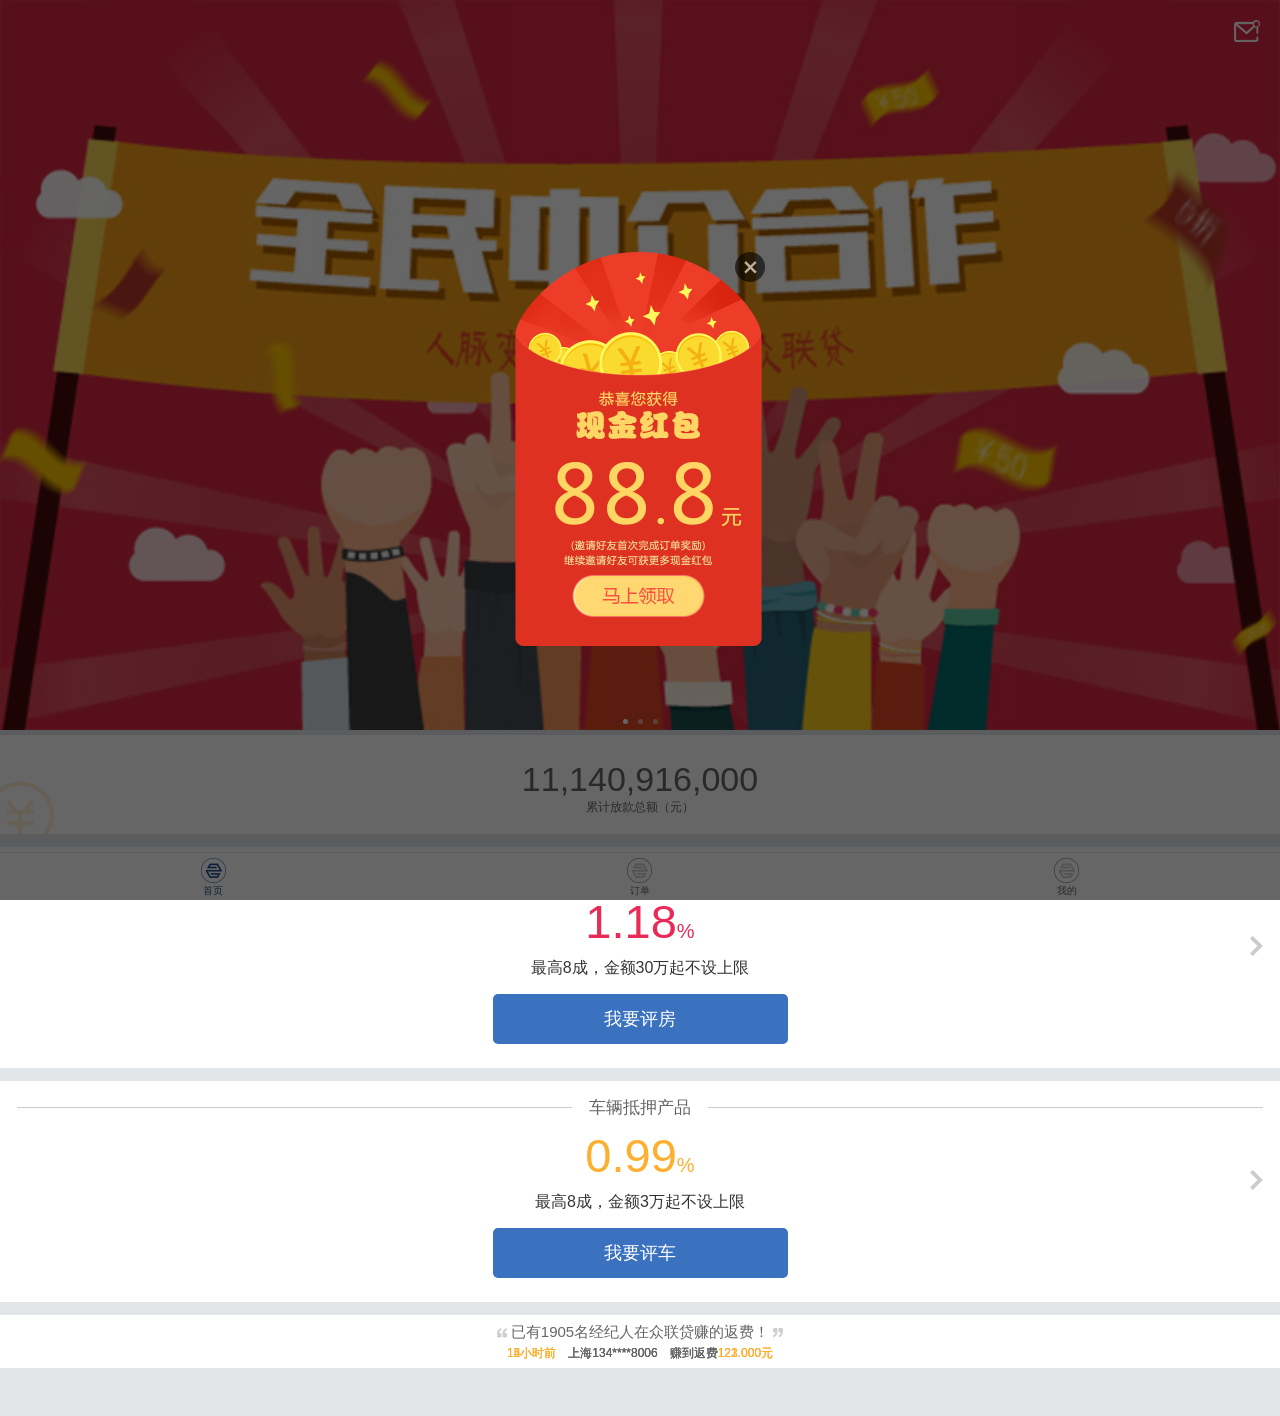
<file: page/index.html>
<!DOCTYPE html>
<html>
<head>
<meta charset="utf-8">
<meta http-equiv="X-UA-Compatible" content="IE=edge,chrome=1">
<title>Examples</title>
<meta name="viewport" content="width=device-width, initial-scale=1.0, maximum-scale=2.0, user-scalable=0,minimum-scale=0.5">
<meta name="apple-mobile-web-app-capable" content="yes">
<meta name="apple-mobile-web-app-status-bar-style" content="black">
<meta content="telephone=no" name="format-detection">
<meta name="description" content="">
<meta name="keywords" content="">
<link rel="stylesheet" type="text/css" href="../css/main.css">
<link rel="stylesheet" type="text/css" href="../css/footer.css">
<link rel="stylesheet" type="text/css" href="../css/header.css">
<link rel="stylesheet" type="text/css" href="../css/hm.css">
<link rel="stylesheet" type="text/css" href="../css/cirque.css">
<script src="../js/jquery-3.1.0.min.js"></script>
<script src="../js/fix_code.js"></script>
<script src="../js/TouchSlide.1.1.js"></script>
</head>
<body>
        <!-- 底部导航 -->
    <nav class="bar bar-tab">
        <a class="tab-item active" href="index.html" onclick="">
            <i class="icon"></i>
            <span class="tab-label">首页</span>
        </a>
        <a class="tab-item" href="order.html" onclick="">
            <i class="icon"></i>
            <span class="tab-label">订单</span>
        </a>
        <a class="tab-item" href="personal_center.html" onclick="">
            <i class="icon"></i>
            <span class="tab-label">我的</span>
        </a>
    </nav>
    <!-- leftpage -->
    <!-- <div class="leftpage" id="leftpage">
        <div class="mainpage">
        </div>
    </div> -->
        <div class="content index " style="background:#e2e6e9">
           <!-- banner -->
            <div id="focus" class="focus">
                <div class="hd">
                    <ul style="height:5px"></ul>
                </div>
                <div class="bd">
                    <ul>
                            <li><a href="#"><img  src="../images/banner_0.jpg"/></a></li>
                            <li><a href="#"><img  src="../images/banner_1.jpg" /></a></li>
                            <li><a href="#"><img  src="../images/banner_2.jpg"/></a></li>
                    </ul>
                </div>
            </div>
            <!-- banner end -->
            <div id="main_content">
            <div class="t_money">
                <h1 class="num">11,140,916,000</h1>
                <p class="ti_te">累计放款总额（元）</p>
                <span class="i_icon_money"></span>
            </div>
            <div class="blank065"></div>
            <!-- house -->
            <div class="project house">
                <div class="pro_title">
                    <span class="line"></span>
                    <span class="pro_name">房屋抵押产品</span>
                    <span class="line"></span>
                </div>
                <div class="pro_content">
                    <div class="lilv"><span>1.18</span>%</div>
                    <div class="tip">最高8成，金额30万起不设上限</div>
                    <a href="eva_house.html"><div class="btn">我要评房</div></a>
                    <span class="i_r_arrow"></span>
                </div>
            </div>
            <div class="blank065"></div>
            <!-- car -->
            <div class="project car">
                <div class="pro_title">
                    <span class="line"></span>
                    <span class="pro_name">车辆抵押产品</span>
                    <span class="line"></span>
                </div>
                <div class="pro_content">
                    <div class="lilv"><span>0.99</span>%</div>
                    <div class="tip">最高8成，金额3万起不设上限</div>
                    <a href="eva_car.html"><div class="btn">我要评车</div></a>
                    <span class="i_r_arrow"></span>
                </div>
            </div>
            <div class="blank065"></div>
             <!-- tip -->
             <div class="adv">
                <div class="pro_name">
                    <span class="i_fuhao left"></span>
                    <span class="tex">已有1905名经纪人在众联贷赚的返费！</span>
                    <span class="i_fuhao right"></span>
                </div>
                 <div class="expam anima_1">
                     <div class="time">15小时前</div>
                     <div class="name">上海134****8006</div>
                     <div class="money">赚到返费<span>121.000元</span></div>
                 </div>
                 <div class="expam anima_2">
                     <div class="time">14小时前</div>
                     <div class="name">上海134****8006</div>
                     <div class="money">赚到返费<span>122.000元</span></div>
                 </div>
                 <div class="expam anima_3">
                     <div class="time">12小时前</div>
                     <div class="name">上海134****8006</div>
                     <div class="money">赚到返费<span>123.000元</span></div>
                 </div>
             </div>
             </div>
        </div>
        <!-- 红包 -->
        <div class="red_tips">
            <div class="close"></div>
            <a href=""><div class="bg_red_pack"></div></a>
        </div>
        <!-- message -->
        <div class="mess_box"></div>
    
    <script type="text/javascript">
            TouchSlide({ 
                    slideCell:"#focus",
                    titCell:".hd ul", //开启自动分页 autoPage:true ，此时设置 titCell 为导航元素包裹层
                    mainCell:".bd ul", 
                    effect:"leftLoop", 
                    autoPlay:true,//自动播放
                    autoPage:true //自动分页
                    // switchLoad:"_src" //切换加载，真实图片路径为"_src" 
                });
            $(document).ready(function(){
                $('.red_tips .close').click(function(){
                    $(this).parent('.red_tips').hide();
                })
            })
    </script>
</body>
</html>
</file>
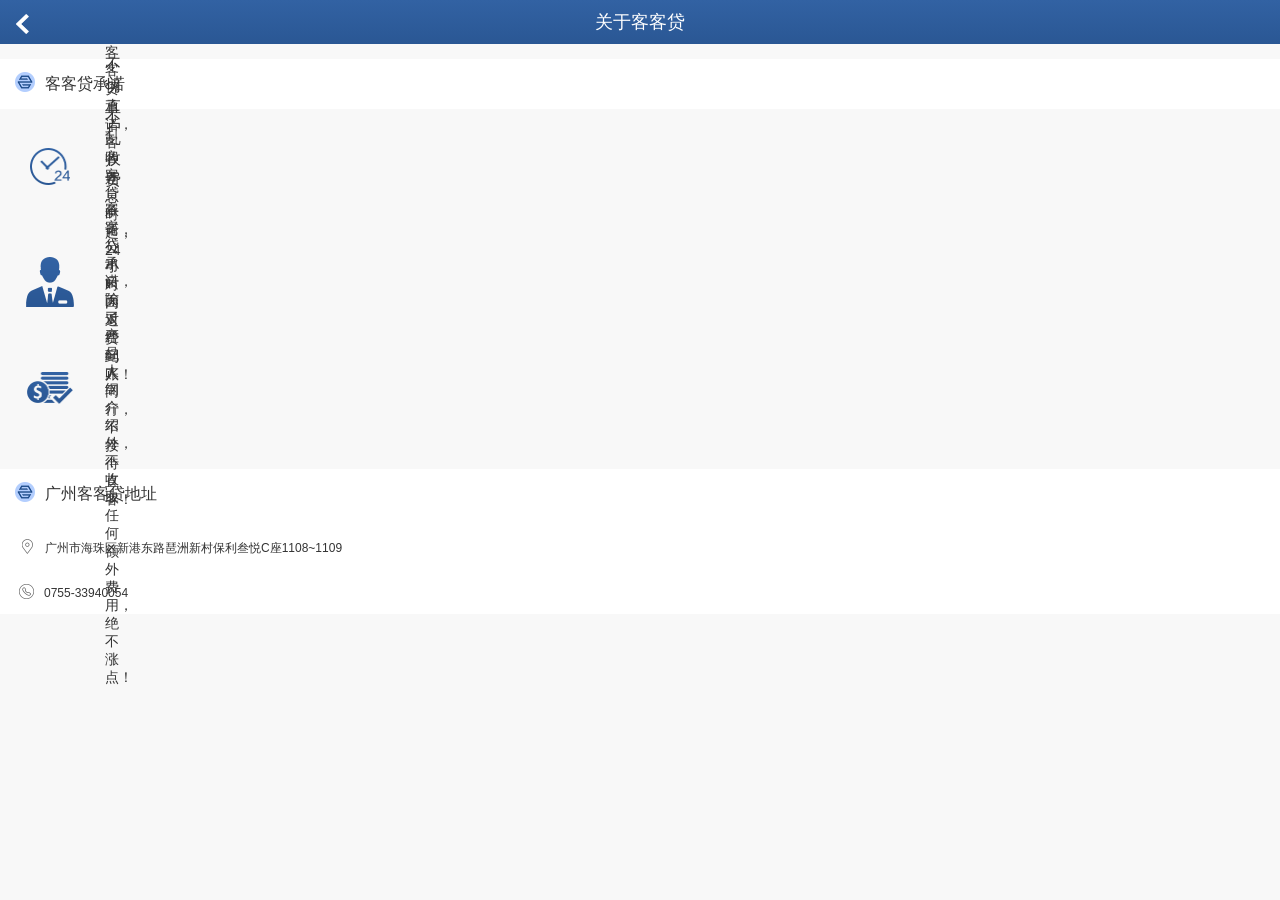
<file: page/about_zld.html>
<!DOCTYPE html>
<html>
<head lang="en">
    <meta charset="UTF-8">
    <meta name="viewport" content="width=device-width, initial-scale=1.0, maximum-scale=1.0, user-scalable=0">
    <meta name="format-detection" content="telephone=no,email=no,adress=no">
    <title>关于客客贷</title>
    <link rel="stylesheet" href="../css/main.css"/>
    <link rel="stylesheet" href="../css/common.css"/>
    <link rel="stylesheet" href="../css/header.css"/>
    <link rel="stylesheet" href="../css/footer.css"/>
    <link rel="stylesheet" href="../css/agency.css"/>
    <script type="text/javascript" src="../js/jquery-3.1.0.min.js"></script>
    <script type="text/javascript" src="../js/commom.js"></script>
</head>
<body>

<header class="bar-nav bar_new">
    <a onclick="" class="button button-nav pull-left">
        <span class="icon_back"></span>
    </a>
    <h1 class="title pull-left">关于客客贷</h1>
</header>
<div class="content abzldpage">
    <div class="ab_zld">
        <span class="zld_logo"></span>
        <div class="ab_title">客客贷承诺</div>
    </div>
    <div class="zld_promise">
        <div class="promis_list">
            <div class="pro_icon">
                <span class="tm_icon"></span>
            </div>
            <div class="pro_word">
                <div class="pro_w1">按时返佣</div>
                <div class="pro_w2">客客贷承诺，客户还息时起，24小时内返费到账！</div>
            </div>
        </div>
        <div class="promis_list">
            <div class="pro_icon">
                <span class="use_icon"></span>
            </div>
            <div class="pro_word">
                <div class="pro_w1">不切直户</div>
                <div class="pro_w2">客客贷承诺，公司只面对经纪人同行，不接待直客！</div>
            </div>
        </div>
        <div class="promis_list">
            <div class="pro_icon">
                <span class="mo_icon"></span>
            </div>
            <div class="pro_word">
                <div class="pro_w1">不乱收费</div>
                <div class="pro_w2">客客贷承诺，除了产品大纲介绍外，不收取任何额外费用，绝不涨点！</div>
            </div>
        </div>
    </div>
    <div class="ab_last">
        <div class="ab_zld ab_zldlast">
            <span class="zld_logo"></span>
            <div class="ab_title">广州客客贷地址</div>
        </div>
        <div class="ablast_addre">
            <span class="ab_map"></span>广州市海珠区新港东路琶洲新村保利叁悦C座1108~1109
        </div>
        <div class="ablast_phone">
            <span class="ab_phone"></span>0755-33940054
        </div>
    </div>
</div>

</body>
</html>
</file>
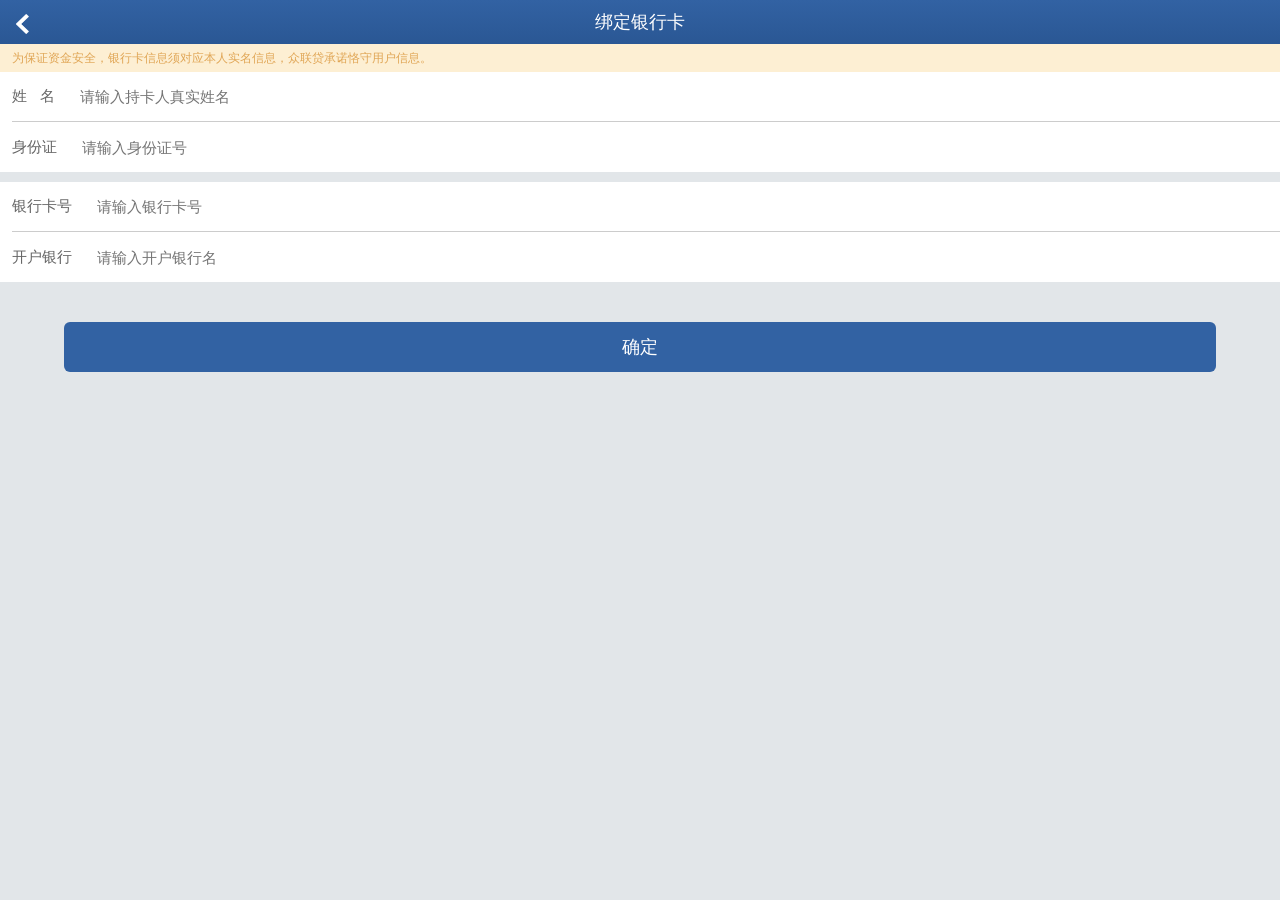
<file: page/add_card.html>
<!DOCTYPE html>
<html>
<head>
<meta charset="utf-8">
<meta http-equiv="X-UA-Compatible" content="IE=edge,chrome=1">
<title>Examples</title>
<meta name="viewport" content="width=device-width, initial-scale=1.0, maximum-scale=2.0, user-scalable=0,minimum-scale=0.5">
<meta name="apple-mobile-web-app-capable" content="yes">
<meta name="apple-mobile-web-app-status-bar-style" content="black">
<meta content="telephone=no" name="format-detection">
<meta name="description" content="">
<meta name="keywords" content="">
<link rel="stylesheet" type="text/css" href="../css/main.css">
<link rel="stylesheet" type="text/css" href="../css/footer.css">
<link rel="stylesheet" type="text/css" href="../css/header.css">
<link rel="stylesheet" type="text/css" href="../css/hm.css">
<link rel="stylesheet" type="text/css" href="../css/cirque.css">
<script src="../js/jquery-3.1.0.min.js"></script>
<script src="../js/fix_code.js"></script>
</head>
<body style="background:#e2e6e9">
      <!-- 顶部导航 -->
    <header class="bar-nav bar_new">
        <a onclick="" class="button button-nav pull-left">
            <span class="icon_back"></span>
        </a>
        <h1 class="title pull-left">绑定银行卡</h1>
    </header>
    <!-- 顶部导航 end -->
    <div class="content addcar">
        <div class="tips">为保证资金安全，银行卡信息须对应本人实名信息，众联贷承诺恪守用户信息。</div>
        <form action="bank_card.html">
        <div class="carinfo">
              <div class="project bor">
                <div class="pro_name">姓&nbsp;&nbsp;&nbsp;名</div>
                <input type="text" class="pro_val" placeholder='请输入持卡人真实姓名'>
              </div>
              <div class="project">
                <div class="pro_name">身份证</div>
                <input type="text" class="pro_val idcar" placeholder='请输入身份证号'>
              </div>
        </div>
        <div class="carinfo">
              <div class="project bor">
                <div class="pro_name">银行卡号</div>
                <input type="text" class="pro_val car_num" placeholder='请输入银行卡号'>
              </div>
              <div class="project">
                <div class="pro_name">开户银行</div>
                <input type="text" class="pro_val" id="bank_car" placeholder='请输入开户银行名'>
              </div>
        </div>
        <input type="submit" class="n_btn" value="确定">
        </form>
    </div>
    <script type="text/javascript">
            $(document).ready(function(){
                var idtest=/(^[1-9]\d{5}(18|19|([23]\d))\d{2}((0[1-9])|(10|11|12))(([0-2][1-9])|10|20|30|31)\d{3}[0-9Xx]$)|(^[1-9]\d{5}\d{2}((0[1-9])|(10|11|12))(([0-2][1-9])|10|20|30|31)\d{3}$)/;
                $('.idcar').blur(function(event) {
                  if(idtest.test($.trim($('.idcar').val()))){
                    
                  }else{
                    
                  }
                });
                //bank
                var bankinfo;
                $('.car_num').keyup(function(event) {
                  if($.trim($('.car_num').val()).length==6){
                    var bankname_inp=$.trim($('.car_num').val());
                          $.each(bankinfo, function(index, bankval) {
                             if(bankname_inp==bankval['bin']){
                              $('#bank_car').val(bankval['bankName']);
                              return;
                             }
                    })
                  }else if($.trim($('.car_num').val()).length<6){
                      $('#bank_car').val('');
                  }
                });
                    $.getJSON('../js/bankData.json',function(data){
                      bankinfo=data;
                  });
               
            })
    </script>
</body>
</html>
</file>
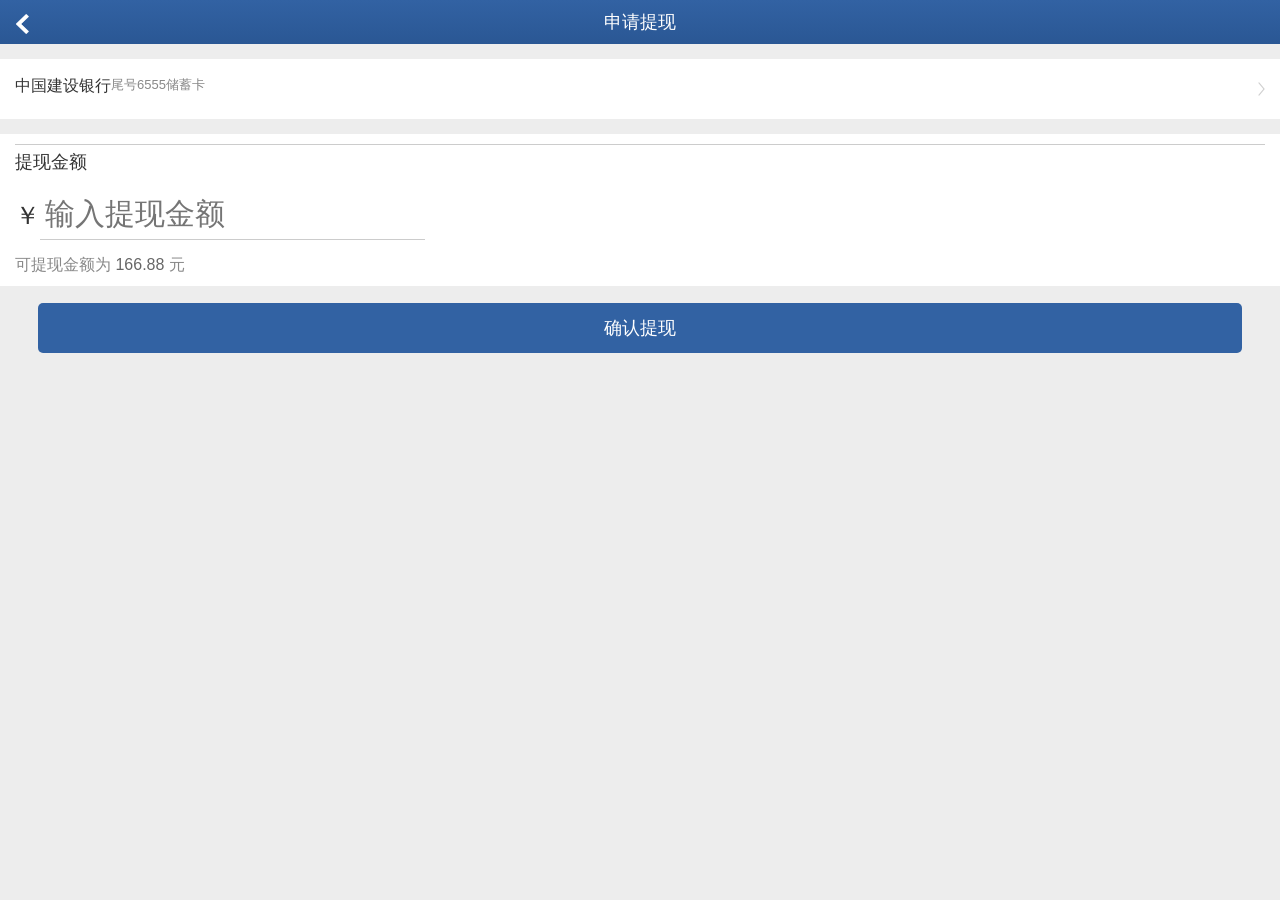
<file: page/appli_withdrawal.html>
<!DOCTYPE html>
<html>
<head lang="en">
    <meta charset="UTF-8">
    <meta name="viewport" content="width=device-width, initial-scale=1.0, maximum-scale=1.0, user-scalable=0">
    <meta name="format-detection" content="telephone=no,email=no,adress=no">
    <title>申请提现</title>
    <link rel="stylesheet" href="../css/main.css"/>
    <link rel="stylesheet" href="../css/common.css"/>
    <link rel="stylesheet" href="../css/header.css"/>
    <link rel="stylesheet" href="../css/footer.css"/>
    <link rel="stylesheet" href="../css/agency.css"/>
    <script type="text/javascript" src="../js/jquery-3.1.0.min.js"></script>
    <script type="text/javascript" src="../js/commom.js"></script>
</head>
<body>

<header class="bar-nav bar_new">
    <a onclick="" class="button button-nav pull-left">
        <span class="icon_back"></span>
    </a>
    <h1 class="title pull-left">申请提现</h1>
</header>
<div class="content wdsuappage">
    <div class="bank_cd">
        <a href="javascript:void(0);" class="bank_name">
            <div class="bank_id">中国建设银行</div>
            <div class="bank_num">尾号6555储蓄卡</div>
        </a>
        <div>
            <span class="rjt"></span>
        </div>
    </div>
    <div>
        <div  class="money_appli">
            <div class="mform_head">提现金额</div>
            <div class="mforminput">
                <span>￥</span>
                <input type="text" class="money_box" placeholder="输入提现金额"/>
            </div>
            <div class="mform_word">可提现金额为 <span class="wd_money">166.88</span> 元</div>
            <div class="mform_word mforms_word mformred mformnone">金额已超过可提现余额</div>
        </div>
        <a class="applic_ok">确认提现</a>
    </div>
</div>
<!--输入提现密码-->
<div class="appli_mbox">
        <div class="s_mask">
            <form  action="" id="appli_cont" class="appli_cont">
                <div class="appli_head">请输入提现密码 <b class="close_appli"></b></div>
                <div class="appli_cashwo">提现金额</div>
                <div class="appli_cash">
                    <span>￥</span>
                    <div class="cash_fh">
                        <div class="cash_num"></div>
                        <input type="hidden" value="" id="cashnum"/>
                    </div>
                </div>
                <div class="pwd-box cashpwd_box">
                    <input type="tel" maxlength="6" class="pwd-input" id="pwd-input" unselectable="on">
                    <div class="fake-box">
                        <input type="password" readonly="">
                        <input type="password" readonly="">
                        <input type="password" readonly="">
                        <input type="password" readonly="">
                        <input type="password" readonly="">
                        <input type="password" readonly="">
                    </div>
                </div>
            </form>
        </div>
</div>
<script>


    var $input = $(".fake-box input");
    $("#pwd-input").on("input", function() {
        var pwd = $(this).val().trim();
        var len;
        for (var i = 0, len = pwd.length; i < len; i++) {
            $input.eq("" + i + "").val(pwd[i]);
        }
        $input.each(function() {
            var index = $(this).index();
            if (index >= len) {
                $(this).val("");
            }
        });
        if (len == 6) {
            //执行其他操作
//            self.sendPackage(pwd);
            window.location.href="withdrawal_succ.html";//跳转测试
    }
    });
</script>
</body>
</html>
</file>
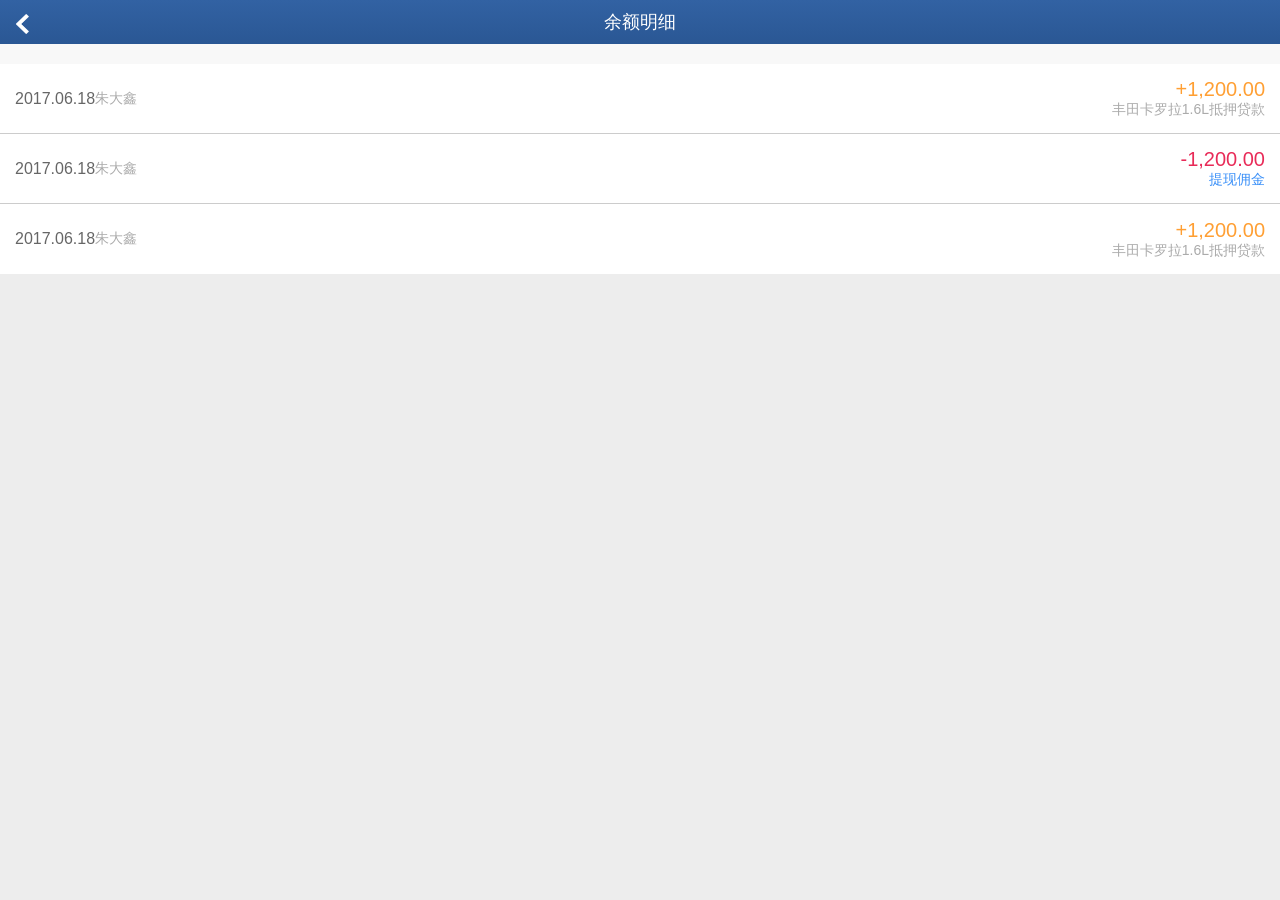
<file: page/balance_detail.html>
<!DOCTYPE html>
<html>
<head lang="en">
    <meta charset="UTF-8">
    <meta name="viewport" content="width=device-width, initial-scale=1.0, maximum-scale=1.0, user-scalable=0">
    <meta name="format-detection" content="telephone=no,email=no,adress=no">
    <title>余额明细</title>
    <link rel="stylesheet" href="../css/main.css"/>
    <link rel="stylesheet" href="../css/common.css"/>
    <link rel="stylesheet" href="../css/header.css"/>
    <link rel="stylesheet" href="../css/footer.css"/>
    <link rel="stylesheet" href="../css/agency.css"/>
    <script type="text/javascript" src="../js/jquery-3.1.0.min.js"></script>
    <script type="text/javascript" src="../js/commom.js"></script>
</head>
<body>

<header class="bar-nav bar_new">
    <a onclick="" class="button button-nav pull-left">
        <span class="icon_back"></span>
    </a>
    <h1 class="title pull-left">余额明细</h1>
</header>
<div class="content comirecpage">
    <div class="recall_list">
        <div class="blank20"></div>
        <div class="reciv_list">
            <div class="reciv_left">
                <div class="reciv_time">2017.06.18</div>
                <div class="reciv_name">朱大鑫</div>
            </div>
            <div class="reciv_right">
                <div class="reciv_money plus_money">+1,200.00</div>
                <div class="reciv_name">丰田卡罗拉1.6L抵押贷款</div>
            </div>
        </div>
        <div class="reciv_list">
            <div class="reciv_left">
                <div class="reciv_time">2017.06.18</div>
                <div class="reciv_name">朱大鑫</div>
            </div>
            <div class="reciv_right">
                <div class="reciv_money reduce_money">-1,200.00</div>
                <div class="reciv_name withdra_cash">提现佣金</div>
            </div>
        </div>
        <div class="reciv_list">
            <div class="reciv_left">
                <div class="reciv_time">2017.06.18</div>
                <div class="reciv_name">朱大鑫</div>
            </div>
            <div class="reciv_right">
                <div class="reciv_money plus_money">+1,200.00</div>
                <div class="reciv_name">丰田卡罗拉1.6L抵押贷款</div>
            </div>
        </div>
    </div>
</div>
</body>
</html>
</file>
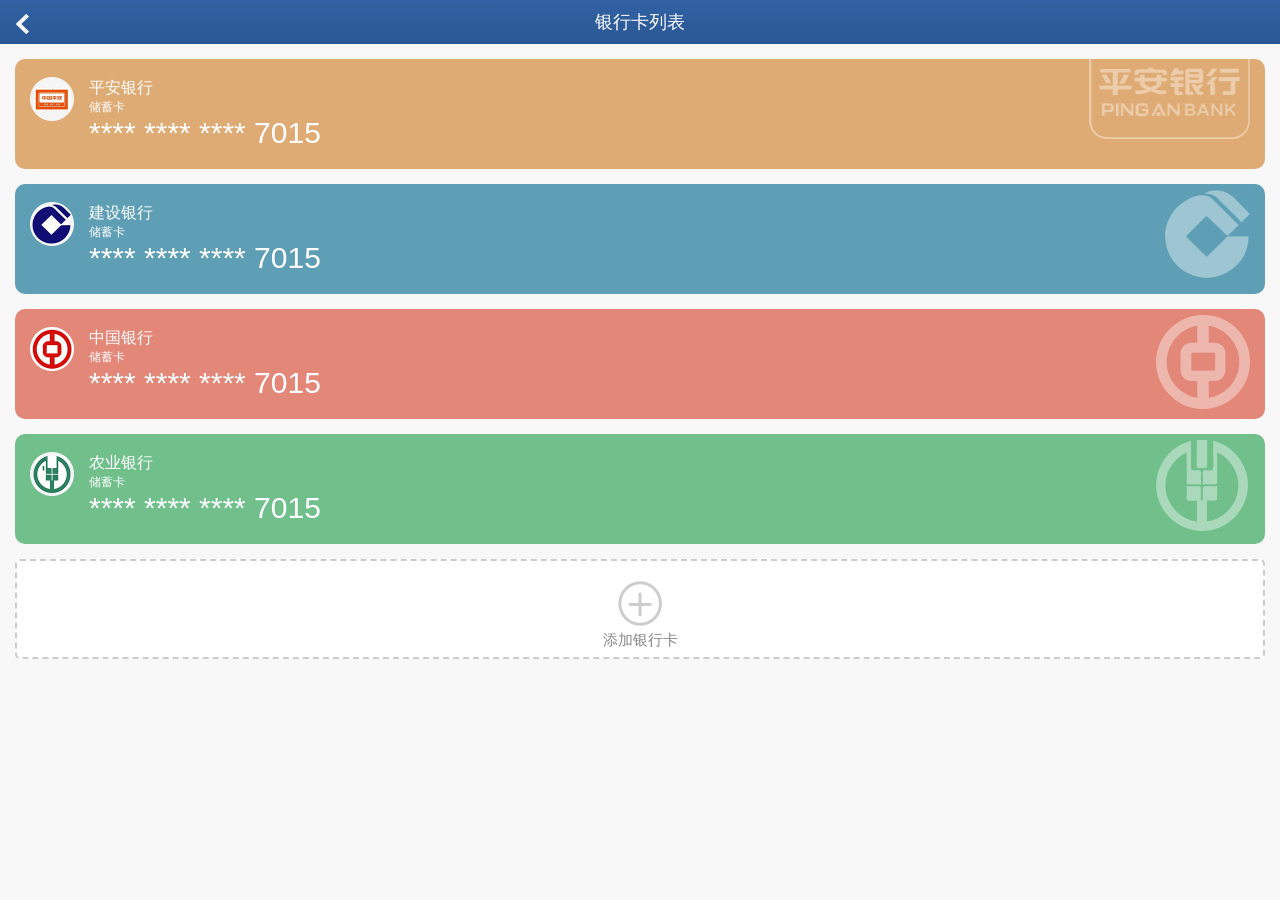
<file: page/bank_card.html>
<!DOCTYPE html>
<html>
<head>
<meta charset="utf-8">
<meta http-equiv="X-UA-Compatible" content="IE=edge,chrome=1">
<title>Examples</title>
<meta name="viewport" content="width=device-width, initial-scale=1.0, maximum-scale=2.0, user-scalable=0,minimum-scale=0.5">
<meta name="apple-mobile-web-app-capable" content="yes">
<meta name="apple-mobile-web-app-status-bar-style" content="black">
<meta content="telephone=no" name="format-detection">
<meta name="description" content="">
<meta name="keywords" content="">
<link rel="stylesheet" type="text/css" href="../css/main.css">
<link rel="stylesheet" type="text/css" href="../css/footer.css">
<link rel="stylesheet" type="text/css" href="../css/header.css">
<link rel="stylesheet" type="text/css" href="../css/hm.css">
<link rel="stylesheet" type="text/css" href="../css/cirque.css">
<script src="../js/jquery-3.1.0.min.js"></script>
<script src="../js/fix_code.js"></script>
</head>
<body style="background:#f8f8f8">
      <!-- 顶部导航 -->
    <header class="bar-nav bar_new">
        <a onclick="" class="button button-nav pull-left">
            <span class="icon_back"></span>
        </a>
        <h1 class="title pull-left">银行卡列表</h1>
    </header>
    <!-- 顶部导航 end -->
    <div class="content bankcar">
        <div class="car_cont pingan">
          <span class="i_bank"></span>
          <div class="car_info">
            <div class="name">平安银行</div>
            <div class="car_type">储蓄卡</div>
            <div class="car_num">**** **** **** 7015</div>
          </div>
          <span class="i_bg_bank_pa"></span>
        </div>
        <div class="car_cont jianshe">
          <span class="i_bank"></span>
          <div class="car_info">
            <div class="name">建设银行</div>
            <div class="car_type">储蓄卡</div>
            <div class="car_num">**** **** **** 7015</div>
          </div>
          <span class="i_bg_bank_js"></span>
        </div>
        <div class="car_cont zhongg">
          <span class="i_bank"></span>
          <div class="car_info">
            <div class="name">中国银行</div>
            <div class="car_type">储蓄卡</div>
            <div class="car_num">**** **** **** 7015</div>
          </div>
          <span class="i_bg_bank_zg"></span>
        </div>
        <div class="car_cont nongye">
          <span class="i_bank"></span>
          <div class="car_info">
            <div class="name">农业银行</div>
            <div class="car_type">储蓄卡</div>
            <div class="car_num">**** **** **** 7015</div>
          </div>
          <span class="i_bg_bank_ny"></span>
        </div>
        <a href="add_card.html">
          <div class="add_car_cont">
            <span class="i_addcar"></span>
            <div class="car_tip">添加银行卡</div>
          </div>
        </a>
    </div>
    
    <script type="text/javascript">
            
            $(document).ready(function(){
               
            })
    </script>
</body>
</html>
</file>
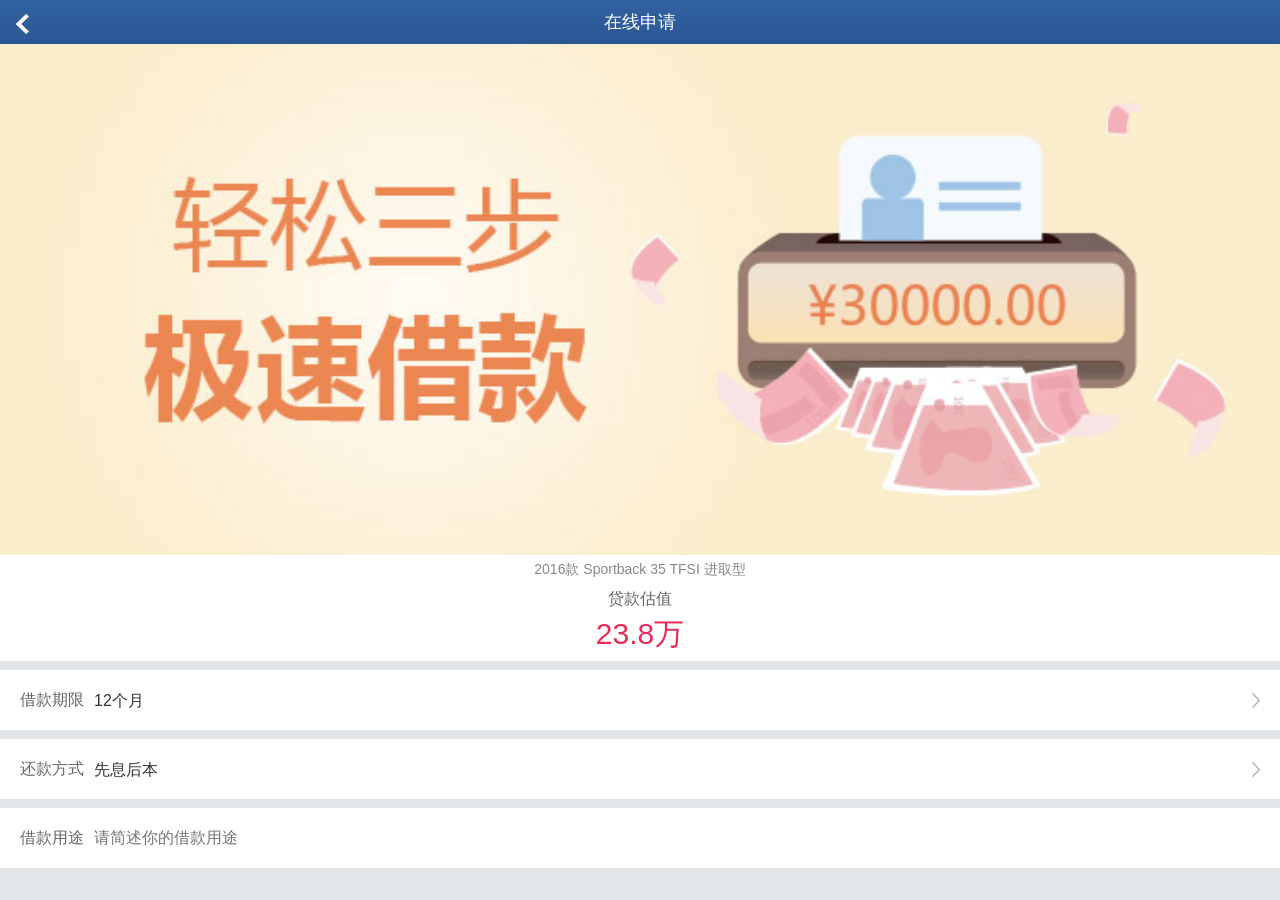
<file: page/borrow_want.html>
<!DOCTYPE html>
<html>
<head>
<meta charset="utf-8">
<meta http-equiv="X-UA-Compatible" content="IE=edge,chrome=1">
<title>Examples</title>
<meta name="viewport" content="width=device-width, initial-scale=1.0, maximum-scale=2.0, user-scalable=0,minimum-scale=0.5">
<meta name="apple-mobile-web-app-capable" content="yes">
<meta name="apple-mobile-web-app-status-bar-style" content="black">
<meta content="telephone=no" name="format-detection">
<meta name="description" content="">
<meta name="keywords" content="">
<link rel="stylesheet" type="text/css" href="../css/main.css">
<link rel="stylesheet" type="text/css" href="../css/footer.css">
<link rel="stylesheet" type="text/css" href="../css/header.css">
<link rel="stylesheet" type="text/css" href="../css/hm.css">
<link rel="stylesheet" type="text/css" href="../css/cirque.css">
<script src="../js/jquery-3.1.0.min.js"></script>
<script src="../js/uploadImage.js"></script>
<script src="../js/fix_code.js"></script>
</head>
<body>
    <!-- 顶部导航 -->
    <header class="bar-nav bar_new">
        <a onclick="" class="button button-nav pull-left">
            <span class="icon_back"></span>
        </a>
        <h1 class="title pull-left">在线申请</h1>
    </header>
    <!-- 顶部导航 end -->
    <div class="content brw_want gry">
    <!-- 表单 -->
      <form action="loanorder_details.html">
       <div class="brw_step_1" >
       <div class="banner">
           <img src="../images/borrow_banner.jpg" alt="">
       </div>
           <div class="amount_brw">
               <div class="pledge">2016款 Sportback 35 TFSI 进取型</div>
               <div class="tex">贷款估值</div>
               <div class="amount">23.8万</div>
           </div>
           <div class="cont">
               <div class="pro_name">借款期限</div>
               <select name="" id="" class="pro_val">
                 <option value="">12个月</option>
               </select>
               <span class="i_arrow"></span>
           </div>
           <div class="cont">
               <div class="pro_name">还款方式</div>
               <select name="" id="" class="pro_val">
                 <option value="">先息后本</option>
               </select>
               <span class="i_arrow"></span>
           </div>
           <div class="cont">
               <div class="pro_name">借款用途</div>
               <input type="text" class="ui_inp" placeholder='请简述你的借款用途'>
           </div>
           <div class="n_btn">下一步</div>
       </div>
       <!-- 第二步 -->
       <div class="brw_step_2" style="display:none">
           <div class="cont_box">
               <div class="cont">
                   <div class="pro_name">借款人信息填写</div>
                   <span class="i_arrow"></span>
               </div>
               <div class="expand_box">
                   <div class="cont_expand">
                       <div class="bor_bot">
                           <div class="pro_name">公司职位：</div>
                           <input type="text" class="pro_val" placeholder='请输入您的职位'></div>
                   </div>
                   <div class="cont_expand">
                       <div class="bor_bot">
                           <div class="pro_name">单位名称：</div>
                           <input type="text" class="pro_val" placeholder='请输入您的单位'></div>
                   </div>
                   <div class="cont_expand">
                       <div class="bor_bot">
                           <div class="pro_name">年收入额：</div>
                           <input type="text" class="pro_val" placeholder='请输入您的年收入'>               
                           <span class="i_r_tip">万元</span>
                       </div>
                   </div>
                   <div class="cont_expand">
                       <div class="bor_bot">
                           <div class="pro_name">婚姻状况：</div>
                           <select name="" id="" class="pro_val">
                               <option value="">未婚</option>
                               <option value="">已婚</option>
                               <option value="">离异</option>
                               <option value="">丧偶</option>
                           </select>
                           <span class="i_arrow"></span>
                       </div>
                   </div>
                   <div class="cont_expand">
                       <div class="bor_bot nr">
                           <div class="pro_name">是否有车：</div>
                           <select name="" id="" class="pro_val">
                               <option value="">有</option>
                               <option value="">无</option>
                           </select>
                           <span class="i_arrow"></span>
                       </div>
                   </div>
               </div>
           </div>
           <div class="cont_box">
               <div class="cont">
                   <div class="pro_name">房屋信息填写</div>
                   <span class="i_arrow"></span>
               </div>
               <div class="expand_box">
                   <div class="cont_expand">
                       <div class="bor_bot">
                           <div class="pro_name">房产位置：</div>
                           <input type="text" class="pro_val" placeholder='请输入您的房产位置'></div>
                   </div>
                   <div class="cont_expand">
                       <div class="bor_bot">
                           <div class="pro_name">房屋类型：</div>
                           <select name="" id="" class="pro_val">
                               <option value="">商品房</option>
                               <option value="">别墅</option>
                               <option value="">商铺</option>
                           </select>
                           <span class="i_arrow"></span>
                       </div>
                   </div>
                   <div class="cont_expand">
                       <div class="bor_bot">
                           <div class="pro_name">建筑面积：</div>
                           <input type="text" class="pro_val" placeholder='请输入您的年收入'>           
                           <span class="i_r_tip">
                               m <sup>2</sup>
                           </span>
                       </div>
                   </div>
                   <div class="cont_expand">
                       <div class="bor_bot">
                           <div class="pro_name">竣工日期：</div>
                           <input type="date" class="pro_val">           
                           <span class="i_arrow"></span>
                       </div>
                    
                   </div>
                   <div class="cont_expand">
                       <div class="bor_bot">
                           <div class="pro_name">登记日期：</div>
                           <input type="date" class="pro_val">           
                           <span class="i_arrow"></span>
                       </div>
                   </div>
                   <div class="cont_expand">
                       <div class="bor_bot">
                           <div class="pro_name">楼层/总层：</div>
                           <input type="text" class="pro_val">
                           <span class="i_r_tip">楼/</span>
                           <input type="text" class="pro_val">
                           <span class="i_r_tip">层</span>
                       </div>
                   </div>
                   <div class="cont_expand">
                       <div class="bor_bot">
                           <div class="pro_name">装修情况：</div>
                           <select name="" id="" class="pro_val">
                               <option value="">毛坯</option>
                               <option value="">简装</option>
                               <option value="">精装</option>
                               <option value="">豪装</option>
                           </select>
                           <span class="i_arrow"></span>
                       </div>
                   </div>
                   <div class="cont_expand">
                       <div class="bor_bot nr">
                           <div class="pro_name">获房方式：</div>
                           <select name="" id="" class="pro_val">
                               <option value="">买卖或转让</option>
                               <option value="">继承</option>
                               <option value="">分割</option>
                               <option value="">赠与</option>
                           </select>
                           <span class="i_arrow"></span>
                       </div>
                   </div>
               </div>
           </div>
           <div class="cont_box">
               <div class="cont">
                   <div class="pro_name">房屋实拍上传<span class='min_fz'>(请上传<b>室内及外景</b>等实拍图片)</span></div>
                   <span class="i_arrow"></span>
               </div>
               <div class="expand_box exp_img">
                    <div class="add_i_box" >
                        <input type="file" accept="image/*" multiple hidden class="img_file" onchange="readURL(this)">
                        <img src="../images/add_back.png" alt="" onclick="do_clk_inp(this)">
                    </div>
               </div>
           </div>
           <div class="cont_box">
               <div class="cont">
                   <div class="pro_name">房屋资料上传<span class='min_fz'>(请上<b>房产证及土地证</b>等有效证件)</span></div>
                   <span class="i_arrow"></span>
               </div>
               <div class="expand_box exp_img">
                    <div class="add_i_box" >
                        <input type="file" accept="image/*" multiple hidden class="img_file" onchange="readURL(this)">
                        <img src="../images/add_back.png" alt="" onclick="do_clk_inp(this)">
                    </div>
               </div>
           </div>
            <div class="blank055 gary_f8"></div>
               <input type="submit" class="sub_button" value="立即申请">
       </div>
       </form>
    </div>
    
    <script type="text/javascript">
                $(document).ready(function(){
                    $('.cont_box .expand_box').hide();
                    $('.cont_box .cont').click(function(){
                        $(this).siblings('.expand_box').slideToggle();
                        $(this).find('.i_arrow').toggleClass('up');
                        if($('.i_arrow').hasClass('up')){
                            $('.sub_button').addClass('sb_pr');
                        }else{
                            $('.sub_button').removeClass('sb_pr');
                        }
                        
                    })

                    $('.n_btn').click(function(){
                      $('.brw_step_1').hide();
                      $('.brw_step_2').show();
                    })
                    $('.bar-nav .icon_back').click(function(event) {
                        window.history.back();
                    });
                })
    </script>
</body>
</html>
</file>
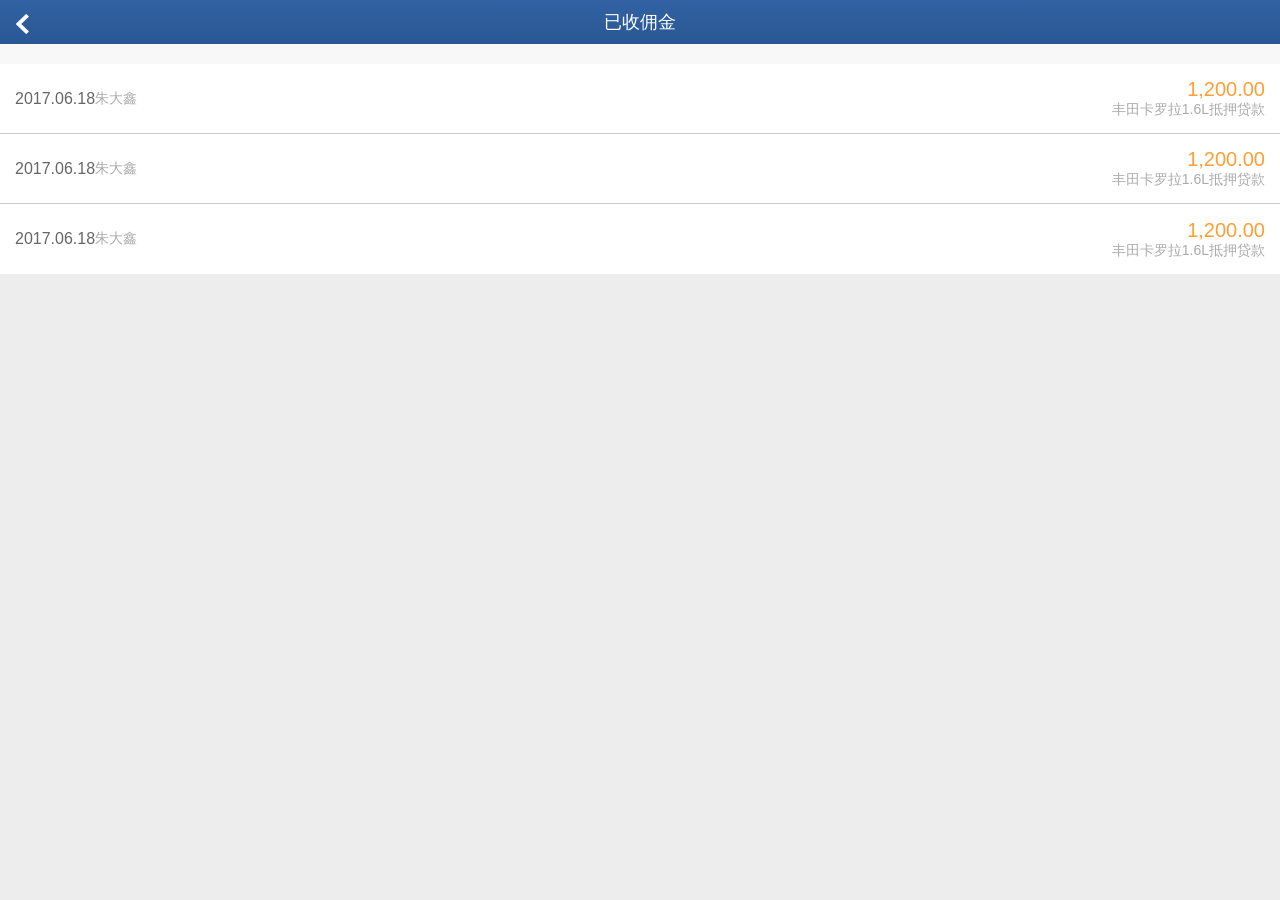
<file: page/commis_aleady.html>
<!DOCTYPE html>
<html>
<head lang="en">
    <meta charset="UTF-8">
    <meta name="viewport" content="width=device-width, initial-scale=1.0, maximum-scale=1.0, user-scalable=0">
    <meta name="format-detection" content="telephone=no,email=no,adress=no">
    <title>已收佣金</title>
    <link rel="stylesheet" href="../css/main.css"/>
    <link rel="stylesheet" href="../css/common.css"/>
    <link rel="stylesheet" href="../css/header.css"/>
    <link rel="stylesheet" href="../css/footer.css"/>
    <link rel="stylesheet" href="../css/agency.css"/>
    <script type="text/javascript" src="../js/jquery-3.1.0.min.js"></script>
    <script type="text/javascript" src="../js/commom.js"></script>
</head>
<body>

<header class="bar-nav bar_new">
    <a onclick="" class="button button-nav pull-left">
        <span class="icon_back"></span>
    </a>
    <h1 class="title pull-left">已收佣金</h1>
</header>
<div class="content comirecpage">
    <div class="recall_list">
        <div class="blank20"></div>
        <div class="reciv_list">
            <div class="reciv_left">
                <div class="reciv_time">2017.06.18</div>
                <div class="reciv_name">朱大鑫</div>
            </div>
            <div class="reciv_right">
                <div class="reciv_money">1,200.00</div>
                <div class="reciv_name">丰田卡罗拉1.6L抵押贷款</div>
            </div>
        </div>
        <div class="reciv_list">
            <div class="reciv_left">
                <div class="reciv_time">2017.06.18</div>
                <div class="reciv_name">朱大鑫</div>
            </div>
            <div class="reciv_right">
                <div class="reciv_money">1,200.00</div>
                <div class="reciv_name">丰田卡罗拉1.6L抵押贷款</div>
            </div>
        </div>
        <div class="reciv_list">
            <div class="reciv_left">
                <div class="reciv_time">2017.06.18</div>
                <div class="reciv_name">朱大鑫</div>
            </div>
            <div class="reciv_right">
                <div class="reciv_money">1,200.00</div>
                <div class="reciv_name">丰田卡罗拉1.6L抵押贷款</div>
            </div>
        </div>
    </div>
</div>
</body>
</html>
</file>
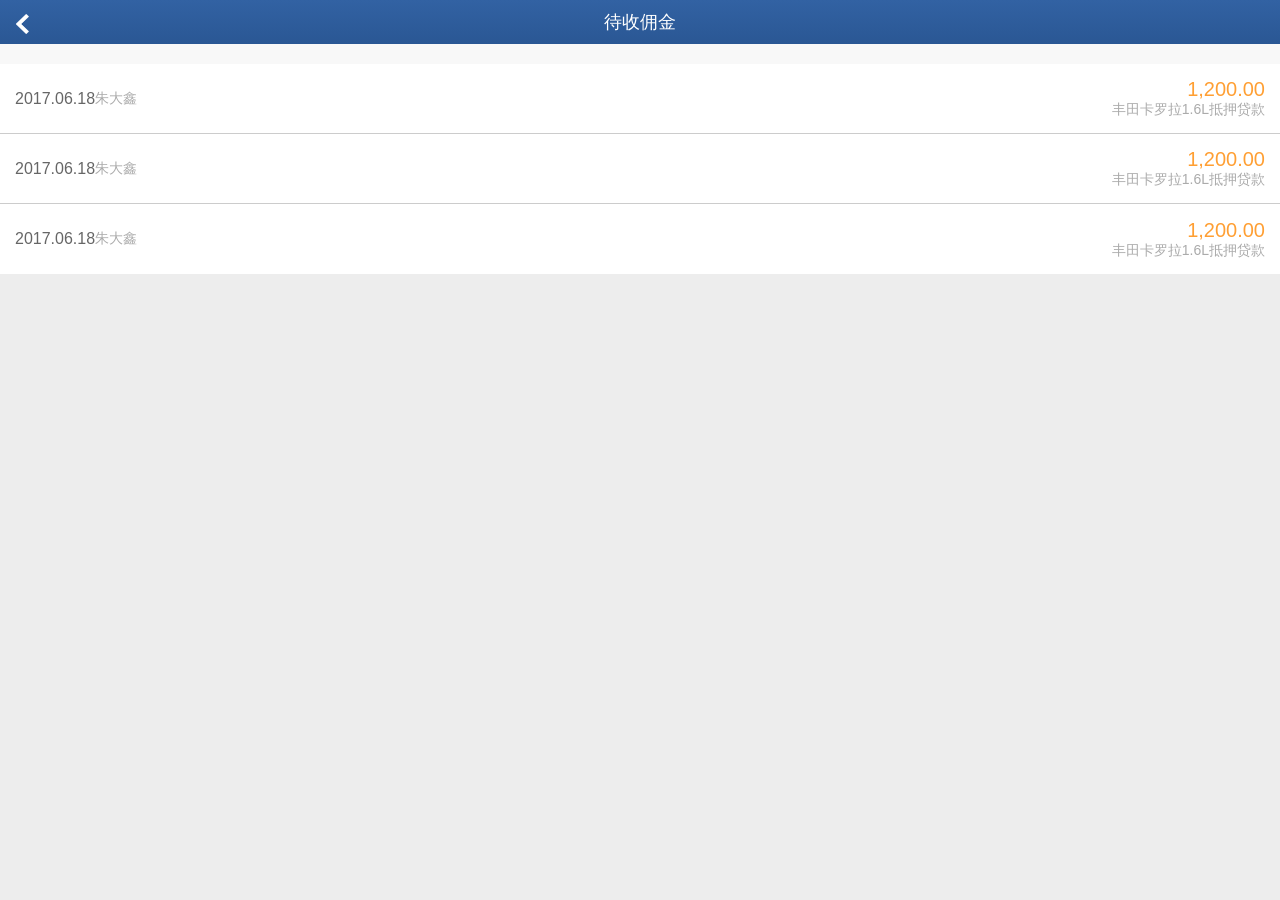
<file: page/commis_recive.html>
<!DOCTYPE html>
<html>
<head lang="en">
    <meta charset="UTF-8">
    <meta name="viewport" content="width=device-width, initial-scale=1.0, maximum-scale=1.0, user-scalable=0">
    <meta name="format-detection" content="telephone=no,email=no,adress=no">
    <title>待收佣金</title>
    <link rel="stylesheet" href="../css/main.css"/>
    <link rel="stylesheet" href="../css/common.css"/>
    <link rel="stylesheet" href="../css/header.css"/>
    <link rel="stylesheet" href="../css/footer.css"/>
    <link rel="stylesheet" href="../css/agency.css"/>
    <script type="text/javascript" src="../js/jquery-3.1.0.min.js"></script>
    <script type="text/javascript" src="../js/commom.js"></script>
</head>
<body>

<header class="bar-nav bar_new">
    <a onclick="" class="button button-nav pull-left">
        <span class="icon_back"></span>
    </a>
    <h1 class="title pull-left">待收佣金</h1>
</header>
<div class="content comirecpage">
    <div class="recall_list">
        <div class="blank20"></div>
        <div class="reciv_list">
            <div class="reciv_left">
                <div class="reciv_time">2017.06.18</div>
                <div class="reciv_name">朱大鑫</div>
            </div>
            <div class="reciv_right">
                <div class="reciv_money">1,200.00</div>
                <div class="reciv_name">丰田卡罗拉1.6L抵押贷款</div>
            </div>
        </div>
        <div class="reciv_list">
            <div class="reciv_left">
                <div class="reciv_time">2017.06.18</div>
                <div class="reciv_name">朱大鑫</div>
            </div>
            <div class="reciv_right">
                <div class="reciv_money">1,200.00</div>
                <div class="reciv_name">丰田卡罗拉1.6L抵押贷款</div>
            </div>
        </div>
        <div class="reciv_list">
            <div class="reciv_left">
                <div class="reciv_time">2017.06.18</div>
                <div class="reciv_name">朱大鑫</div>
            </div>
            <div class="reciv_right">
                <div class="reciv_money">1,200.00</div>
                <div class="reciv_name">丰田卡罗拉1.6L抵押贷款</div>
            </div>
        </div>
    </div>
</div>

</body>
</html>
</file>
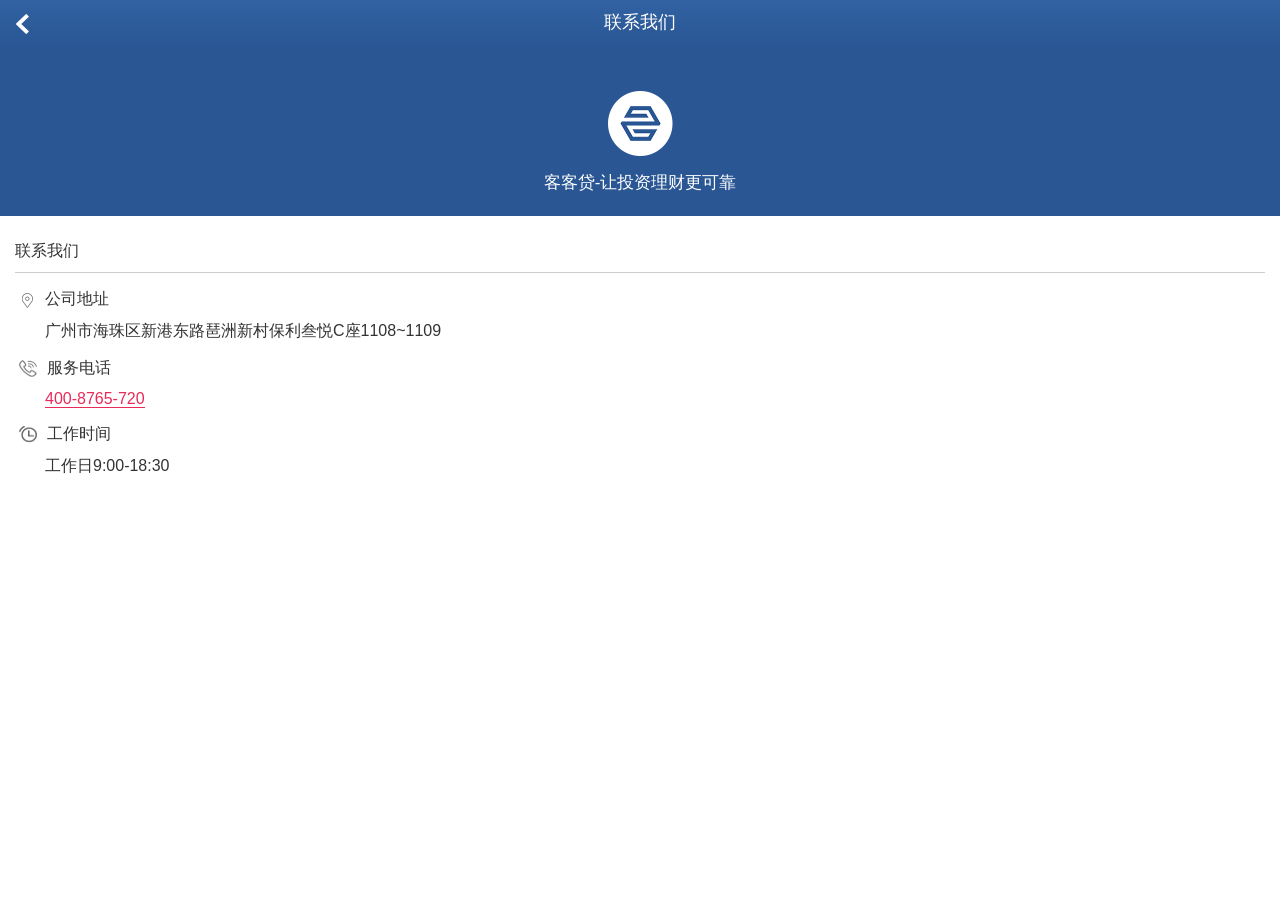
<file: page/contact_us.html>
<!DOCTYPE html>
<html>
<head lang="en">
    <meta charset="UTF-8">
    <meta name="viewport" content="width=device-width, initial-scale=1.0, maximum-scale=1.0, user-scalable=0">
    <meta name="format-detection" content="telephone=no,email=no,adress=no">
    <title>联系我们</title>
    <link rel="stylesheet" href="../css/main.css"/>
    <link rel="stylesheet" href="../css/common.css"/>
    <link rel="stylesheet" href="../css/header.css"/>
    <link rel="stylesheet" href="../css/footer.css"/>
    <link rel="stylesheet" href="../css/agency.css"/>
    <script type="text/javascript" src="../js/jquery-3.1.0.min.js"></script>
    <script type="text/javascript" src="../js/commom.js"></script>
</head>
<body>

<header class="bar-nav bar_new">
    <a onclick="" class="button button-nav pull-left">
        <span class="icon_back"></span>
    </a>
    <h1 class="title pull-left">联系我们</h1>
</header>
<div class="content couspage">
    <div class="cous_head">
        <div class="cous_headpart">
            <div class="cous_logo"><span class="cous_icon"></span></div>
            <div class="cous_headwo">客客贷-让投资理财更可靠</div>
        </div>
    </div>
    <div class="cous_content">
        <div class="cous_title">联系我们</div>
        <div class="cous_address">
            <div class="cous_addtitle"><span class="ab_map"></span><div class="conus_tiwo">公司地址</div></div>
            <div class="cous_addwo">广州市海珠区新港东路琶洲新村保利叁悦C座1108~1109</div>
        </div>
        <div class="cous_address">
            <div class="cous_addtitle"><span class="ab_phones"></span><div class="conus_tiwo">服务电话</div></div>
            <div class="cous_addwo"><a class="cous_call">400-8765-720</a></div>
        </div>
        <div class="cous_address">
            <div class="cous_addtitle"><span class="ab_time"></span><div class="conus_tiwo">工作时间</div></div>
            <div class="cous_addwo">工作日9:00-18:30</div>
        </div>
    </div>
</div>

</body>
</html>
</file>
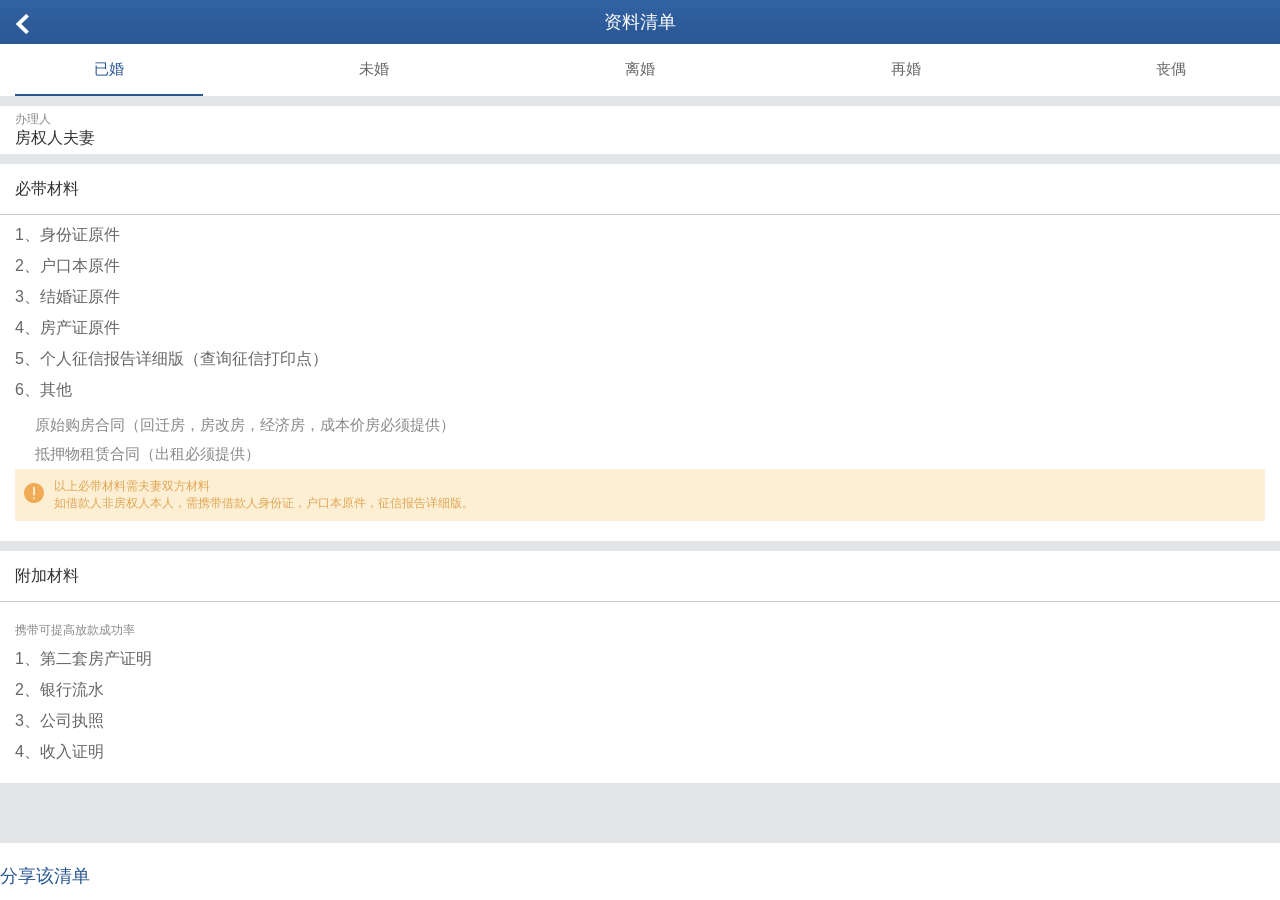
<file: page/data_list.html>
<!DOCTYPE html>
<html>
<head lang="en">
    <meta charset="UTF-8">
    <meta name="viewport" content="width=device-width, initial-scale=1.0, maximum-scale=1.0, user-scalable=0">
    <title>资料清单</title>
    <link rel="stylesheet" href="../css/main.css"/>
    <link rel="stylesheet" href="../css/common.css"/>
    <link rel="stylesheet" href="../css/header.css"/>
    <link rel="stylesheet" href="../css/footer.css"/>
    <link rel="stylesheet" href="../css/agency.css"/>
    <script type="text/javascript" src="../js/jquery-3.1.0.min.js"></script>
    <script type="text/javascript" src="../js/commom.js"></script>
</head>
<body>

<header class="bar-nav bar_new">
    <a onclick="" class="button button-nav pull-left">
        <span class="icon_back"></span>
    </a>
    <h1 class="title pull-left">资料清单</h1>
</header>
<div class="content datapage">
    <div class="list_title clearfix">
        <a href="javascript:void(0);" class="tab_link active">已婚</a>
        <a href="javascript:void(0);" class="tab_link">未婚</a>
        <a href="javascript:void(0);" class="tab_link">离婚</a>
        <a href="javascript:void(0);" class="tab_link">再婚</a>
        <a href="javascript:void(0);" class="tab_link">丧偶</a>
    </div>
    <div class="blank10s"></div>
    <div class="tabs">
        <div id="tab1" class="tab tabon">
            <div class="data_head">
                <div class="handle_man">办理人</div>
                <div class="handle_per">房权人夫妻</div>
            </div>
            <div class="blank10s"></div>
            <div class="material">
                <div class="mar_carry">必带材料</div>
                <div class="mate_list">
                    <p>1、身份证原件</p>
                    <p>2、户口本原件</p>
                    <p>3、结婚证原件</p>
                    <p>4、房产证原件</p>
                    <p>5、个人征信报告详细版（查询征信打印点）</p>
                    <p>6、其他</p>
                    <div class="mate_contract">
                        <p>原始购房合同（回迁房，房改房，经济房，成本价房必须提供）</p>
                        <p>抵押物租赁合同（出租必须提供）</p>
                    </div>
                    <div class="mate_bcae">
                        <span class="atten"></span>
                        <div class="mate_bcaewo">
                            以上必带材料需夫妻双方材料
                            <br/>
                            如借款人非房权人本人，需携带借款人身份证，户口本原件，征信报告详细版。
                        </div>
                    </div>
                </div>
            </div>
            <div class="blank10s"></div>
            <div class="other_mate">
                <div class="mar_carry">附加材料</div>
                <div class="mate_list">
                    <div class="other_tips">携带可提高放款成功率</div>
                    <p>1、第二套房产证明</p>
                    <p>2、银行流水</p>
                    <p>3、公司执照</p>
                    <p>4、收入证明</p>
                </div>
            </div>
            <div class="blank10s"></div>
            <div class="blank10s"></div>
            <div class="blank10s"></div>
            <div class="blank10s"></div>
            <div class="blank10s"></div>
            <div class="blank10s"></div>
            <div class="share_list">
                分享该清单
            </div>
        </div>
        <div id="tab2" class="tab">
            <div class="data_head">
                <div class="handle_man">办理人</div>
                <div class="handle_per">房权人本人</div>
            </div>
            <div class="blank10s"></div>
            <div class="material">
                <div class="mar_carry">必带材料</div>
                <div class="mate_list">
                    <p>1、身份证原件</p>
                    <p>2、户口本原件</p>
                    <p>3、房产证原件</p>
                    <p>4、个人征信报告详细版（查询征信打印点）</p>
                    <p>5、其他</p>
                    <div class="mate_contract">
                        <p>原始购房合同（回迁房，房改房，经济房，成本价房必须提供）</p>
                        <p>抵押物租赁合同（出租必须提供）</p>
                    </div>
                    <div class="mate_bcae">
                        <span class="atten"></span>
                        <div class="mate_bcaewo">如借款人非房权人本人，需携带借款人身份证，户口本原件，征信报告详细版。</div>
                    </div>
                </div>
            </div>
            <div class="blank10s"></div>
            <div class="other_mate">
                <div class="mar_carry">附加材料</div>
                <div class="mate_list">
                    <div class="other_tips">携带可提高放款成功率</div>
                    <p>1、第二套房产证明</p>
                    <p>2、银行流水</p>
                    <p>3、公司执照</p>
                    <p>4、收入证明</p>
                </div>
            </div>
            <div class="blank10s"></div>
            <div class="blank10s"></div>
            <div class="blank10s"></div>
            <div class="blank10s"></div>
            <div class="blank10s"></div>
            <div class="blank10s"></div>
            <div class="share_list">
                分享该清单
            </div>
        </div>
        <div id="tab3" class="tab">
            <div class="data_head">
                <div class="handle_man">办理人</div>
                <div class="handle_per">房权人本人</div>
            </div>
            <div class="blank10s"></div>
            <div class="material">
                <div class="mar_carry">必带材料</div>
                <div class="mate_list">
                    <p>1、身份证原件</p>
                    <p>2、户口本原件</p>
                    <p>3、房产证原件</p>
                    <p>4、个人征信报告详细版（查询征信打印点）</p>
                    <p>5、离婚证或者法院判决书。</p>
                    <p>6、离婚协议（若法院判决书中注明财分割，则无需此协议）</p>
                    <p>7、其他</p>
                    <div class="mate_contract">
                        <p>原始购房合同（回迁房，房改房，经济房，成本价房必须提供）</p>
                        <p>抵押物租赁合同（出租必须提供）</p>
                    </div>
                    <div class="mate_bcae">
                        <span class="atten"></span>
                        <div class="mate_bcaewo">如借款人非房权人本人，需携带借款人身份证，户口本原件，征信报告详细版。</div>
                    </div>
                </div>
            </div>
            <div class="blank10s"></div>
            <div class="other_mate">
                <div class="mar_carry">附加材料</div>
                <div class="mate_list">
                    <div class="other_tips">携带可提高放款成功率</div>
                    <p>1、第二套房产证明</p>
                    <p>2、银行流水</p>
                    <p>3、公司执照</p>
                    <p>4、收入证明</p>
                </div>
            </div>
            <div class="blank10s"></div>
            <div class="blank10s"></div>
            <div class="blank10s"></div>
            <div class="blank10s"></div>
            <div class="blank10s"></div>
            <div class="blank10s"></div>
            <div class="share_list">
                分享该清单
            </div>
        </div>
        <div id="tab4" class="tab">
            <div class="data_head">
                <div class="handle_man">办理人</div>
                <div class="handle_per">房权人夫妻</div>
            </div>
            <div class="blank10s"></div>
            <div class="material">
                <div class="mar_carry">必带材料</div>
                <div class="mate_list">
                    <p>1、身份证原件</p>
                    <p>2、户口本原件</p>
                    <p>3、结婚证原件</p>
                    <p>4、房产证原件</p>
                    <p>5、个人征信报告详细版（查询征信打印点）</p>
                    <p>6、离婚证或者法院判决书。</p>
                    <p>7、离婚协议（若法院判决书中注明财分割，则无需此协议）</p>
                    <p>8、其他</p>
                    <div class="mate_contract">
                        <p>原始购房合同（回迁房，房改房，经济房，成本价房必须提供）</p>
                        <p>抵押物租赁合同（出租必须提供）</p>
                    </div>
                    <div class="mate_bcae">
                        <span class="atten"></span>
                        <div class="mate_bcaewo">
                            以上必带材料需夫妻双方材料
                            <br/>
                            如借款人非房权人本人，需携带借款人身份证，户口本原件，征信报告详细版。
                        </div>
                    </div>
                </div>
            </div>
            <div class="blank10s"></div>
            <div class="other_mate">
                <div class="mar_carry">附加材料</div>
                <div class="mate_list">
                    <div class="other_tips">携带可提高放款成功率</div>
                    <p>1、第二套房产证明</p>
                    <p>2、银行流水</p>
                    <p>3、公司执照</p>
                    <p>4、收入证明</p>
                </div>
            </div>
            <div class="blank10s"></div>
            <div class="blank10s"></div>
            <div class="blank10s"></div>
            <div class="blank10s"></div>
            <div class="blank10s"></div>
            <div class="blank10s"></div>
            <div class="share_list">
                分享该清单
            </div>
        </div>
        <div id="tab5" class="tab">
            <div class="data_head">
                <div class="handle_man">办理人</div>
                <div class="handle_per">房权人本人</div>
            </div>
            <div class="blank10s"></div>
            <div class="material">
                <div class="mar_carry">必带材料</div>
                <div class="mate_list">
                    <p>1、身份证原件</p>
                    <p>2、户口本原件</p>
                    <p>3、房产证原件</p>
                    <p>4、个人征信报告详细版（查询征信打印点）</p>
                    <p>5、房产遗产继承公证。</p>
                    <p>6、配偶死亡证明</p>
                    <p>7、配偶死亡后婚姻状况证明</p>
                    <p>8、其他</p>
                    <div class="mate_contract">
                        <p>原始购房合同（回迁房，房改房，经济房，成本价房必须提供）</p>
                        <p>抵押物租赁合同（出租必须提供）</p>
                    </div>
                    <div class="mate_bcae">
                        <span class="atten"></span>
                        <div class="mate_bcaewo">如借款人非房权人本人，需携带借款人身份证，户口本原件，征信报告详细版。</div>
                    </div>
                </div>
            </div>
            <div class="blank10s"></div>
            <div class="other_mate">
                <div class="mar_carry">附加材料</div>
                <div class="mate_list">
                    <div class="other_tips">携带可提高放款成功率</div>
                    <p>1、第二套房产证明</p>
                    <p>2、银行流水</p>
                    <p>3、公司执照</p>
                    <p>4、收入证明</p>
                </div>
            </div>
            <div class="blank10s"></div>
            <div class="blank10s"></div>
            <div class="blank10s"></div>
            <div class="blank10s"></div>
            <div class="blank10s"></div>
            <div class="blank10s"></div>
            <div class="share_list">
                分享该清单
            </div>
        </div>
    </div>
</div>


<!--分享标-->
<div class="share_bd ">
    <div class="s_mask">
        <div class="share_cont">
            <div class="share_head">分享标的到：</div>
            <div class="pintai">
                <div>
                    <a href="#" class="pt_share copy_link"></a>
                    <span>复制链接</span>
                </div>
                <div>
                    <a href="#" class="pt_share sina_wb"></a>
                    <span>新浪微博</span>
                </div>
                <div>
                    <a href="#" class="pt_share QQ_share"></a>
                    <span>QQ好友</span>
                </div>
                <div>
                    <a href="#" class="pt_share wechat_share"></a>
                    <span>微信好友</span>
                </div>
            </div>
            <div class="share_cancle">
                <button class="cancel">取消</button>
            </div>
        </div>
    </div>
</div>

</body>
</html>
</file>
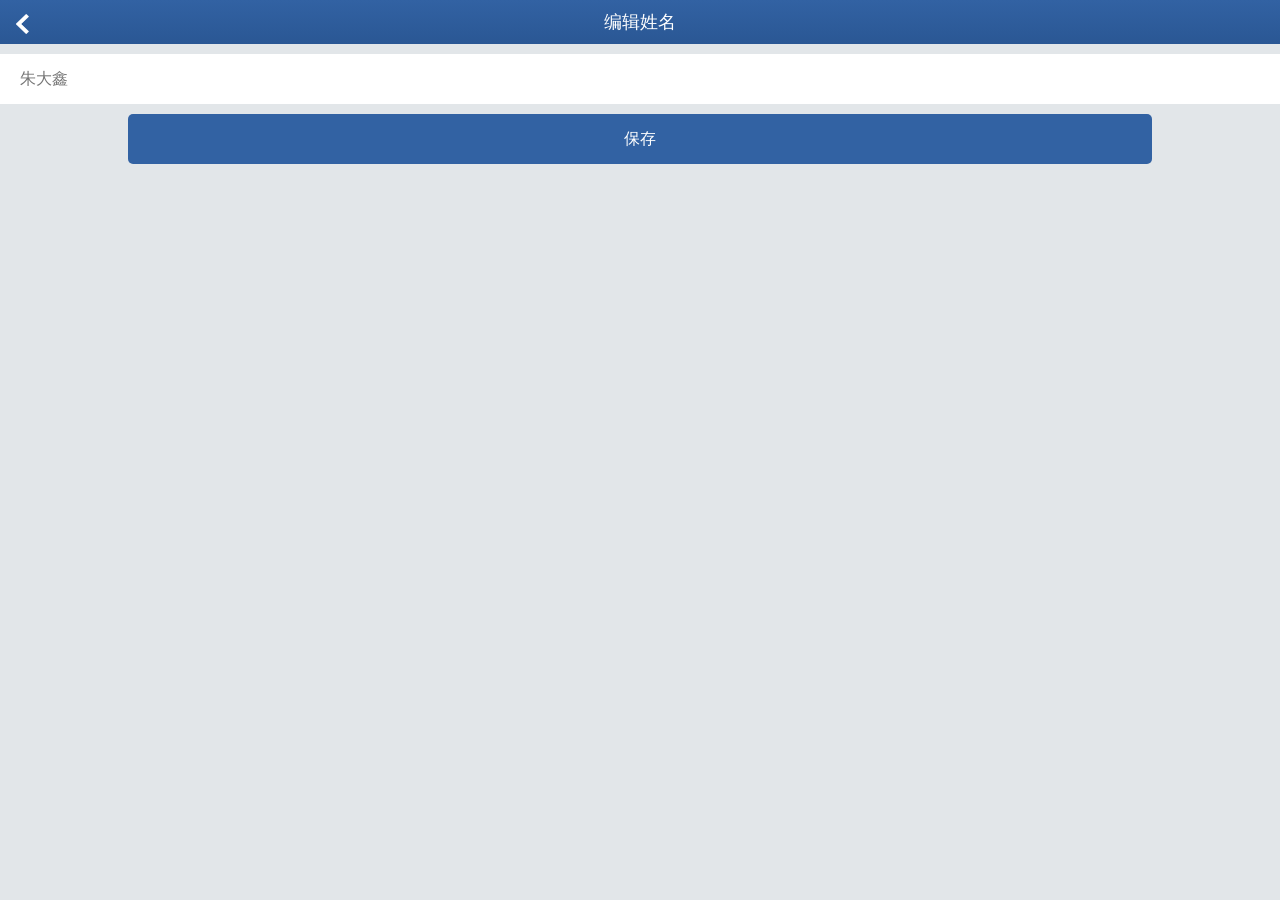
<file: page/edit_name.html>
<!DOCTYPE html>
<html>
<head lang="en">
    <meta charset="UTF-8">
    <meta name="viewport" content="width=device-width, initial-scale=1.0, maximum-scale=1.0, user-scalable=0">
    <meta name="format-detection" content="telephone=no,email=no,adress=no">
    <title>编辑姓名</title>
    <link rel="stylesheet" href="../css/main.css"/>
    <link rel="stylesheet" href="../css/common.css"/>
    <link rel="stylesheet" href="../css/header.css"/>
    <link rel="stylesheet" href="../css/footer.css"/>
    <link rel="stylesheet" href="../css/agency.css"/>
    <script type="text/javascript" src="../js/jquery-3.1.0.min.js"></script>
    <script type="text/javascript" src="../js/commom.js"></script>
</head>
<body>

<header class="bar-nav bar_new">
    <a onclick="" class="button button-nav pull-left">
        <span class="icon_back"></span>
    </a>
    <h1 class="title pull-left">编辑姓名</h1>
</header>
<div class="content ednmpage">
    <form action="" class="edit_form">
        <div class="edit_ipu">
            <input type="text" placeholder="朱大鑫"/>
            <!--<input type="text" placeholder="请输入您的姓名"/>-->
        </div>
        <div class="edit_sub">
            <input type="submit" class="edit_btn" value="保存"/>
        </div>
    </form>
</div>
</body>
</html>
</file>
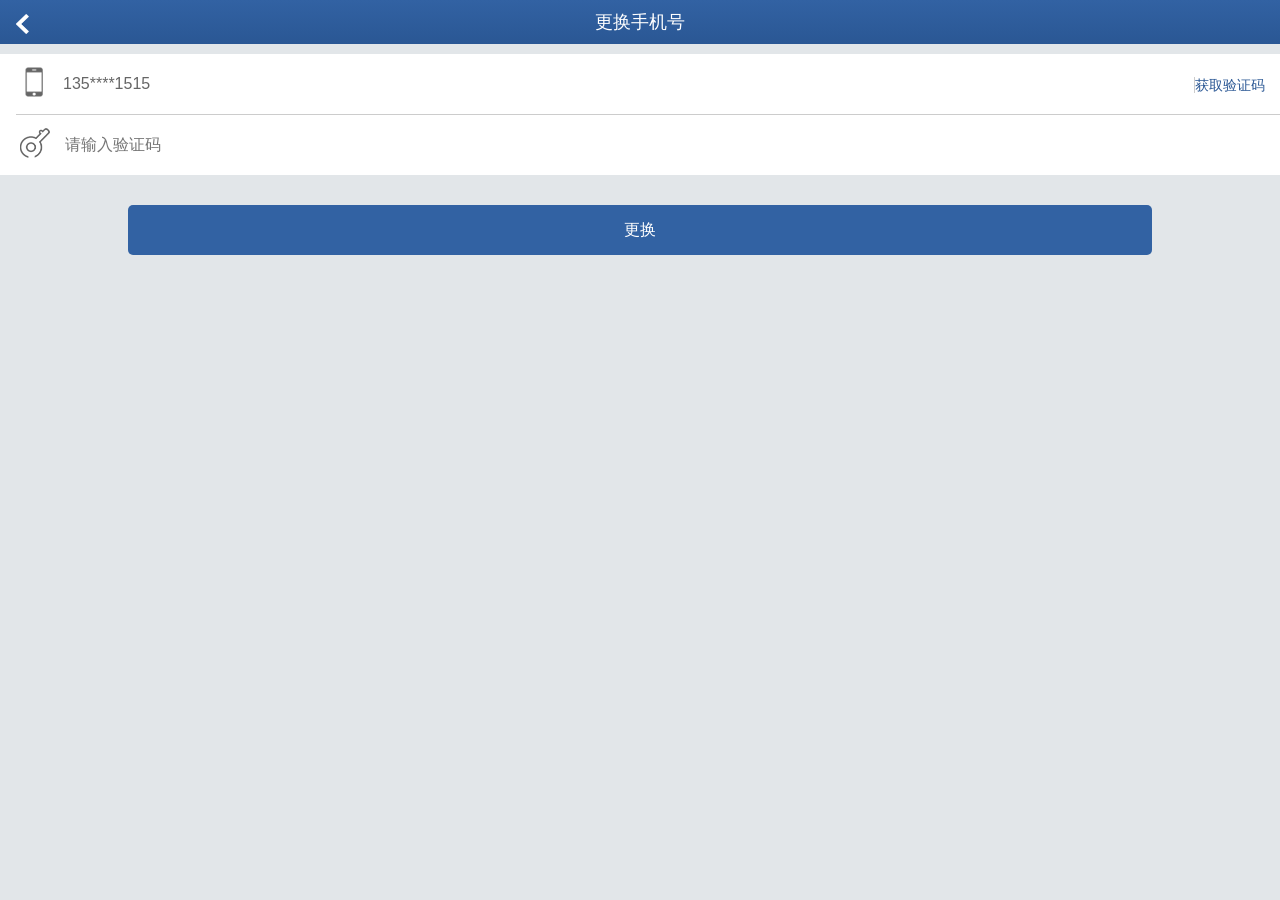
<file: page/edit_phone.html>
<!DOCTYPE html>
<html>
<head lang="en">
    <meta charset="UTF-8">
    <meta name="viewport" content="width=device-width, initial-scale=1.0, maximum-scale=1.0, user-scalable=0">
    <meta name="format-detection" content="telephone=no,email=no,adress=no">
    <title>更换手机号</title>
    <link rel="stylesheet" href="../css/main.css"/>
    <link rel="stylesheet" href="../css/common.css"/>
    <link rel="stylesheet" href="../css/header.css"/>
    <link rel="stylesheet" href="../css/footer.css"/>
    <link rel="stylesheet" href="../css/agency.css"/>
    <script type="text/javascript" src="../js/jquery-3.1.0.min.js"></script>
    <script type="text/javascript" src="../js/commom.js"></script>
</head>
<body>

<header class="bar-nav bar_new">
    <a onclick="" class="button button-nav pull-left">
        <span class="icon_back"></span>
    </a>
    <h1 class="title pull-left">更换手机号</h1>
</header>
<div class="content ednmpage">
    <form action="../page/edit_phonenext.html" class="edit_form">
        <div class="blank10s"></div>
        <div class="edit_ipus">
            <div class="edphone">
                <span class="ep_icon"></span>
                <div class="edphones edp1" id="edphoneip">
                    135****1515
                </div>
                <input name="edphoneip" class="edphoneip" type="hidden" maxlength="11"/>
                <span id="get_code" class="get_code">获取验证码</span>
            </div>
            <div class="f_r ed_lines"></div>
            <div class="edvercod">
                <span class="vco_icon"></span>
                <input class="vericode" id="vericode" name="vericode" type="text" placeholder="请输入验证码">
            </div>
        </div>
        <div class="edit_sub">
            <input type="submit" class="edit_btn" value="更换"/>
        </div>
    </form>
</div>
<script>
    var left_rg_time=60;
    var regsiter_vy_time =null;
    function left_time_to_send_regvy(){
        clearTimeout(regsiter_vy_time);
        if(left_rg_time > 0){
            regsiter_vy_time = setTimeout(left_time_to_send_regvy,1000);
            $("#get_code").html(left_rg_time+"s重新获取");
            $("#get_code").addClass("btn_disable");
            left_rg_time --;
        }
        else{
            is_lock_send_vy = false;
            $("#get_code").removeClass("btn_disable");
            $("#get_code").html("重新获取");
            left_rg_time = 60;
        }
    }

    $(".get_code").click(function(){
        if($(this).hasClass("btn_disable")){
            return;
        }
        $(this).addClass("btn_disable");
        left_time_to_send_regvy();
    })
</script>
</body>
</html>
</file>
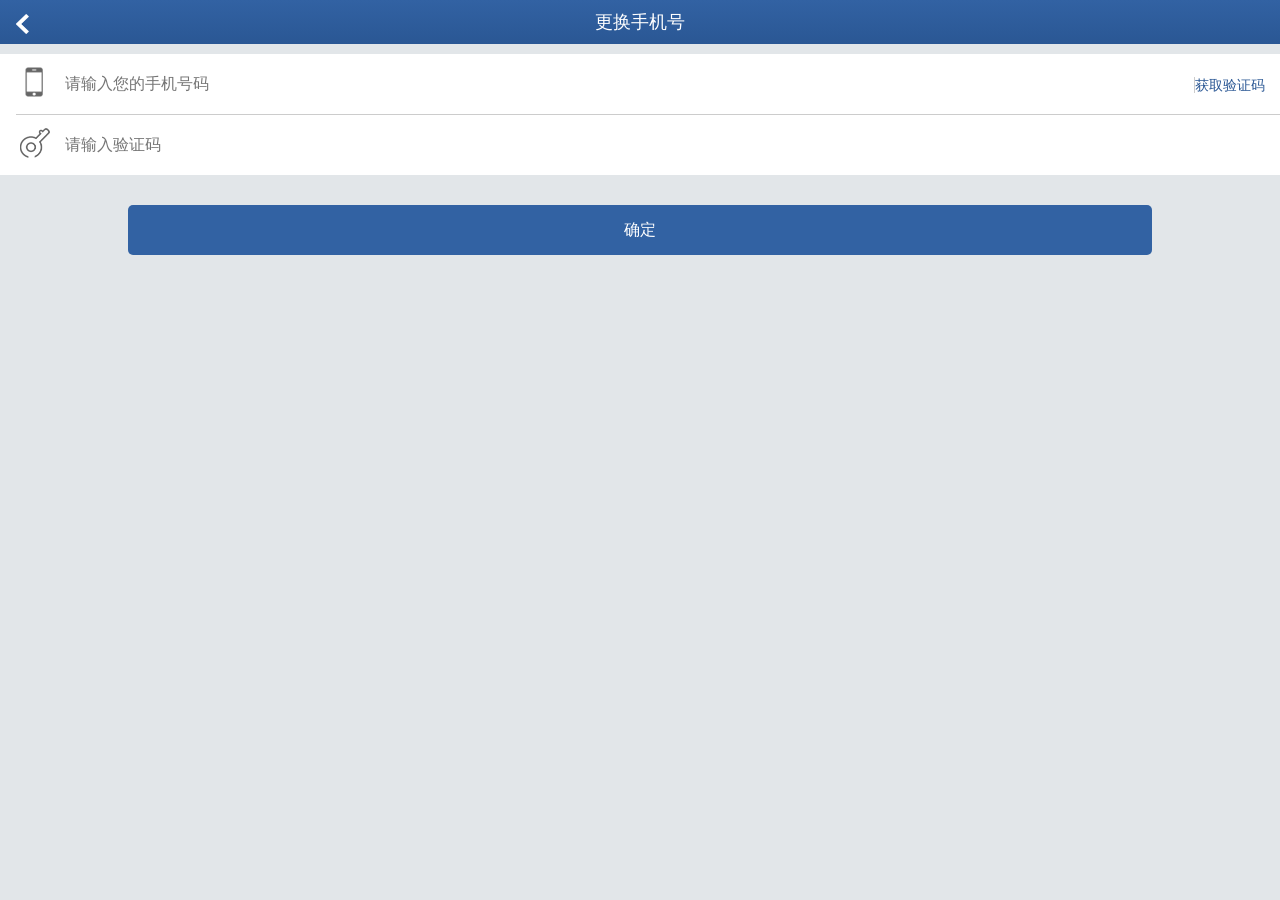
<file: page/edit_phonenext.html>
<!DOCTYPE html>
<html>
<head lang="en">
    <meta charset="UTF-8">
    <meta name="viewport" content="width=device-width, initial-scale=1.0, maximum-scale=1.0, user-scalable=0">
    <meta name="format-detection" content="telephone=no,email=no,adress=no">
    <title>更换手机号</title>
    <link rel="stylesheet" href="../css/main.css"/>
    <link rel="stylesheet" href="../css/common.css"/>
    <link rel="stylesheet" href="../css/header.css"/>
    <link rel="stylesheet" href="../css/footer.css"/>
    <link rel="stylesheet" href="../css/agency.css"/>
    <script type="text/javascript" src="../js/jquery-3.1.0.min.js"></script>
    <script type="text/javascript" src="../js/commom.js"></script>
</head>
<body>

<header class="bar-nav bar_new">
    <a onclick="" class="button button-nav pull-left">
        <span class="icon_back"></span>
    </a>
    <h1 class="title pull-left">更换手机号</h1>
</header>
<div class="content ednmpage">
    <form action="" class="edit_form">
        <div class="blank10s"></div>
        <div class="edit_ipus">
            <div class="edphone">
                <span class="ep_icon"></span>
                <input class="edphonees edp1" id="edphoneip" name="edphoneip" type="text" placeholder="请输入您的手机号码" maxlength="11">
                <span id="get_code" class="get_code">获取验证码</span>
            </div>
            <div class="f_r ed_lines"></div>
            <div class="edvercod">
                <span class="vco_icon"></span>
                <input class="vericode" id="vericode" name="vericode" type="text" placeholder="请输入验证码">
            </div>
        </div>
        <div class="edit_sub">
            <input type="submit" class="edit_btn" value="确定"/>
        </div>
    </form>
</div>
<script>
    var left_rg_time=60;
    var regsiter_vy_time =null;
    function left_time_to_send_regvy(){
        clearTimeout(regsiter_vy_time);
        if(left_rg_time > 0){
            regsiter_vy_time = setTimeout(left_time_to_send_regvy,1000);
            $("#get_code").html(left_rg_time+"s重新获取");
            $("#get_code").addClass("btn_disable");
            left_rg_time -- ;
        }
        else{
            is_lock_send_vy = false;
            $("#get_code").removeClass("btn_disable");
            $("#get_code").html("重新获取");
            left_rg_time = 60;
        }
    }

    $(".get_code").click(function(){
        if($(this).hasClass("btn_disable")){
            return;
        }
        $(this).addClass("btn_disable");
        left_time_to_send_regvy();
    })
</script>
</body>
</html>
</file>
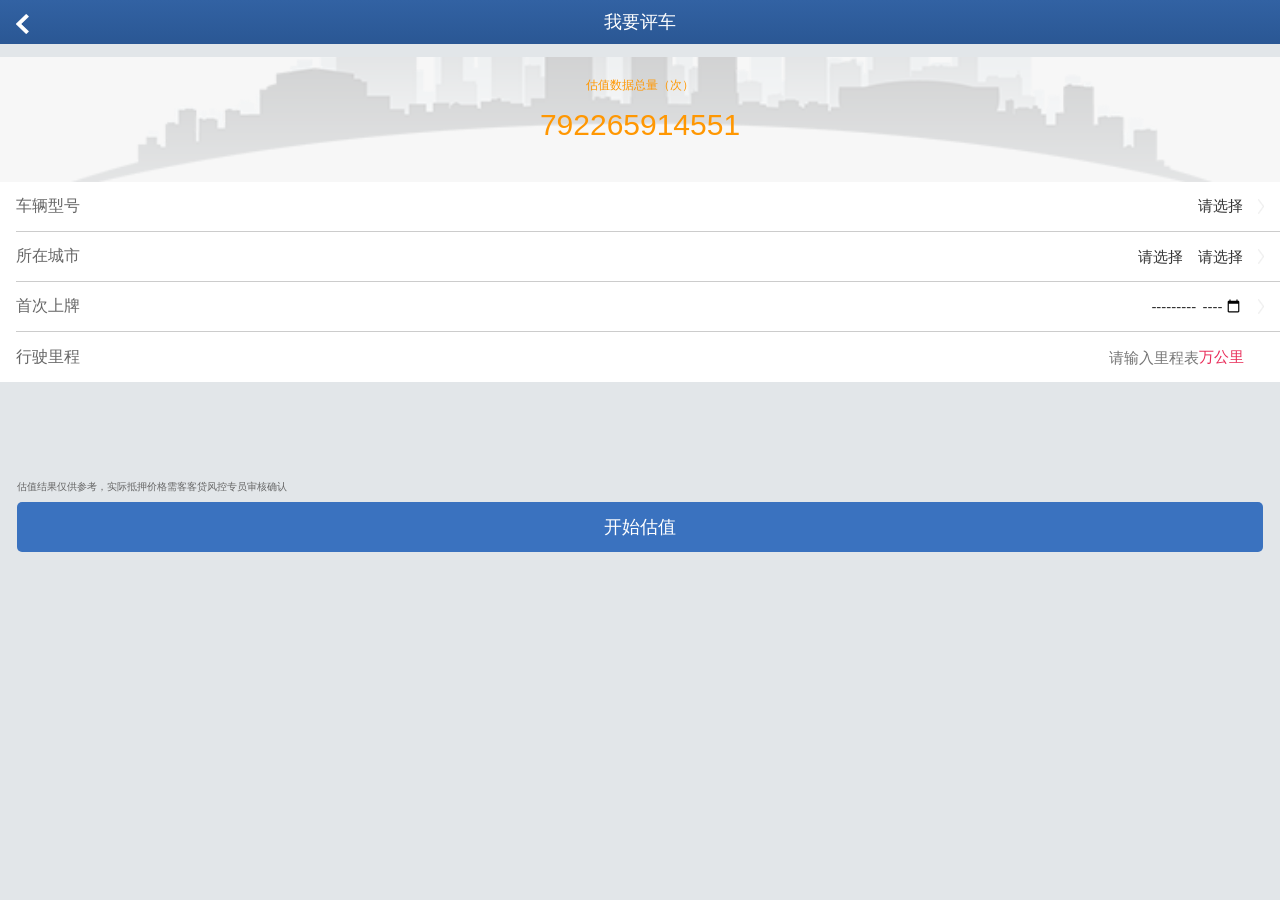
<file: page/eva_car.html>
<!DOCTYPE html>
<html>
<head>
<meta charset="utf-8">
<meta http-equiv="X-UA-Compatible" content="IE=edge,chrome=1">
<title>Examples</title>
<meta name="viewport" content="width=device-width, initial-scale=1.0, maximum-scale=2.0, user-scalable=0,minimum-scale=0.5">
<meta name="apple-mobile-web-app-capable" content="yes">
<meta name="apple-mobile-web-app-status-bar-style" content="black">
<meta content="telephone=no" name="format-detection">
<meta name="description" content="">
<meta name="keywords" content="">
<link rel="stylesheet" type="text/css" href="../css/main.css">
<link rel="stylesheet" type="text/css" href="../css/footer.css">
<link rel="stylesheet" type="text/css" href="../css/header.css">
<link rel="stylesheet" type="text/css" href="../css/hm.css">
<link rel="stylesheet" type="text/css" href="../css/cirque.css">
<script src="../js/jquery-3.1.0.min.js"></script>
<script src="../js/fix_code.js"></script>
</head>
<body>
    <!-- 顶部导航 -->
    <header class="bar-nav bar_new">
        <a onclick="" class="button button-nav pull-left">
            <span class="icon_back"></span>
        </a>
        <h1 class="title pull-left">我要评车</h1>
    </header>
    <!-- 顶部导航 end -->
        <div class="content eva_car" style="background:#e2e6e9">
            <div class="blank065"></div>
            <div class="bg_banner">
                <div class="pro_name">估值数据总量（次）</div>
                <div class="pro_num">792265914551</div>
            </div>
            <form action="valuecar_success.html">
            <div class="select_box">
                <div class="project">
                    <div class="pro_name">车辆型号</div>
                    <a href="eva_car_choose.html"><div class="pro_val">请选择</div></a>
                    <div class="arrow"></div>
                </div>
                <div class="project">
                    <div class="pro_name">所在城市</div>
                    <select name="" id="" class="pro_val city">
                        <option value="">请选择</option>
                        <option value="">广州</option>
                    </select>
                    <select name="" id="" class="pro_val city">
                        <option value="">请选择</option>
                        <option value="">广州</option>
                    </select>
                    <div class="arrow"></div>
                </div>
                <div class="project">
                    <div class="pro_name">首次上牌</div>
                    <input type='month' class="pro_val" >
                    <div class="arrow"></div>
                </div>
                <div class="project nb">
                    <div class="pro_name">行驶里程</div>
                    <input type="text" class="pro_val" style="padding:0;flex:1" placeholder='请输入里程表'>
                    <div class="tip">万公里</div>
                </div>
            </div>
            <div class="sub_box">
                <span class="tips">估值结果仅供参考，实际抵押价格需客客贷风控专员审核确认</span>
                <div class="blank035"></div>
                <input type="submit" class="sub_button" value="开始估值">
            </div>
            </form>
    </div>
    <script type="text/javascript">
           
            $(document).ready(function(){
                $('.radio_btn').click(function(){
                    $(this).siblings('.radio_btn').removeClass('on');
                    $(this).addClass('on');
                })
                
                $('.tap_select .tap').click(function(event) {
                    $('.tap').removeClass('on');
                    $(this).addClass('on');
                    if($(this).hasClass('left')){
                        $('.has_page').show();
                        $('.has_page_no').hide();
                    }else{
                        $('.has_page').hide();
                        $('.has_page_no').show();
                    }
                });
            })
    </script>
</body>
</html>
</file>
<file: css/main.css>
@charset 'utf-8';
* {
	margin: 0px;
	padding: 0px;
	text-decoration: none;
	list-style-type: none;
	-webkit-text-size-adjust: none;
	color: #666;
	box-sizing: border-box;
}

html {
	font-size: 20px;/*1rem = 20px*/
	font-family: "Microsoft YaHei", 微软雅黑, "SimSun", "Microsoft JhengHei", 华文细黑, STHeiti, MingLiu, tahoma, verdana, arial, sans-serif;
}

html,
body,
form,
p,
h1,
h2,
h3,
h4,
h5,
h6,
dl,
ul,
ol,
li,
dt,
dd,
select,
header {
	margin: 0;
	padding: 0;
}

body {
	background: #fff;
}

img {
	border: 0px;
}

select {
	background: transparent;
}


/*浮动闭合*/

.clearfix:after {
	content: ".";
	display: block;
	height: 0;
	clear: both;
	visibility: hidden;
}

*html .clearfix {
	height: 1%;
}

*:first-child+html .clearfix {
	zoom: 1;
}


/*去掉浏览器焦点时候的边框*/

input:focus,
textarea:focus {
	outline: none;
}

.clearfix {
	display: inline-block;
}

.clearfix {
	display: block;
}

.clear {
	clear: both;
}

a {
	background-color: transparent
}

a:active,
a:hover {
	outline: 0
}


/*屏蔽点击元素出现底色*/

a {
	-webkit-tap-highlight-color: rgba(255, 255, 255, 0);
}


/*禁止选中*/

p,
span,
a,
li,
div {
	-webkit-user-select: none;
}

/*a:link,*/
/*a:visited,*/
/*a:hover,*/
/*a:active {*/
	/*color: black;*/
/*}*/

button,
input,
optgroup,
select,
textarea {
	color: inherit;
	font: inherit;
	margin: 0
}

button {
	overflow: visible
}

button,
select {
	text-transform: none
}


/*去掉浏览器焦点时候的边框*/

button,
html,
input[type="button"],
input[type="reset"],
input[type="submit"],
textarea,
select {
	-webkit-appearance: none;
	border: 0;
	outline: 0;
}

input:focus,
textarea:focus {
	outline: none;
}

input {
	line-height: normal;
	border: none;
}


/*去掉苹果手机端web按钮默认样式，解决按钮默认圆角问题*/

input[type="text"] {
	-webkit-appearance: none;
	border-radius: 0;
}

input:focus,
textarea:focus {
	outline: none;
}

input[type=checkbox],
input[type=radio] {
	box-sizing: border-box;
	padding: 0
}
input[type=button] {
	border-radius: 0;
}
input[type=number]::-webkit-inner-spin-button,
input[type=number]::-webkit-outer-spin-button {
	height: auto
}

input[type=search] {
	-webkit-appearance: textfield;
	-moz-box-sizing: content-box;
	-webkit-box-sizing: content-box;
	box-sizing: content-box
}

input[type=search]::-webkit-search-cancel-button,
input[type=search]::-webkit-search-decoration {
	-webkit-appearance: none
}

input[type="tel"] {
	border: none;
	-webkit-appearance: none;
}

pre {
	white-space: pre-wrap;
	white-space: -moz-pre-wrap;
	white-space: -pre-wrap;
	white-space: -o-pre-wrap;
	word-wrap: break-word;
}

legend {
	border: 0;
	padding: 0
}

textarea {
	overflow: auto
}
i {
	font-style: normal;
}
optgroup {
	font-weight: 700
}

table {
	border-collapse: collapse;
	border-spacing: 0
}

td,
th {
	padding: 0
}

hr {
	-moz-box-sizing: content-box;
	box-sizing: content-box;
	height: 0
}
textarea {
	outline:none;
	resize:none;
	width:100%;
}

.fl {
	float: left;
}

.fr {
	float: right;
}

.bc {
	margin: 0px auto;
}

.db {
	display: block;
}

.d_ib {
	display: inline-block;
}

.pr {
	position: relative;
}

.pa {
	position: absolute;
}

.pf {
	position: fixed;
}

.tr {
	text-align: right;
}

.tl {
	text-align: left;
}

.tc {
	text-align: center;
}

.none {
	display: none;
}

.wrap {
	display: -moz-flex;
	display: -webkit-flex;
	display: flex;
	-webkit-box-orient: horizontal;
	-moz-box-orient: horizontal;
	-o-box-orient: horizontal;
	box-orient: horizontal;
}

.flex1 {
	-webkit-flex: 1;
	-moz-flex: 1;
	-o-flex: 1;
	flex: 1;
}
.clear {
	clear: both;
}
.bg-white {
	background: #fff;
}
.fc_3 {
	color: #333;
}
.fc_6 {
	color: #666;
}
.fc_8 {
	color: #888;
}
.fc_9 {
	color: #999;
}
.fc_red {
	color: #f6587d;
}
.f12 {
	font-size: 12px;
}
.f13 {
	font-size: 13px;
}
.f15 {
	font-size: 15px;
}
.f16 {
	font-size: 16px;
}
.mt15 {
	margin-top: 15px;
}
.pt10 {
	padding-top: 10px;
}

.ml5 {
	margin-left: 5px;
}

.pb10 {
	padding-bottom: 10px;
}

.pr15 {
	padding-right: 15px;
}

.pl10 {
	padding-left: 10px;
}

.pr10 {
	padding-right: 10px;
}

.ml10 {
	margin-left: 10px;
}
.ml15 {
	margin-left: 15px;
}
.ml25 {
	margin-left: 25px;
}
.mr5 {
	margin-right: 5px;
}
.mr10 {
	margin-right: 10px;
}
.mt5 {
	margin-top: 5px;
}
.mt10 {
	margin-top: 10px;
}
.mt20 {
	margin-top: 20px;
}
.mt30 {
	margin-top: 30px;
}
.mt40 {
	margin-top: 40px;
}
.mb5 {
	margin-bottom: 5px;
}
.mb10 {
	margin-bottom: 10px;
}
.mb20 {
	margin-bottom: 20px;
}
.mb40{
	margin-bottom: 40px;
}
.w40 {
	width: 40px;
}
.w65 {
	width: 65px;
}
.w70 {
	width: 70px;
}
.lh20 {
	height: 20px;
	line-height: 20px;
}
.lh40 {
	height: 40px;
	line-height: 40px;
}
.lh60 {
	height: 60px;
	line-height: 60px;
}
.lh100 {
	height: 100px;
	line-height: 100px;
}
.bor_b {
	border-bottom: 1px solid #ccc;
}
.bor_t {
	border-top: 1px solid #ccc;
}
/*遮罩层*/
.mask {
	background: #000;
	width: 100%;
	height: 100%;
	left: 0px;
	top: 0px;
	position: fixed;
	opacity: .3;
	z-index: 9;
	display: none;
}
</file>
<file: css/footer.css>
.bar-tab {
    position: fixed;
    z-index: 9999;
    bottom: 0;
    width: 100%;
    height: 2.4rem;
    /*line-height: 4.8rem;*/
    padding: 0;
    table-layout: fixed;
    color: #fff;
    background: #fff;
}
.bar-tab:before {
    content: '';
    position: absolute;
    left: 0;
    top: 0;
    bottom: auto;
    right: auto;
    height:0.05rem;
    width: 100%;
    background-color: #ededed;
    display: block;
    z-index: 15;
    -webkit-transform-origin: 50% 0;
    transform-origin: 50% 0;
}
.bar-tab .tab-item {
    color: #999;
    position: relative;
    display: table-cell;
    width: 1%;
    height:2.4rem;
    text-align: center;
    vertical-align: middle;
}

/*.bar-tab .tab-item .icon{*/
    /*width:1.25rem;*/
    /*height:1.25rem;*/
    /*background: url(../images/app_icon.png) no-repeat;*/
    /*background-size:25rem;*/
    /*top: .075rem;*/
    /*position: relative;*/
    /*z-index: 20;*/
    /*display: inline-block;*/
    /*vertical-align: middle;*/
    /*background-position: center;*/
    /*font-style: normal;*/
/*}*/

/*.bar-tab .tab-item .iconhome{*/
    /*background-position: 0rem -2.5rem;*/
/*}*/
/*.bar-tab .tab-item.active .iconhome{*/
    /*background-position: 0rem 0rem;*/
/*}*/
/*.bar-tab .tab-item .iconus{*/
    /*background-position: -2.5rem -2.5rem;*/
/*}*/
/*.bar-tab .tab-item.active .iconus{*/
    /*background-position: -2.5rem 0rem;*/
/*}*/
/*.bar-tab .tab-item .iconmore{*/
    /*background-position: -5rem -2.5rem;*/
/*}*/
/*.bar-tab .tab-item.active .iconmore{*/
    /*background-position: -5rem 0rem;*/
/*}*/

.bar-tab .tab-item .icon{
    width:1.25rem;
    height:1.25rem;
    background: url(../images/agency.png) no-repeat -22.5rem -12.5rem;
    background-size:25rem;
    top: .075rem;
    position: relative;
    z-index: 20;
    display: inline-block;
    vertical-align: middle;
    font-style: normal;
}
.bar-tab .tab-item.active .icon{
    background-position: -20rem -12.5rem;
}
.bar-tab .tab-item.active span{
    color:#2a5794 !important;
}


.bar-tab .tab-item .icon~.tab-label {
    color: #666;
    display: block;
    font-size: 0.5rem;
    position: relative;
    top: .125rem;
}
</file>
<file: css/header.css>
.bar-nav{
    width:100%;
    position: absolute;
    right: 0;
    left: 0;
    top: 0;
    z-index: 10;
    height: 2.2rem;
    line-height: 2.2rem;
    /*padding-right: .5rem;*/
    /*padding-left: .5rem;*/
    background-color: #f7f7f8;
    -webkit-backface-visibility: hidden;
    backface-visibility: hidden;
    text-align: center;
}
.bar-nav {
    background: -moz-linear-gradient( top,#3262a3,#2a5794);
    background: -webkit-linear-gradient(top,#3262a3,#2a5794);
    background: -webkit-gradient(linear,center top,center bottom,from(#3262a3), to(#2a5794));
    background: -o-linear-gradient(top,#3262a3,#2a5794);
    filter: progid:DXImageTransform.Microsoft.gradient(GradientType=0, startColorstr=#3262a3, endColorstr=#2a5794);/*IE<9>*/
    -ms-filter: "progid:DXImageTransform.Microsoft.gradient (GradientType=0, startColorstr=#3262a3, endColorstr=#2a5794)";/*IE8+*/
}
.title{
    position: absolute;
    display: block;
    width: 100%;
    padding: 0;
    /*margin: 0 -.5rem;*/
    font-size: 0.9rem;
    font-weight: 500;
    line-height: 2.2rem;
    color: #fff;
    text-align: center;
    white-space: nowrap;
}
.bar_new .icon_back{
    background: url(../images/agency.png) no-repeat;
    background-position: 0rem 0rem;
    background-size: 25rem;
    width: 0.625rem;
    height: 1rem;
    display: inline-block;
    vertical-align: middle;
    margin-left: 0.8rem;
}
.pull-left{
    float: left;
}

.button-nav{
    margin-right: .25rem;
}
.title, .bar .button-link {
    color: #fff;
}
.button-nav.pull-left, .pull-right.search_icon_size, .button-nav.pull-right, .title.pull-left {
    color: #fff;
}
.bar_new .button-link {
    top: 0;
    padding: 0;
    font-size: .4rem;
    line-height: 2.2rem;
    height: 2.2rem;
    color: #0894ec;
    border: 0;
}
.bar_new .button {
    position: relative;
    z-index: 20;
    margin-top: 0;
    font-weight: 400;
}
.bar-nav~.content{
    top:2.2rem;
    position: absolute;
    right: 0;
    bottom: 0;
    left: 0;
    overflow: auto;
    -webkit-overflow-scrolling: touch;
}

/*������*/
.artificial{
    color:#fff !important;
    font-size: 0.75rem;
    padding-right: 0.5rem;
}
/*����*/
.share{
    width:1.126rem;
    height:1rem;
    display: inline-block;
    background: url(../images/agency.png) no-repeat -12.5rem 0rem;
    background-size: 25rem;
    vertical-align: middle;
    position: absolute;
    right:1rem;
    top:0.6rem;
}
.share_s{
    right:1rem;
}
.riwo{
    position: relative;
    z-index: 500;
}
</file>
<file: css/hm.css>
@charset "UTF-8";
/**
 * 
 * @authors haiming (you@example.org)
 * @date    2016-11-22 11:50:47
 * @version $Id$
 */
 /*-----------------eva_house---------------*/
 .bar-tab~.content{
    padding-bottom: 2.4rem;
 }
 .bar-nav .h1_right{
    position: absolute;
    right: 1rem;
    color:#fff;
    font-size: 0.8rem;
 }
 .blank065 {
    height: 0.65rem;
    clear: both;
    overflow: hidden;
    visibility: visible;
}
.blank035 {
    height: 0.35rem;
    clear: both;
    overflow: hidden;
    visibility: visible;
}
 .eva_house{
    background-color: #e2e6e9
 }
 .head_tips{
    width: 100%;
    height: 2.5rem;
    background-color: #fdefd3;
    
    display: -webkit-box; /* Safari */
    display: flex;
    align-items:center;
    -webkit-box-align:center;
    padding: 0 0.5rem;
 }
 .head_tips .i_headtip{
    background: url(../images/index_two.png) no-repeat ;
    background-size: 50rem;
    width: 1rem;
    height: 1rem;
    margin-right: 0.25rem;
 }
  .head_tips .tip_text{
    font-size: 0.7rem;
    color: #d9c192;
 }
 .eva_house .section_part{
    background: #fff;
 }
 .eva_house .section_part .cont{
    padding-left: 0.85rem;
 }
  .eva_house .section_part .cont .cont_bor{
    padding-right: 0.85rem;
    border-bottom: 1px solid #ccc;
    height: 3rem;
    
    display: -webkit-box; /* Safari */
    display: flex;
    align-items:center;
    -webkit-box-align:center;
 }
  .eva_house .section_part .cont .cont_bor.db{
    height: 5.5rem;
  }
  .eva_house .section_part .cont .cont_bor.nr{
    border:none;
  }
 .eva_house .section_part .cont .cont_bor .pro_name{
    font-size: 0.8rem;
    color:#666;
    margin-right: 0.75rem;
 }
 .eva_house .section_part .cont .cont_bor .pro_val{
    background: transparent;
    font-size: 0.8rem;
    color: #333;
    -webkit-box-flex: 1;      
    -moz-box-flex: 1;         
    -ms-flex: 1;
    flex: 1;
    
 }
 .eva_house .section_part .cont .cont_bor .i_arrow_r{
    background: url(../images/index_two.png) no-repeat -5rem 0;
    background-size: 50rem;
    width: 0.325rem;
    height: 0.725rem;
 }
 .eva_house .section_part .cont .cont_bor .r_tip{
    font-size: 0.8rem;
    color: #777;
 }
 .eva_house .section_part .cont .cont_bor .pro_radio{
    -webkit-box-flex: 1;      
    -moz-box-flex: 1;         
    -ms-flex: 1;
    flex:1;
    
 }
 .eva_house .section_part .cont .cont_bor .pro_radio .radio_btn{
    width: 45%;
    height: 1.675rem;
    line-height: 1.675rem;
    text-align: center;
    border:0.075rem solid #ccc;
    border-radius: 0.15rem;
    position: relative;
    float: left;
    margin:0.16rem;
    font-size: 0.7rem;
    color:#ccc;
 }
  .eva_house .section_part .cont .cont_bor .pro_radio .radio_btn .i_check{
    background: url(../images/index_two.png) no-repeat -2.5rem 0;
    background-size: 50rem;
    width: 1.275rem;
    height: 1rem;
    position: absolute;
    bottom: -1px;
    right: -1px;
    display:none;
 }
  .eva_house .section_part .cont .cont_bor .pro_radio .radio_btn.on{
    border-color: #3a72bf;
    color:#3a72bf;
  }
  .eva_house .section_part .cont .cont_bor .pro_radio .radio_btn.on .i_check{
    display:block;
  }
 .eva_house .sub_box{
    padding: .5rem 0.85rem 1.85rem 0.85rem;
 }
  .eva_house .sub_box .tips{
    font-size: 0.5rem;
    color:#666;
 }
 .eva_house .sub_box .sub_button{
    width: 100%;
    height: 2.5rem;
    background: #3a72bf;
    color:#fff;
    border-radius: 5px;
    font-size: 0.9rem;
 }
 .eva_house .tap_select{
    height: 2.5rem;
    padding: 0.625rem 0;
    overflow: hidden;
    background: #fff;
 }
 .eva_house .tap_select .left,.eva_house .tap_select .right{
    float: left;
    width: 50%;
    text-align: center;
    height: 1.25rem;
    line-height: 1.25rem;
    color:#666;
    font-size: 0.9rem;
 }
 .eva_house .tap_select .left{
    border-right: 1px solid #ccc;
 }
 .eva_house .tap_select .left.on,.eva_house .tap_select .right.on{
    color:#3a72bf;
 }
  .eva_house .section_part .part_title{
    padding: 0 0.85rem;
    border-bottom: 1px solid #ccc;
    font-size: 0.8rem;
    color:#666;
    height: 3rem;
    line-height: 3rem;
  }
  .eva_house .section_part .cont .cont_bor.upimg{
    height: 9rem;
    flex-wrap:wrap;
    align-content:flex-start;
  }
  .cont .img_title .i_tip{
    background: url(../images/index_two.png) no-repeat ;
    background-size: 50rem;
    width: 1rem;
    height: 1rem;
    margin-right: 0.25rem;
    float: left;
  }
  .cont .img_title{
    
    display: -webkit-box; /* Safari */
    display: flex;
    align-items:center;
    -webkit-box-align:center;
    width: 100%;
    height: 3rem;
  }
  .cont .img_title .tip_text{
    font-size: 0.6rem;
    color: #888;
  }
  .section_part .exp_img{
    
    display: -webkit-box;
    display: flex;
    width: 100%;
    padding: 0 0.65rem;
    justify-content:space-between;
  }
  .section_part .exp_img .add_i_box{
    width: 3.75rem;
    height: 3.75rem;
    
    display: -webkit-box;
    display: flex;
    -webkit-box-align: center;
    align-items: center;
    
    overflow: hidden;
    flex: none;
  }
  .section_part .exp_img .add_i_box img{
    width: 3.75rem;
    display:block;
  }
  .eva_house .has_page_no{
    display:none;
  }
  /*-----------------eva_house end---------------*/
  /*-----------------index----------------------*/
  .focus{ 
    width:100%; 
    margin:0 auto; 
    position:relative; 
    overflow:hidden;   
}
.focus .hd{ 
    width:100%; 
    height:0.55rem;  
    position:absolute; 
    z-index:1; 
    bottom:0.25rem; 
    text-align:center; 
}
.focus .hd ul li{ 
    display:inline-block; 
    width:5px; height:5px; 
    -webkit-border-radius:5px; 
    -moz-border-radius:5px; 
    border-radius:5px; 
    background:#fff;
    opacity: 0.5; 
    margin:0 5px;  
    vertical-align:top; 
    overflow:hidden;   
    color:transparent;
}
.focus .hd ul li.on{
    opacity: 1;
}
.focus .bd li img,.focus .bd,.focus .bd li{
    width: 100%;
}
.focus .img-ground li img,.focus .img-ground a,.focus .img-ground li{
   display: block;
}
.index .t_money{
    position: relative;
    width: 100%;
    text-align: center;
    padding: 1.25rem 0 0.9rem 0;
    overflow: hidden;
    background: #fff
}
.t_money .num{
    font-size: 1.7rem;
    color:#666;
    font-weight: normal;
}
.t_money .ti_te{
    font-size: 0.6rem;
    color:#666;
} 
.t_money .i_icon_money{
    background: url(../images/index_two.png) no-repeat -7.5rem 0;
    background-size: 50rem;
    width: 3.375rem;
    height: 3.375rem;
    position: absolute;
    left:-.7rem;
    bottom: -.7rem;
}
.index .project{
    position: relative;
    overflow: hidden;
    padding: 0.75rem 0.85rem 1.2rem 0.85rem;
    background: #fff;
}
.project .pro_title{
    
    display: -webkit-box;
    display: flex;
    width: 100%;
    align-items:center;
    -webkit-box-align:center;
    justify-content:space-between;
}
.project .pro_title .line{
    width: 5rem;
    height: 1px;
    border-bottom: 1px solid #ccc;
    -webkit-box-flex: 1;      
    -moz-box-flex: 1;         
    -ms-flex: 1;
    flex:1;
    
}
.project .pro_title .pro_name{
    color:#666;
    font-size: 0.85rem;
    padding: 0 0.85rem;
} 
.project .pro_content{
    text-align: center;
}
.project .pro_content .lilv{
    font-size: 1rem;
    padding: 0.45rem 0;
}
.project .pro_content .lilv span{
    font-size: 2.35rem;
}
.project .pro_content .tip{
    font-size: 0.8rem;
    color:#333;
    padding-bottom: 0.75rem;
}
.project .pro_content .btn{
    width: 14.75rem;
    height: 2.5rem;
    border-radius: 5px;
    color:#fff;
    line-height: 2.5rem;
    text-align: center;
    font-size: 0.9rem;
    margin:auto;
}
.project .pro_content .i_r_arrow{
    background: url(../images/index_two.png) no-repeat -17.5rem 0;
    background-size: 50rem;
    width: 0.65rem;
    height: 1rem;
    position: absolute;
    right:.85rem;
    top: 40%;
}
.project.house .pro_content .lilv{
    color:#e82b58;
}
.project.car .pro_content .lilv{
    color:#ffaf30;
}
.project.house .pro_content .lilv span{
    color:#e82b58;
}
.project.car .pro_content .lilv span{
    color:#ffaf30;
}
.project.house .pro_content .btn{
    background: #3a72bf
}
.project.car .pro_content .btn{
    background: #3a72bf
}
.index .adv{
    padding: 0.4rem 0 1.3rem 0rem;
    background: #fff;
    position: relative;
}
.index .adv .pro_name,.index .adv .expam{
    display: -webkit-box;
    display: flex;
    width: 100%;
    align-items:center;
    -webkit-box-align:center;
    justify-content:center;
}
.index .adv .expam{
    position: absolute;
    top:1.5rem;
}
@-webkit-keyframes animate1 /* Safari 和 Chrome */
{
0%{-webkit-transform:rotateX(0deg); 
       -webkit-transform-origin:top center;
    }
16%{-webkit-transform:rotateX(0deg);
           -webkit-transform-origin:top center;
             }
30%{-webkit-transform:rotateX(90deg);
           -webkit-transform-origin:top center;
             }
80%{
        -webkit-transform:rotateX(90deg);
         -webkit-transform-origin:bottom center;  
 }
 94%{
        -webkit-transform:rotateX(0deg);
        -webkit-transform-origin:bottom center;
 }
}
@-webkit-keyframes animate2 /* Safari 和 Chrome */
{
0%{-webkit-transform:rotateX(90deg); 
       -webkit-transform-origin:bottom center;
    }
18%{-webkit-transform:rotateX(90deg);
             }
32%{-webkit-transform:rotateX(0deg);
           -webkit-transform-origin:bottom center;
             }
48%{
        -webkit-transform:rotateX(0deg);
        -webkit-transform-origin:top center;
 }
 62%{
        -webkit-transform:rotateX(90deg);
        -webkit-transform-origin:top center;
 }
 100%{
        -webkit-transform:rotateX(90deg);
 }
}
@-webkit-keyframes animate3 /* Safari 和 Chrome */
{
0%{-webkit-transform:rotateX(90deg); 
           -webkit-transform-origin:bottom center;
    }
50%{-webkit-transform:rotateX(90deg);
             }
64%{-webkit-transform:rotateX(0deg);
           -webkit-transform-origin:bottom center;
             }
78%{
        -webkit-transform:rotateX(0deg);
           -webkit-transform-origin:top center;
 }
 92%{
        -webkit-transform:rotateX(90deg);
        -webkit-transform-origin:top center;
 }
 100%{
    -webkit-transform:rotateX(90deg);
 }
}
.index .adv .expam.anima_1{
    -webkit-animation:animate1 6s infinite;
}
.index .adv .expam.anima_2{
    -webkit-animation:animate2 6s infinite;
}
.index .adv .expam.anima_3{
    -webkit-animation:animate3 6s infinite;
}
.index .adv .pro_name .i_fuhao{
    background: url(../images/index_two.png) no-repeat ;
    background-size: 50rem;
    width: 0.5rem;
    height: 0.5rem;
    margin:0 0.2rem;
}
.index .adv .pro_name .i_fuhao.left{
    background-position: -12.5rem 0;
}
.index .adv .pro_name .i_fuhao.right{
    background-position: -15rem 0;
}
.index .adv .pro_name .tex{
    color:#666;
    font-size: 0.75rem;
}
.index .adv .expam .time{
    color:#ffaf30;
    font-size: 0.6rem;
}
.index .adv .expam .name{
    color:#666;
    font-size: 0.6rem;
    padding:0 0.6rem;
}
.index .adv .expam .money{
    color:#666;
    font-size: 0.6rem;
}
.index .adv .expam .money span{
    color:#ffaf30;
    font-size: 0.6rem;
}
.leftpage{
    width: 100%;
    position:fixed;
    top: 0;
    bottom: 0;
    left:-100%;
    z-index: 9999;
    -webkit-transition:all 0.3s linear;
  -moz-transition:all 0.3s linear;
  -o-transition:all 0.3s linear;
  -ms-transition:all 0.3s linear;
  transition:all 0.3s linear;
}
.leftpage .mainpage{
    width: 80%;
    float: left;
    height: 100%;
    background: #fff;
    box-shadow: 0 0 1rem #666;
}
.leftpage.on{
    left:0;
}

  /*-----------------index end------------------*/
    /*-----------------order ------------------*/
.order{
    top:0;
    bottom: 0;
}
.order .tab-order{
    height: 2.2rem;
    background: #2e5c9b;
    
    display: -webkit-box;
    display: flex;
    align-items:center;
    -webkit-box-align:center;
    justify-content:center;
}
.order .tab-order .tab-cont{
    color:#8297bb;
    font-size: 0.9rem;
    margin:0 1.5rem;
}
.order .tab-order .tab-cont.on{
    color:#fff;
}
.order .item-tab{
    height: 2.5rem;
    
    display: -webkit-box;
    display: flex;
    align-items:center;
    -webkit-box-align:center;
    justify-content:space-between;
    padding: 0 1.5rem;
    background: #fff;
}
.order .item-tab .cont{
    color:#666;
    font-size: 0.7rem;
    padding: 0 0.3rem;
    line-height: 2.5rem;
    height: 2.5rem;
    border-bottom: 0.15rem solid #fff;
}
.order .item-tab .cont.on{
    border-bottom: 0.15rem solid #2a5794;
    color:#2a5794;
}
.order .item-box .cont{
    
    display: -webkit-box;
    display: flex;
    margin-bottom: 0.65rem;
}
.order .item-box.hide{
    display:none;
}
.order .item-box .cont .left{
    width: 40%;
    background: #2a5794;
    text-align: center;
    flex:none;
    height: 7.125rem;
}
.order .item-box .cont.s_sus .left{
    height: 8.25rem;
}
.order .item-box .cont .left .i_icon_guz{
    width: 1.55rem;
    height: 1.45rem;
    background: url(../images/index_two.png) no-repeat -20rem 0;
    background-size: 50rem;
    display:inline-block;
    margin-top: 0.9rem;
}
.order .item-box .cont .left .i_icon_cg{
    width: 2.45rem;
    height: 2.45rem;
    background: url(../images/index_two.png) no-repeat -22.5rem 0;
    background-size: 50rem;
    display:inline-block;
    margin-top: 0.8rem;
}
.order .item-box .cont .left .i_icon_zz{
    width: 3.25rem;
    height: 3.275rem;
    background: url(../images/index_two.png) no-repeat -25rem 0;
    background-size: 50rem;
    display:inline-block;
    margin-top: 1.25rem;
}
.order .item-box .cont .left .status{
    font-size: 0.7rem;
    color:#fff;
}
.order .item-box .cont .left .time{
    font-size: 0.65rem;
    color:#fff;
    margin-top: 0.15rem;
}
.order .item-box .cont .left .money{
    font-size: 0.9rem;
    color:#fff;
    margin:0.2rem 0 0.2rem 0;
}
.order .item-box .cont .right{
    -webkit-box-flex: 1;      
    -moz-box-flex: 1;         
    -ms-flex: 1;
    flex:1;
    
    background: #fff;
    padding: 0 0.7rem;
    height: 7.125rem;
    width: 60%;
    position: relative;
}
.order .item-box .cont .right .tips_icon{
    position: absolute;
    top:0;
    right:0;
    width: 1.5rem;
    height: 1.5rem;
    text-align: center;
    line-height: 1.5rem;
    border-bottom-left-radius: 5px;
    font-size: 0.8rem;
    color:#fff;
}
.order .item-box .cont .right .tips_icon.house{
    background: #e06982;
}
.order .item-box .cont .right .tips_icon.car{
    background: #dbb76b;
}
.order .item-box .cont.s_sus .right{
    height: 8.25rem;
}
.order .item-box .cont .right .pro_title{
    font-size: 0.6rem;
    color:#888;
    height: 2rem;
    border-bottom: 2px solid #ccc;
    width: 100%;
    line-height: 2rem;
    margin-bottom: 0.55rem;
}
.order .item-box .cont .right .pro_tex{
    font-size: 0.7rem;
    color:#333;
    width: 100%;
    white-space:nowrap;/* 不换行 */
    overflow:hidden;/* 内容超出宽度时隐藏超出部分的内容 */
    text-overflow:ellipsis;
    line-height: 1.3rem;
}
.order .item-box .cont .right .btn{
    font-size: 0.75rem;
    color:#e82b58;
    border:1px solid #e82b58;
    border-radius: 3px;
    width: 6.25rem;
    height: 2rem;
    margin:auto;
    text-align: center;
    line-height: 1.9rem;
    margin-top: 0.5rem
}
      /*-----------------order end------------------*/
      /*bankcar*/
.bankcar{
    padding: 0.75rem;
}
.bankcar .car_cont{
    
    display: -webkit-box;
    display: flex;
    width: 100%;
    height: 5.5rem;
    border-radius: 10px;
    position: relative;
    overflow: hidden;
    margin-bottom: 0.75rem;
    align-items:center;
    -webkit-box-align:center;
    justify-content:space-between;
}
.bankcar .car_cont.pingan{
    background-color: #dfab74;
}
.bankcar .car_cont.jianshe{
    background-color: #5e9fb5;
}
.bankcar .car_cont.zhongg{
    background-color: #e38878;
}
.bankcar .car_cont.nongye{
    background-color: #71c08c;
}
.bankcar .car_cont .i_bank{
    width: 2.2rem;
    height: 2.2rem;
    background: url(../images/index_two.png) no-repeat;
    background-size: 50rem;
    margin:0.75rem;
    margin-top: -0.75rem;
}
.bankcar .car_cont.pingan .i_bank{
    background-position: -0rem -5rem;
}
.bankcar .car_cont.jianshe .i_bank{
    background-position: -2.5rem -5rem;
}
.bankcar .car_cont.zhongg .i_bank{
    background-position: -5rem -5rem;
}
.bankcar .car_cont.nongye .i_bank{
    background-position: -7.5rem -5rem;
}
.bankcar .car_cont .car_info{
    -webkit-box-flex: 1;      
    -moz-box-flex: 1;         
    -ms-flex: 1;
    flex:1;
    
}
.bankcar .car_cont .car_info div{
    color:#fff;
}
.bankcar .car_cont .car_info .name{
    font-size: 0.8rem;
}
.bankcar .car_cont .car_info .car_type{
    font-size: 0.6rem;
}
.bankcar .car_cont .car_info .car_num{
    font-size: 1.5rem;
}
.bankcar .car_cont .i_bg_bank_pa{
    height: 5rem;
    width: 8.075rem;
    background: url(../images/index_two.png) no-repeat 0 -10rem;
    background-size: 50rem;
    position: absolute;
    top: -1rem;
    right: 0.75rem;
}
.bankcar .car_cont .i_bg_bank_js{
    height: 4.45rem;
    width: 4.275rem;
    background: url(../images/index_two.png) no-repeat -10rem -10rem;
    background-size: 50rem;
    position: absolute;
    top: 0.3rem;
    right: 0.75rem;
}
.bankcar .car_cont .i_bg_bank_zg{
    height: 4.7rem;
    width: 4.7rem;
    background: url(../images/index_two.png) no-repeat -15rem -10rem;
    background-size: 50rem;
    position: absolute;
    top: 0.3rem;
    right: 0.75rem;
}
.bankcar .car_cont .i_bg_bank_ny{
    height: 4.7rem;
    width: 4.7rem;
    background: url(../images/index_two.png) no-repeat -20rem -10rem;
    background-size: 50rem;
    position: absolute;
    top: 0.3rem;
    right: 0.75rem;
}
.add_car_cont{
    background: #fff;
    border:0.1rem dashed #ccc;
    border-radius: 0.25rem;
    width: 100%;
    height: 5rem;
    text-align: center;
}
.add_car_cont .i_addcar{
    display: inline-block;
    width: 2.225rem;
    height:2.225rem;
    background: url(../images/index_two.png) no-repeat -10rem -5rem;
    background-size: 50rem;
    margin-top: 1rem;
}
.add_car_cont .car_tip{
    font-size: 0.75rem;
    color:#888;
}
.addcar{}
.addcar .tips{
    background-color: #fdefd3;
    font-size: 0.6rem;
    color: #e0a656;
    line-height: 1rem;
    padding:0.2rem 0.6rem;
}
.carinfo{
    background: #fff;
    padding-left: 0.6rem;
    margin-bottom: 0.5rem;
}
.carinfo .project{
    
    display: -webkit-box;
    display: flex;
    width: 100%;
    align-items:center;
    -webkit-box-align:center;
    justify-content:space-between;
    height: 2.5rem;
}
.carinfo .project.bor{
    border-bottom: 1px solid #ccc;
}
.carinfo .project .pro_name{
    font-size: 0.75rem;
    color:#666;
    margin-right: 1.25rem;
}
.carinfo .project .pro_val{
    background: transparent;
    font-size: 0.75rem;
    color: #666;
    -webkit-box-flex: 1;      
    -moz-box-flex: 1;         
    -ms-flex: 1;
    flex: 1;

}
.eva_car{

}
.eva_car .bg_banner{
    width: 100%;
    height:6.25rem;
    background:  url(../images/eva_banner.png) no-repeat center bottom #f7f7f7;
    background-size: cover;
    text-align: center;
}
.eva_car .bg_banner .pro_name{
    color:#ff9702;
    font-size: 0.6rem;
    padding-top: 1rem;
}
.eva_car .bg_banner .pro_num{
    color:#ff9702;
    font-size: 1.5rem;
    padding-top: 0.7rem;
}
.eva_car .select_box{
    background: #fff;
    padding-left: 0.8rem;
    margin-bottom: 0.5rem;
}
.eva_car .select_box .project{
    
    display: -webkit-box;
    display: flex;
    width: 100%;
    -webkit-box-align: center;
    align-items: center;
    
    justify-content: space-between;
    height: 2.5rem;
    border-bottom: 1px solid #ccc;
    padding-right: 0.8rem;
}
.eva_car .select_box .project.nb{
    border:none;
}
.eva_car .select_box .project .pro_name{
    color:#666;
    font-size: 0.8rem;
    -webkit-box-flex: 1;      
    -moz-box-flex: 1;         
    -ms-flex: 1;
    flex:1;
    
}
.eva_car .select_box .project .overf{
    overflow: hidden;
    margin-right: 0.75rem;
}
.eva_car .select_box .project .overf .pro_val{
    margin-right: -2rem;
}
.eva_car .select_box .project .pro_val{
    color:#333;
    font-size: 0.75rem;
    background: transparent;
    text-align: right;
    padding:0.5rem 0.75rem 0.5rem 1rem;
}
.eva_car .select_box .project .arrow{
    background: url(../images/index_two.png) no-repeat -25rem -7.5rem;
    background-size: 50rem;
    width: 0.325rem;
    height: 0.725rem;
}
.eva_car .select_box .project .tip{
    color:#e82b58;
    font-size: 0.75rem;
    padding-right: 1rem;
}
 .eva_car .sub_box{
    padding: 4rem 0.85rem 1.85rem 0.85rem;
 }
  .eva_car .sub_box .tips{
    font-size: 0.5rem;
    color:#666;
 }
 .eva_car .sub_box .sub_button{
    width: 100%;
    height: 2.5rem;
    background: #3a72bf;
    color:#fff;
    border-radius: 5px;
    font-size: 0.9rem;
 }
 .eva_car_choose{
    width: 100%;
    overflow: hidden!important;
 }
  .eva_car_choose .colu_title{
    color:#888;
    font-size: 0.8rem;
    padding-left: 0.75rem;
    line-height: 1.5rem;
 }
 .eva_car_choose .top_8{
    background: #fff;
 }
 .eva_car_choose .top_8 .content{
    height: 5.4rem;
    width: 25%;
    float: left;
    border-bottom: 1px solid #ccc;
    border-right: 1px solid #ccc;
    text-align: center;
    background: #fff;
 }
 .eva_car_choose .top_8 .content.nbr{
    border-right: none;
 }
 .eva_car_choose .top_8 .content.nbb{
    border-bottom: none;
 }
 .eva_car_choose .top_8 .content .img{
    width: 3.5rem;
    margin-top: 0.2rem;
 }
 .eva_car_choose .top_8 .content .pro_name{
    font-size: 0.6rem;
    color:#666;
 }
 .eva_car_choose .select_part{
    background: #fff;
 }
 .eva_car_choose .select_part .project{
    display: -webkit-box;
    display: flex;
    width: 100%;
    -webkit-box-align: center;
    align-items: center;
    justify-content: space-between;
    height: 2.5rem;
 }
 .eva_car_choose .select_part .project .pro_img{
    width: 2.5rem;
    margin:0 0.4rem;
 }
 .eva_car_choose .select_part .project .pro_name{
    color:#333;
    font-size: 0.8rem;
    -webkit-box-flex: 1;      
    -moz-box-flex: 1;         
    -ms-flex: 1;
    flex:1;
 }
 .eva_car_choose .select_part .project .pro_arrow{
    background: url(../images/index_two.png) no-repeat -25rem -7.5rem;
    background-size: 50rem;
    width: 0.325rem;
    height: 0.725rem;
    padding-right: 0.9rem;
 }
  .eva_car_choose .select_part .project .bor{
    border-bottom: 1px solid #ccc;
    -webkit-box-flex: 1;      
    -moz-box-flex: 1;         
    -ms-flex: 1;
    flex:1;
    display: -webkit-box;
    display: flex;
    width: 100%;
    -webkit-box-align: center;
    align-items: center;
    justify-content: space-between;
    height: 2.5rem;
  }
  .eva_car_choose .select_part .project .bor.nb{
    border-bottom: none;
  }
  .second_pop,.third_pop{
    background: #eee;
    box-shadow: 0px 0px 15px #333;
    position: absolute;
    top: 0rem;
    bottom: 0;
    -webkit-transition:all 0.3s linear;
  -moz-transition:all 0.3s linear;
  -o-transition:all 0.3s linear;
  -ms-transition:all 0.3s linear;
  transition:all 0.3s linear;
  }
  .second_pop{
    width: 80%;
    right:-100%;
  }
  .third_pop{
    width: 60%;
    right:-80%;
  }
.second_pop.on,.third_pop.on{
    right:0;
  }
.second_pop .close_clk,.third_pop .close_clk{
    display: -webkit-box;
    display: flex;
    width: 100%;
    -webkit-box-align: center;
    align-items: center;
    background: #fff;
    height:3rem;
}
.close_clk .arrow{
    background: url(../images/index_two.png) no-repeat -25rem -5rem;
    background-size: 50rem;
    width: 1.25rem;
    height: 1.25rem;
    margin:0 0.3rem 0 0.9rem;
}
.close_clk .tex{
    font-size: 0.9rem;
    color:#333;
}
.second_pop .colu_title{
    font-size: 0.6rem;
    color:#888;
    line-height: 1rem;
}
.second_pop .colu_detail{
    background: #fff;
    padding-left: 1rem;
}
.second_pop .colu_detail .project{
    border-bottom: 1px solid #ccc;
    line-height: 2.25rem;
    font-size: 0.8rem;
    color:#333;
}
.second_pop .colu_detail .project.nb{
    border-bottom: none;
}
.third_pop .colu_title{
    font-size: 0.8rem;
    color:#999;
    line-height: 1.25rem;
    padding-left: 0.5rem;
}
.third_pop .colu_detail{
    background: #fff;
    padding-left: 1rem;
}
.third_pop .colu_radio{
    background: #fff;
    display: -webkit-box;
    display: flex;
    width: 100%;
    -webkit-box-align: center;
    align-items: center;
    justify-content: center;
    height: 3rem;
}
.third_pop .colu_radio .radio_ui{
    width: 4rem;
    height: 1.75rem;
    border:1px solid #ccc;
    border-radius: 5px;
    line-height: 1.75rem;
    text-align: center;
    color:#999;
    font-size: 0.8rem;
    margin:0 0.2rem;
}
.third_pop .colu_radio .radio_ui.on{
    border-color: #3a72bf;
    color: #2a5794;
}
.third_pop .colu_detail .project{
    border-bottom: 1px solid #ccc;
    height: 2.25rem;
    font-size: 0.6rem;
    color:#333;
     display: -webkit-box;
    display: flex;
    width: 100%;
    -webkit-box-align: center;
    align-items: center;
}
.third_pop .colu_detail .project.nb{
    border-bottom: none;
}
/*borrow*/
.brw_want{
    background-color: #fff;
}
.brw_want.gry{
    background-color: #e2e6e9;
}
.j_shop .banner,.brw_want .banner{
    overflow: hidden;
    width: 100%;
}
.j_shop .banner img,.brw_want .banner img{
    display: block;
    width: 100%;
}
#j_shop_form{
    overflow: hidden;
    position: relative;
    padding-bottom: 2.5rem;
}
#j_shop_form .cont{
    width: 100%;
    border-bottom: 1px solid #ededed;
    display: -webkit-flex; /* Safari */
    display: flex;
    justify-content:flex-start;
    height: 2.5rem;
    align-items:center;
    padding: 0 0.5rem;
    background: #fff;
}
#j_shop_form .cont .form_name{
    text-align:justify;
    font-size: 0.8rem;
    /*width: 2rem;*/
    flex:1;
}
#j_shop_form .cont .ui_inp{
    text-align:justify;
    font-size: 0.8rem;
    flex:3;
}
#j_shop_form .cont .chk_exp{
    font-size: 0.55rem;
    color:#ababab;
}
#j_shop_form .cont .chk_exp a{
    font-size: 0.55rem;
    color:#b6002a;
}
#j_shop_form .cont .i_sprit_check{
    background: url(../images/index_two.png) no-repeat;
    background-size: 50rem;
    display: inline-block;
    width: 0.7rem;
    height: 0.7rem;
    background-position: -15rem 0rem;
    margin-right: 0.5rem;
}
#j_shop_form .cont .i_sprit_check.act{
    background-position: -12.5rem 0rem;
}
#j_shop_form .sub_button{
    width: 100%;
    height: 2.5rem;
    position: fixed;
    bottom: 0;
    left:0;
    background: #b6002a;
    color:#fff;
}
#j_shop_form .sub_button.sb_pr{
    position: relative;
}
.brw_want .brw_step_1{

}
.brw_step_1 .amount_brw{
    /*padding: 0rem 1.5rem;*/
    width: 100%;
    /*border-bottom: 1px solid #ededed;*/
    text-align: center;
    padding: 0.3rem 0;
    margin-bottom: 0.45rem;
    background-color: #fff;
}
.amount_brw .pledge{
    font-size: 0.7rem;
    color:#888;
    margin-bottom: 0.5rem;
}
.amount_brw .tex{
    font-size: 0.8rem;
    color:#666;
    margin-bottom: 0.2rem;
}
.amount_brw .amount{
    font-size: 1.5rem;
    color:#e82b58;
}
.brw_step_1 .top{
    width: 100%;
    text-align: center;
    font-size: 0.8rem;
    color:#666;
    padding: 1rem 0 0.5rem 0;
}
.brw_step_1 .inp_amo{
    width: 100%;
    overflow: hidden;
    display: flex;
    display: -webkit-flex; /* Safari */
}
.brw_step_1 .inp_amo .clk_amount{
    border:1px solid #ababab;
    margin-left: -1px;
    height: 2.5rem;
    line-height: 2.5rem;
    text-align: center;
}
.brw_step_1 .inp_amo .clk_amount.jia,.brw_step_1 .inp_amo .clk_amount.jian{
    background: url(../images/index_two.png) no-repeat;
    background-size: 50rem;
    display: inline-block;
    width: 2.5rem;
}
.brw_step_1 .inp_amo .clk_amount.jia{
    background-position: -20rem -2.5rem;
    
}
.brw_step_1 .inp_amo .clk_amount.jian{
    background-position: -17.5rem -2.5rem;
    margin: 0;
}
.brw_step_1 .inp_amo .clk_amount.val{
    flex:1;
    font-size: 0.8rem;
    color: #ccc;
}
.brw_step_1 .inp_amo_tips{
    display: flex;
    display: -webkit-flex; /* Safari */
    justify-content:space-between;
    padding: 0.5rem 0 1rem 0;
}
.brw_step_1 .inp_amo_tips .tip1,.brw_step_1 .inp_amo_tips .tip2{
    color: #ababab;
    font-size: 0.55rem;
}
.brw_step_1 .cont,.brw_step_2 .cont{
    /*border-bottom: 1px solid #ededed;*/
    display: flex;
    display: -webkit-flex; /* Safari */
    align-items:center;
    height: 3rem;
    padding: 0 1rem;
    background-color: #fff;
    margin-bottom: 0.45rem;
}
.brw_step_1 .cont .pro_name,.brw_step_2 .cont .pro_name{
    font-size: 0.8rem;
    color:#666;
    margin-right: 0.5rem;
}
.brw_step_1 .cont .pro_val{
    font-size: 0.8rem;
    color:#333;
    flex:1;
}
.brw_step_1 .cont .i_arrow{
    align-self:right;
    background: url(../images/index_two.png) no-repeat -22.5rem -7.5rem;
    background-size: 50rem;
    width: 0.4rem;
    height: 0.75rem;
}
.brw_step_1 .cont .ui_inp{
    font-size: 0.8rem;
}
.brw_step_1 .n_btn,.addcar .n_btn{
    width: 90%;
    margin: 2rem auto ;
    border-radius: 6px;
    background: #3262a3;
    color:#fff;
    line-height: 2.5rem;
    height: 2.5rem;
    text-align: center;
    font-size: 0.9rem;
    display:block;
}
.brw_step_2 .cont{
    justify-content:space-between;
}
.brw_step_2 .cont_box{
    
    background-color: #fff;
}
.brw_step_2 .cont .i_arrow,.brw_step_2 .cont_expand .i_arrow{
    background: url(../images/index_two.png) no-repeat -12.5rem -2.5rem;
    background-size: 50rem;
    width: 0.75rem;
    height: 0.45rem;
}
.brw_step_2 .cont .i_arrow.up{
    background-position: -15rem -2.5rem;
}
.brw_step_2 .cont_expand .i_arrow{
    background-position: -22.5rem -7.5rem;
    width: 0.4rem;
    height: 0.75rem;
}
.brw_step_2 .expand_box{
    margin-bottom: 0.55rem;
}
.brw_step_2 .cont_expand{
    
    padding: 0 1rem;
}
.brw_step_2 .cont_expand .bor_bot{
    border-bottom: 1px solid #ededed;
    display: flex;
    display: -webkit-flex; /* Safari */
    align-items:center;
    height: 3rem;
}
.brw_step_2 .cont_expand .bor_bot.nr{
    border:none;
}
.brw_step_2 .cont_expand .pro_name,.brw_step_2 .cont_box .pro_name{
    font-size: 0.8rem;
    color:#666;
    margin-right: 0.5rem;
}
.brw_step_2 .cont_box .pro_name .min_fz{
    font-size: 0.55rem;
    color:#989898;
}
.brw_step_2 .cont_box .pro_name .min_fz b{
    font-weight: normal;
    color:#ed585e;
}
.brw_step_2 .cont_expand .pro_val{
    background: transparent;
    font-size: 0.8rem;
    color:#2f96fb;
    flex:1;
    padding: 0.5rem;
    width: 2.5rem;
}
.brw_step_2 .cont_expand .i_r_tip{
    font-size: 0.8rem;
    color:#666;
}
.brw_step_2 .expand_box.exp_img{
    display: flex;
    display: -webkit-flex; /* Safari */
    padding: 0.25rem 0.625rem;
    flex-flow:row wrap;
}

.brw_step_2 .expand_box .add_i_box img{
    width: 3rem;
    display:block;
}
.brw_step_2 .expand_box .add_i_box{
    width: 3rem;
    height: 3rem;
    display: flex;
    display: -webkit-flex; /* Safari */
    align-items:center;
    overflow: hidden;
    margin:0.25rem 0.375rem;
    flex:none;
}
.brw_step_2  .sub_button{
    width: 95%;
    height: 2.5rem;
    position: relative;
    left:2.5%;
    background: #3a72bf;
    border-radius: 5px;
    color:#fff;
    margin-top: 1rem;
}
.red_tips{
    position: fixed;
    top:0;
    bottom:0;
    left:0;
    width: 100%;
    z-index: 9999;
    background: rgba(0,0,0,0.6);
}
.red_tips .close{
    position: absolute;
    width: 1.5rem;
    height: 1.5rem;
    background: url(../images/index_two.png) no-repeat -0rem -15rem;
    background-size: 50rem;
    right: 50%;
    top:50%;
    margin-right: -6.25rem;
    margin-top: -9.88rem;
    z-index: 9999;
}
.red_tips .bg_red_pack{
    position: absolute;
    width: 12.5rem;
    height: 19.75rem;
    background: url(../images/index_two.png) no-repeat -0rem -17.5rem;
    background-size: 50rem;
    right: 50%;
    top:50%;
    margin-right: -6.25rem;
    margin-top: -9.88rem;
}
.mess_box{
    position: absolute;
    width: 1.3rem;
    height: 1.075rem;
    background: url(../images/index_two.png) no-repeat -0rem -2.5rem;
    background-size: 50rem;
    right: 1rem;
    top:1rem;
    
}
.brw_step_2 .cont_expand .pro_val{
    width: 60px;
}
.eva_car .select_box .project .pro_val.city{
    direction: rtl;
    padding: 0.5rem 0.75rem 0.5rem 0;
}
.brw_step_2 .cont_expand .pro_val{
    outline: 0;
    -webkit-appearance: none;
}
.eva_car .select_box .project .pro_val{
    outline: 0;
    -webkit-appearance: none;
}
</file>
<file: css/cirque.css>
.per_cirque{
    margin:auto;
}
.per_cirque_wrapper{
    position: relative;
    width: 100%;
    height: 100%;
}
 .sec_wrapper{
  position: absolute;
  top:0;
  overflow: hidden;
  width: 50%;
  height: 100%;
}
  .sec_wrapper.right{
  right:0;
}
  .sec_wrapper.left{
  left:0;
}
 .cirque_main{
  border-radius: 50%;
  position: absolute;
  top:0;
  -webkit-transform: rotate(-135deg);
  -moz-transform: rotate(-135deg);
  -o-transform: rotate(-135deg);
  -ms-transform: rotate(-135deg);
  transform: rotate(-135deg);
   /*-webkit-transition:all 0.5s ;*/
  }
     .cirque_main.rightcirque{

  right:0;
 /*-webkit-transform:rotate(-215deg);*/
  -webkit-transition:transform 0.3s linear 0.3s;
  -moz-transition:transform 0.3s linear 0.3s;
  -o-transition:transform 0.3s linear 0.3s;
  -ms-transition:transform 0.3s linear 0.3s;
  transition:transform 0.3s linear 0.3s;
  /*-webkit-animation: circleProgressLoad_right 3s linear infinite;*/
}
  .cirque_main.leftcirque{

  left:0;
   /*-webkit-transform:rotate(-313deg);*/
  -webkit-transition:transform 0.3s linear;
  -moz-transition:transform 0.3s linear;
  -o-transition:transform 0.3s linear;
  -ms-transition:transform 0.3s linear;
  transition:transform 0.3s linear;
  /*-webkit-animation: circleProgressLoad_left 5s linear infinite;*/
}
 .per_cirque_wrapper  .textper{
  position: absolute;
    top: 50%;
    margin-top: -0.5rem;
    line-height: 1rem;
    bottom: 0;
    text-align: center;
  width: 100%;
  font-size: 0.75rem;
}
</file>
<file: css/common.css>
/*ȫ��������ʽ*/
a{color:#666666;text-decoration:none;}
a:hover{color: #f90;text-decoration:none;}
hr{border:none;border-top:1px solid #eaeaea;}

/*������������*/
.wr{ font-family:΢���ź�!important;}


/*����������ɫ*/
.f_fff{ color:#fff!important;}
.f_333{ color:#333!important;}
.f_444{ color:#444!important;}
.f_999{ color:#999!important;}
.f_ccc{ color:#ccc!important;}
.f_b0ada7{ color:#b0ada7;}
.f_696969{ color:#696969;}
.f_7f7f7f{ color:#7f7f7f;}
.f_272636{ color:#272636;}
.f_fe4d3d{ color:#fe4d3d;}/*��ɫ��-�ɿ�*/
.ea544a{color:#ea544a!important;}
.c56b1ea{color:#56b1ea!important;}
.c66d191{color:#66d191!important;}
.c666666{color:#666666!important;}
.c999999{color:#999999!important;}
.c7a7073{ color:#7a7073!important;}
.c2c0c0{ color:#c2c0c0!important;}
.ff9785{ color:#ff9785!important;}
.ffa200{ color:#ffa200!important;}
.fe8f61{ color:#fe8f61!important;}
.c58c881{ color:#58c881!important;}
.c80bace{ color:#80bace!important;}
.c57b0e8{ color:#57b0e8!important;}
.cec534b{ color:#ec534b!important;}


/*����line-height�и�*/
.lh12{line-height:12px!important;}
.lh15{line-height:15px!important;}
.lh17{line-height:17px!important;}
.lh20{ line-height:20px!important;}

.lh025{ line-height:0.25rem;}
.lh027{ line-height:0.27rem;}
.lh028{ line-height:0.28rem;}
.lh030{ line-height:0.30rem;}
.lh034{ line-height:0.34rem;}
.lh035{ line-height:0.35rem;}



/* �����С */
.f12{font-size:12px!important;}
.f13{font-size:13px!important;}
.f14{font-size:14px!important;}


.f012{ font-size:0.12rem;}
.f022{ font-size:0.22rem;}
.f023{ font-size:0.23rem;}
.f024{ font-size:0.24rem;}


/*�Ƿ������ϸ*/
.bold_600{ font-weight:600!important;}
.bold{ font-weight:bold!important;}
.no_bold{ font-weight:100!important;}



/*���ڱ���ɫ*/
.bg_fff{ background:#fff!important;}
.bg_666{ background:#666666!important;}
.bg_ccc{ background:#ccc!important;}
.bg_fe4d3d{ background:#fe4d3d;} /*��ɫ��-�ɿ�*/
.bg_56b1ea{ background:#56b1ea!important;}
.bg_dbdbdb{ background:#dbdbdb!important;}
.bg_ea544a{ background:#ea544a!important;}


/*����Բ��*/
.bdr3{-moz-border-radius: 3px;-khtml-border-radius:3px; -webkit-border-radius: 3px; border-radius:3px;}
.bdr5{-moz-border-radius: 5px;-khtml-border-radius:5px; -webkit-border-radius: 5px; border-radius:5px;}
.bdr-50{-moz-border-radius: 50px;-khtml-border-radius:50px; -webkit-border-radius: 50px; border-radius:50px;}

/*�����ı�����*/
.tl{text-align:left!important;}
.tc{text-align:center!important;}
.tr{text-align:right!important;}


/*����margin*/
.m_0_auto{ margin:0 auto!important;}
.m8{margin:8px!important;}
.m10{margin:10px!important;}

.mt2{ margin-top:2px!important;}
.mt-1{ margin-top:-1px!important;}

.mt008{ margin-top:0.08rem;}
.mt015{ margin-top:0.15rem;}


.mb5{ margin-bottom:5px!important;}
.mb-1{ margin-bottom:-1px!important;}

.mb015{ margin-bottom:0.15rem;}
.mb020{ margin-bottom:0.20rem;}


.mr10{ margin-right:10px!important;}
.mr-1{ margin-right:-1px!important;}

.mr010{ margin-right:0.10rem;}
.mr020{ margin-right:0.20rem;}


.mr-042{ margin-right:-0.42rem;}


.ml5{ margin-left:5px!important;}
.ml-1{ margin-left:-1px!important;}

.ml040{ margin-left:0.40rem;}
.ml-038{ margin-left:-0.38rem;}

.m_0_032{ margin:0 0.32rem;}



/*����border�߿�*/
/*#dcdcdcΪ�߿����ɫ��*/
.bor0{ border:none;}
.bt0{border-top:none!important;}
.bor_1{ border:1px solid #d6d6d6!important;}
.bor_2{ border-right:1px solid #dcdcdc;}


/*����padding*/
.p5{padding:5px!important;}

.p030{ padding:0.30rem;}
.p050{ padding:0.50rem;}
.p020-155{ padding:0.20rem; padding-left:1.55rem;}

.pt1{ padding-top:1px!important;}

.pt008{ padding-top:0.08rem;}
.pt014{ padding-top:0.14rem;}


.pl3{ padding-left:3px!important;}

.pl010{ padding-left:0.10rem;}
.pl013{ padding-left:0.13rem;}


.p_0_5{ padding:0 5px;}

.p_0_016{ padding:0 0.16rem;}
.p_0_024{ padding:0 0.24rem;}
.p_025_030{ padding:0.25rem 0.30rem;}
.p_026_030{ padding:0.26rem 0.30rem;}
.p_026_0{ padding:0.26rem 0rem;}
.p_035_030{ padding:0.35rem 0.30rem;}
.p_022_030{ padding:0.22rem 0.30rem;}


.p_10_9_13_9{ padding:10px 9px 13px 9px;}
.p_7_10_7_45{ padding:7px 10px 7px 45px;}

.p_30_30_30_220{ padding:0.30rem 0.30rem 0.30rem 2.20rem ;}
.p_30_10_30_30{ padding:0.30rem 0.10rem 0.30rem 0.30rem ;}


.p_7_10{ padding:7px 10px;}
.p_7_0{ padding:7px 0px;}


.pb1{ padding-bottom:1px!important;}

.pb006{ padding-bottom:0.06rem;}
.pb010{ padding-bottom:0.10rem;}


.pr3{ padding-right:3px!important;}

.pr000{ padding-right:0rem;}
.pr020{ padding-right:0.20rem;}


/*���ڿ���*/
.w_percentage_20{ width:20%!important;}
.w_percentage_25{ width:25%!important;}
.w_percentage_25_1{ width:25%;}
.w_percentage_29{ width:29%!important;}
.w_percentage_30{ width:30%!important;}
.w_percentage_33{ width:33.33%!important;}
.w_percentage_34{ width:34%!important;}
.w_percentage_35{ width:35%!important;}
.w_percentage_49{ width:49%!important;}
.w_percentage_50{ width:50%!important;}
.w_percentage_65{ width:65%!important;}
.w_percentage_70{ width:70%!important;}
.w_percentage_80{ width:80%!important;}
.w_percentage_100{ width:100%!important;}

.w27{ width:27px!important;}

.w040{ width:0.40rem;}

.w6 { width:6rem!important;}

/*���ڸ�*/
.h5{ height:5px!important;}

.h_percentage_100{ height:100%!important;}

.h023{height:0.23rem;}


.m_h605{ max-height:6.05rem;}


/*ҳ������*/
.blank0{height:0px;clear:both;overflow:hidden;visibility:visible;}
.blank1{height:1px;clear:both;overflow:hidden;visibility:visible;}

.blank012{height:0.12rem;clear:both;overflow:hidden;visibility:visible;}
.blank022{height:0.22rem;clear:both;overflow:hidden;visibility:visible;}
.blank024{height:0.24rem;clear:both;overflow:hidden;visibility:visible;}
.blank039{height:0.39rem;clear:both;overflow:hidden;visibility:visible;}
.blank055{height:0.55rem;clear:both;overflow:hidden;visibility:visible;}
.blank056{height:0.56rem;clear:both;overflow:hidden;visibility:visible;}
.blank124{height:1.24rem;clear:both;overflow:hidden;visibility:visible;}
/*Ӣ��ǿ�ƻ���*/
.word{word-break:break-all!important;}


/*��ֹ����*/
.nowrap{white-space:nowrap!important;}

/*���г�������ʡ��*/
.text-overflow {
    display:block;/*�����������*/
    word-break:keep-all;/* ������ */
    white-space:nowrap;/* ������ */
    overflow:hidden;/* ���ݳ�������ʱ���س������ֵ����� */
    text-overflow:ellipsis;/* ���������ı����ʱ��ʾʡ�Ա��(...) ������overflow:hidden;һ��ʹ�á�*/
}

/*�������*/
.text-overflow_2{
    overflow : hidden;
    text-overflow: ellipsis;
    display: -webkit-box;
    -webkit-line-clamp: 2;
    -webkit-box-orient: vertical;}

/*���ڳ�����������*/
.ovhide{ overflow:hidden!important;}
.o-y{overflow-y:scroll!important;}
.o-y{overflow-x:scroll!important;}
.o-x-n{overflow-x:hidden!important;}
.o-y-n{overflow-y:hidden!important;}

/*����display*/
.hide{display:none!important;}
.hide_show{display:none;}
.show{display:inline-block!important;}
.block{ display:block!important;}

.w_b{ display: -webkit-box;display: -moz-box;display: -ms-flexbox;}
.w_b_s{-webkit-box-sizing: border-box; -moz-box-sizing: border-box;-ms-box-sizing: border-box;}

.w_b_f_1{display: block;-webkit-box-flex: 1;-moz-box-flex: 1;-ms-flex: 1;}

.flex{display: flex;flex-flow:row;display: -webkit-flex;display: -moz-flex;}
.flex-1{flex:1;-webkit-flex:1;-moz-flex:1;}
.flex-2{flex:2;-webkit-flex:2;-moz-flex:2;}
.table_block{table-layout: fixed;}
.table_cell{  position: relative;
    display: table-cell;
    width: 1%;
    color: #929292;
    text-align: center;
    vertical-align: middle;}
/*����*/
.pr{position:relative!important;}
.ps{position:absolute!important;}
.pf{ position:fixed;}
.f_l{float:left!important;}
.f_r{float:right!important;}

.clear_both{ clear:both;}

.z1{ z-index:1!important;}
.z2{ z-index:2!important;}
/*�����������*/
.pointer{ cursor:pointer!important;}

/*���ڶ�λ*/
.b_0{ bottom:0rem!important;}



.t-2{ top:-2px!important;}
.t_0{ top:0px!important;}

.t-018{ top:-0.18rem;}
.t-026{ top:-0.26rem;}
.t-028{ top:-0.28rem;}

.l-038{ left:-0.38rem;}
.l_0{ left:0px!important;}


.r-032{ right:-0.32rem;}
.r-044{ right:-0.44rem;}
.r_0{ right:0px!important;}
.r_030{ right:0.30rem;}

/*��������*/
.t_i_5{ text-indent:-5px!important;}

/*͸����*/
.opacity_8{
    filter:alpha(opacity=80);
    -moz-opacity:0.8;
    -khtml-opacity: 0.8;
    opacity: 0.8;
}

.rgba_05{background: rgba(124, 124, 124, 0.5);}

/*����������*/
.w_o_s{-webkit-overflow-scrolling : touch;}

/*�Զ��߶���*/
.clearfix:after{
    content:"."; display:block; height:0; clear:both;
    visibility:hidden;
}
*html .clearfix{
    height:1%;
}
*+html .clearfix{
    height:1%;
}
.cf {
    zoom: 1
}

/*appͨ����ɫ*/
.ababab{
    color:#ababab;
}
.dc0032{
    color:#dc0032;
}
.word_color{
    color:#666666 ;
}
.b6002a {
    color:#b6002a;
}
.word_zero{
    color:#000000;
}
.c6a6a6a{
      color:#6a6a6a;
  }
.f8a56e{
    color:#f8a56e;
}
.bdbdbd{
    color:#bdbdbd;
}

/*��ɫ�հ׼��*/
.blank10{
    height:0.5rem;
    background: #f8f8f8;
}
.blank20{
    height:1rem;
    background: #f8f8f8;
}
.blank25{
     height:1.25rem;
     background: #f8f8f8;
 }
.blank30{
    height:1.5rem;
    background: #f8f8f8;
}
.blank40{
    height:2rem;
    background: #f8f8f8;
}
.blank50{
    height:2.5rem;
    background: #f8f8f8;
}
</file>
<file: css/agency.css>
/*��Ʒ�б�*/
.prl_td{
    overflow: hidden;
    height:7.35rem;
    text-align:center;
    padding:0 0.75rem;
}
.prl_head{
    background:#2a5794;
}
.prl_position{
    margin:1.5rem auto 0.5rem;
}
.prl_position_head{
    margin:1.5rem auto 1.125rem;
}
.num{
    height:1.5rem;
    line-height:1.5rem;
    display: block;
    text-align: center;
    position: relative;
    font-size: 1.1rem;
}
.num_line{
    width:4.2rem;
    height:0.1rem;
    display: inline-block;
    background: url(../images/agency.png) no-repeat -7.5rem 0rem;
    background-size: 25rem;
    vertical-align: middle;
    position: relative;
}
.r_rumline{
    background-position: -2.5rem 0rem;
}
.sz{
    width: 100%;
    text-align: center;
    display: block;
    position: absolute;
    /*left:50%;*/
    top:0.1rem;
    color:#cacaca;
}
.r_sz{
    color:#fff;
    opacity: 0.4;
}
.powo{
    color:#2a5794;
    font-size: 1.1rem;
    text-align: center;
}
.powo_head{
    color:#fff;
}
.prl_point{
    text-align: left;
    color: #333333;
    font-size: 0.7rem;
}
.prl_point_head{
    color: #fff;
    font-size: 0.7rem;
}
.prl_tdl{
    overflow: hidden;
    padding:0 0.75rem;
}
.pro_xq{
    margin-bottom: 1.5rem;
}
.xq_title{
    line-height: 1.6rem;
    background:rgba(42,87,148,.4);
}
.r_line{
    width:0.1rem;
    height: 1.6rem;
    display: inline-block;
    background: #2a5794;
    float: left;
}
.xq_htit{
    display: inline-block;
    float: left;
    color:#2a5794;
    font-size: 0.75rem;
    margin-left: 0.9rem;
}
.xq_td{
    padding:0 0.9rem;
    color:#666;
    font-size: 0.7rem;
    margin: 1rem auto;
}
.tbborder{
    border-bottom: 0.05rem solid #cccccc;
    border-top: 0.05rem solid #cccccc;
    padding-bottom: 0.5rem;
}
.td_list{
    margin: 0.8rem auto;
}
.td_title{
    font-size: 0.8rem;
    color:#333333;
    font-weight: normal;
    margin: 0.5rem auto;
}
.td_int{
    font-size: 0.6rem;
    color:#888888;
    margin-bottom: 0.25rem;
}


/*��ֵ���ҳ��*/
.resultpage{
    background: #2a5794;
    position: relative;
    z-index: 1;
}
.resu_header{
    background: #2a5794;
    overflow: hidden;
    text-align: center;
}
.resu_h{
    color:#fff;
    font-size: 1.1rem;
}
.succ{
    width:2.25rem;
    height:2.25rem;
    display:block;
    background: url(../images/agency.png) no-repeat 0rem -2.5rem;
    background-size: 25rem;
    margin: 1.1rem auto;
}
.fail{
    width:2.05rem;
    height:2.3rem;
    display:block;
    background: url(../images/agency.png) no-repeat -5rem -2.5rem;
    background-size: 25rem;
    margin: 1.1rem auto;
}
.resu_h2{
    margin-bottom: 1.1rem;
}
.gz_con{
    background: #2a5794;
    overflow: hidden;
    text-align: center;
    padding: 0 0.2rem;
}
.gz_main{
    padding-top: 0.25rem;
    position: relative;
    margin-bottom: 3.2rem;
}
.gz_he{
    width:100%;
    z-index: 100;
    position: absolute;
    left: 0%;
}
.gz_jg{
    background: #fff;
    width:96%;
    margin: 0.5rem auto 0;
    position: relative;
    z-index: 1;
    padding: 3rem 0;
}
.gz_price{
    padding:1.5rem 0 1rem;
    font-size: 1.35rem;
    color:#333333;
}
.smessg{
    color:#3a72bf;
}
.price{
    color:#f65050;
}
.gz_ysprice{
    color:#333333;
    font-size: 1.05rem;
    padding: 0 0.3rem;
    margin-bottom: 0.25rem;
}
.fa_wo{
    font-size: 0.85rem;
}
.gz_mana{
    width:96%;
    margin: 0 auto;
    background: #fff;
    line-height: 3.2rem;
    border-top:0.1rem dashed #cccccc;
    overflow: hidden;
}
.jc{
    width: 96%;
    margin: -0.3rem auto 0;
}
.jc img{
    width:100%;
}
.mana{
    display: block;
    color: #666666;
    font-size: 0.75rem;
    margin-left: 0.5rem;
}
.phone_call{
    width:1.7rem;
    height:1.7rem;
    display: inline-block;
    background: url(../images/agency.png) no-repeat -10rem -2.5rem;
    background-size: 25rem;
    vertical-align: middle;
    margin: 0.875rem 0;
    margin-right: 0.5rem;
}
.gz_btn{
    background: #fff;
    position: fixed;
    bottom: 0%;
    width: 100%;
    height:3rem;
    padding:0.45rem 1.5rem ;
    z-index: 1000;
}
.gzbtns{
    display: inline-block;
    border:0.05rem solid #2a5794;
    border-radius: 0.25rem;
    color:#2a5794 !important;
    font-size: 0.75rem;
    /*padding: 0.45rem 2rem;*/
    padding: 2.5% 12%;
    margin-top: 0.1rem;

}
.ch_dd{
    background: #2a5794;
    color: #fff !important;
}


/*����*/
.share_bd{
    position: absolute;
    bottom:0;
    z-index: 9999;
    transition:all 0.5s linear ;
    -webkit-transition:all 0.5s linear ;
    -moz-transition:all 0.5s linear ;
    -o-transition:all 0.5s linear ;
}
.s_mask{
    position: fixed;
    top: 0;
    left: 0;
    background: rgba(0, 0, 0, 0.5);
    z-index: 9999;
}
.share_cont{
    width: 100%;
    background: #fff;
    z-index: 101;
    overflow: hidden;
    position: absolute;
    bottom: 0;
}
.share_cont .share_head{
    height:2.2rem;
    line-height: 2.2rem;
    border-bottom: 0.1rem solid #cecece;
    font-size: 0.7rem;
    color:#6a6a6a;
    padding: 0rem 0.75rem;
}
.share_cont .pintai{
    height:7.4rem;
    border-bottom: 0.05rem solid #cecece;
    padding: 0rem 0.75rem;
}
.share_cont .pintai div{
    width:23%;
    display: inline-block;
    _float:left;
    text-align: center;
    margin: 1.875rem 0;
}
.share_cont .pintai div a.pt_share{
    display: inline-block;
    background: url(../images/app_icon.png) no-repeat;
    background-size: 25rem;
}
.share_cont .pintai div a.copy_link{
    width:2.35rem;
    height:2.35rem;
    background-position: 0rem -5rem;
}
.share_cont .pintai div a.sina_wb{
    width:2.3rem;
    height:2.3rem;
    background-position: -5rem -5rem;
}
.share_cont .pintai div a.QQ_share{
    width:2.325rem;
    height:2.325rem;
    background-position: -10rem -5rem;
}
.share_cont .pintai div a.wechat_share{
    width:2.35rem;
    height:2.35rem;
    background-position: -15rem -5rem;
}


.share_cont .pintai div span{
    color:#6a6a6a;
    font-size: 0.7rem;
    display: block;
}
.share_cont .share_cancle button{
    width:100%;
    height:2.4rem;
    line-height: 2.4rem;
    background: #fff;
    font-size: 0.7rem;
    color:#6a6a6a;
    padding: 0rem 0.75rem;
}

/*��������*/
.orderpage{
    background: #e2e6e9;
}
.order_header{
    background: #2a5794;
    overflow: hidden;
    text-align: center;
    padding-bottom: 1rem;
    position: relative;
}
.orderwch_header{
    width:6.125rem;
    height:4.6rem;
    opacity: 0.2;
    position: absolute;
    right:0.25rem;
    bottom: 0;
}
.o_price{
    color:#fff;
    font-size: 1.75rem;
    margin: 1.5rem auto 1rem;
}
.o_cp,.o_result{
    font-size: 0.65rem;
    margin: 0.25rem auto 0.5rem;
    color: #fff;
}
.oresu {
    color: #fff;
}
.oresus{
    background: rgba(0,0,0,0.2);
    border-radius: 0.25rem;
    padding:0.15rem 0.5rem;
}
.order_listall{
    overflow: hidden;
}
.order_list{
    background: #fff;
    overflow: hidden;
}
.order_info{
    line-height:2.75rem;
    padding:0 0.75rem;
}
.oinfo_name{
    color:#333333;
    font-size: 0.8rem;
}
.oinfo_xh{
    color: #888888;
    font-size: 0.65rem;
}
.order_main div{
    padding:0 0.75rem;
    color:#333333;
    font-size: 0.65rem;
    margin: 0.5rem auto;
}
.order_main span {
    color: #333333;
}
.sum_infolist{
    background: #ffffff;
    padding-top: 0.75rem;
}
.sum_info{
    overflow: hidden;
    padding:0 0.75rem;
    display: flex;
    display: -webkit-box;
    align-items: center;
    -webkit-box-align: center;
}
.info_l{
    width:20%;
    /*height:4.6rem;*/
    display: inline-block;
    font-size: 0.65rem;
    color:#888888;
    border-right:0.075rem solid #cccccc;
    position: relative;
}
.info_r{
    width:80%;
    /*height:4.6rem;*/
    display: inline-block;
    color:#888888;
    font-size: 0.7rem;
    padding-left: 0.75rem;
    position: relative;
    padding-bottom:1rem;
}
.yq{
    width:0.5rem;
    height:0.5rem;
    background: #cccccc;
    display: inline-block;
    border-radius: 0.25rem;
    position: absolute;
    top:0;
    right:-0.28rem;
}
.subm{
    font-size:0.8rem ;
    color:#666666;
    margin-bottom: 0.25rem;
}
.info_up .iup_wo{
    color:#e82b58;
}
.info_up .iup_yq{
    background: #e82b58;
}
.o_time1{
    font-size: 0.85rem;
}
.o_time{
    font-size: 0.85rem;
    color: #fff;
    margin: 0.5rem auto;
}
.o_timetop{
    margin-top: 1.5rem;
}

/*��Ϣ�б�*/
.newstpage{
    background: #e2e6e9;
    padding-top: 0.75rem;
}
.news_list{
    background: #fff;
    overflow: hidden;
}
.news_de{
    width: 100%;
    padding:0 0.75rem;
    display: flex;
    display: -webkit-box;
    align-items: center;
    -webkit-box-align: center;
}
/*.hh{*/
    /*height:4.8rem;*/
/*}*/
.l1{
    width:10%;
}
.l2{
    width:90%;
    position: relative;
    padding-left: 1.3rem;
}
.jtf{
    display: flex;
    display: -webkit-box;
    align-items: center;
    -webkit-box-align: center;
    justify-content: center;
}
.jtfs{
    display: flex;
    display: -webkit-box;
    align-items: center;
    -webkit-box-align: center;
    justify-content: flex-start;
}
.l_name{
    font-size: 0.7rem;
    color:#888888;
    margin: 0.3rem 0 0.2rem;
}
.l_cont{
    font-size: 0.75rem;
    color:#666666;
    margin: 0.3rem 0 0.75rem;
    padding-right: 0.25rem;
}
.rjt{
    width:0.35rem;
    height:0.7rem;
    background: url(../images/agency.png) no-repeat -12.5rem -2.5rem;
    background-size: 25rem;
    /*vertical-align: -1.7rem;*/
    display: inline-block;
}
.letter{
    width:0.875rem;
    height:0.7rem;
    background: url(../images/agency.png) no-repeat -15rem 0rem;
    background-size: 25rem;
    /*vertical-align: -1.8rem;*/
    display: inline-block;
    position: absolute;
    left: 0;
    top:0.45rem;
}
.let_open{
    width:0.85rem;
    height:0.875rem;
    background: url(../images/agency.png) no-repeat -17.5rem 0rem;
    background-size: 25rem;
    display: inline-block;
    position: absolute;
    left: 0%;
    top:0.3rem;
}
.bline{
    width:100%;
    height:0.05rem;
    border-bottom: 0.05rem solid #cccccc;
    margin-right: -2.05rem;
}
.blines{
    margin-right: -2.475rem;
}
.onscro{
    line-height:2.2rem;
    font-size: 0.8rem;
    color: #888888;
    background: #e2e6e9;
}
.chosch{
    width:1rem;
    height:1rem;
    background: url(../images/agency.png) no-repeat -20rem 0rem;
    background-size: 25rem;
    display: inline-block;
}
.chosch_ched{
    background-position: -22.5rem 0rem;
}
.ds{
    display: none;
}
.dsb{
    display: inline-block;
}
/*.edit{*/
    /**/
/*}*/
/*��Ϣ����*/
.newcont{
    padding:0.5rem 0.75rem;
    background: #fff;
    overflow: hidden;
}
.newhe{
    color:#666666;
    font-size: 0.7rem;
}
.newresult{
    line-height: 3.5rem;
    color:#333333;
    font-size: 0.75rem;
    text-align: center;
}
.newnr{
    color:#888888;
    font-size: 0.75rem;
    margin: 0.5rem 0;
    line-height: 1.2rem;
    -webkit-appearance: none;
    text-justify:inter-word;
}

/*�����嵥ҳ��*/
.mana_list{
    padding: 0.75rem 0.75rem 2.5rem;
}
.ma_list{
    display: flex;
    display: -webkit-box;
    align-items: center;
    -webkit-box-align: center;
    /*padding-top: 0.75rem;*/
}
.ma1{
    width:2rem;
}
.ma2{
    /*width:90%;*/
    flex: 1;
}
.m_red{
  color:#3262a3;
}
.m_gray{
    color: #888888;
}
.m_left{
    display: flex;
    display: -webkit-box;
    align-items: center;
    -webkit-box-align: center;
    position: relative;
    z-index: 1;
}
.ml{
    width:50%;
}
.ml2{
    border-left:0.1rem solid #3262a3;
}
.m_last{
    border-left:0rem;
}
.m_num{
    width:1.375rem;
    height:1.375rem;
    line-height: 1.2rem;
    background:#ffffff;
    border:0.1rem solid #3262a3;
    border-radius: 3rem;
    display: inline-block;
    position: absolute;
    top:0;
    left: 0.35rem;
    z-index: 1000;
    font-size: 0.7rem;
    text-align: center;
}
.m_right{
    padding-left: 0.75rem;
    font-size: 0.8rem;
    margin-bottom: 0.75rem;
}
.m_right div{
    margin-bottom: 0.5rem;
}
.m_ptit{
    padding:0.15rem 0;
}
.blank20s{
    width:100%;
    height:1rem;
    background: #e2e6e9;
}
.blank10s{
    width:100%;
    height:0.5rem;
    background: #e2e6e9;
}
/*�����嵥*/
.datapage{
    /*display: flex;*/
    /*align-items: center;*/
    /*justify-content: center;*/
}
.list_title{
    width:100%;
    background: #fff;
    padding: 0 0.75rem;
}
.tab_link{
    display: inline-block;
    float: left;
    width: 15%;
    line-height:2.5rem;
    text-align: center;
    font-size: 0.75rem;
    color:#666666;
    margin-right:6.25% ;
}
.tab_link:last-child{
    margin: 0;
}
.tab_link:link,
.tab_link:visited,
.tab_link:hover{
    color:#666666;
}
.tab_link.active{
    color:#2a5794;
    border-bottom: 0.125rem solid #2a5794;
}
.data_head{
    padding: 0.25rem 0.75rem;
}
.handle_man{
    color: #888888;
    font-size: 0.6rem;
}
.handle_per{
    color:#333333;
    font-size: 0.8rem;
}

.mar_carry{
    line-height: 2.5rem;
    border-bottom: 0.05rem solid #cccccc;
    padding: 0 0.75rem;
    color:#333333;
    font-size: 0.8rem;
}
.mate_list{
    padding: 0.5rem 0.75rem;
}
.mate_list p{
    color: #666666;
    font-size: 0.8rem;
    margin-bottom: 0.5rem;
}
.mate_contract p{
    color:#888888;
    font-size: 0.75rem;
    padding:0.25rem 1rem;
    margin: 0;
}
.mate_bcae{
    padding: 0.45rem;
    background: #fdefd3;
    display: flex;
    display: -webkit-box;
    align-items: center;
    -webkit-box-align: center;
    margin-bottom: 0.5rem;
}
.atten{
    width:1rem;
    height:1rem;
    flex: none;
    display: inline-block;
    background: url(../images/agency.png) no-repeat -17.5rem -2.5rem;
    background-size: 25rem;
}
.mate_bcaewo{
    color:#e0a656;
    font-size: 0.6rem;
    margin-left: 0.5rem;
}
.other_tips{
    color:#888888;
    font-size: 0.6rem;
    margin: 0.5rem 0;
}
.share_list{
    height: 3.25rem;
    display: flex;
    display: -webkit-box;
    align-items: center;
    -webkit-box-align: center;
    justify-content: center;
    color:#2a5794;
    font-size: 0.9rem;
}
.tab{
    display: none;
}
.tab.tabon{
    display: block;
}

/*�������*/
.infdpage{
    background: #e2e6e9;
    text-align: center;
}
.in_friend img{
    width:100%;
}
.infd_main{
    padding: 1rem 0.75rem;
}
.infd_wo{
    color:#333333;
    font-size: 0.8rem;
    margin: 0.25rem 0 0.5rem;
}
.invite_btn{
    width:100%;
    line-height: 2.5rem;
    color:#fff;
    font-size: 0.9rem;
    background: #3262a3;
    border-radius: 0.25rem;
}
.qr_part{
    display: flex;
    display: -webkit-box;
    align-items: center;
    -webkit-box-align: center;
    justify-content: center;
}
.qr_box{
    width:10.4rem;
    height:10.4rem;
    display: block;
    background: url("../images/qr_box.png") no-repeat;
    background-size:10.4rem;
    margin:1rem 0;
}
.qr_code{
    width: 7.25rem;
    margin-top: 1.5rem;
}

/*��������*/
.perinfopage{
}
.pe_edit{
    height:6.2rem;
    background: #2a5795;
    display: flex;
    display: -webkit-box;
    -webkit-box-align: center;
    align-items: center;
    justify-content: center;
    padding:0 0.75rem;
}
.pe_img{
    width:3.35rem;
    height: 3.35rem;
    background: #fff;
    border-radius: 5rem;
    text-align: center;
}
.pe_img img{
    width:3.1rem;
    margin-top: 0.1rem;
}
.pr_info{
    -webkit-box-flex: 1;
    -moz-box-flex: 1;
    -ms-flex: 1;
    flex:1;
    margin-left: 0.8rem;
}
.pe_name{
    color:#fff;
    font-size: 0.8rem;
    padding-left: 0.25rem;
    margin-bottom: 0.15rem;
}
.pe_phone{
    color:#fff;
    font-size: 0.65rem;
    padding-left: 0.25rem;
}
.ph_icon{
    width:0.45rem;
    height:0.75rem;
    display: inline-block;
    background: url(../images/agency.png) no-repeat -20rem -2.5rem;
    background-size: 25rem;
    margin-right: 0.5rem;
    vertical-align: -0.1rem;
}
.add_icon{
    width:0.55rem;
    height:0.75rem;
    display: inline-block;
    background: url(../images/agency.png) no-repeat -22.5rem -2.5rem;
    background-size: 25rem;
    margin-right: 0.5rem;
    vertical-align: -0.1rem;
}
.pe_addre{
    color:#fff;
    font-size: 0.7rem;
    margin-left: 1rem;
}
.edit_icon{
    width:0.925rem;
    height:0.925rem;
    display: inline-block;
    background: url(../images/agency.png) no-repeat -2.5rem -5rem;
    background-size: 25rem;
    vertical-align: 1rem;
}
.money_part{
    background: #fff;
    height:3.75rem;
    display: -webkit-box;
    display: flex;
    align-items: center;
    -webkit-box-align:center;
    justify-content: center;
    padding: 0.25rem 0.75rem;
}
.moneylist{
    width:50%;
    text-align: center;
    -webkit-box-flex: 1;
    -moz-box-flex: 1;
    -ms-flex: 1;
    flex:1;
    display: block;
}
.lines{
    width:0.05rem;
    height:2rem;
    border:0.05rem solid #cccccc;
}
.mo_sz{
    color:#666666;
    font-size: 0.85rem;
    font-weight: 500;
    margin-bottom: 0.25rem;
}
.mo_wo{
    font-size: 0.55rem;
    color:#888888;
}
.perinlist{
    overflow: hidden;
    padding: 0 0.75rem;
}
.perin_option{
    /*height: 2.475rem;*/
    width: 100%;
    display: -webkit-box;
    display: flex;
    align-items: center;
    -webkit-box-align:center;
    justify-content: center;
}
.op_icon{
    width:1.25rem;
    height:1.25rem;
    display: inline-block;
    background: url(../images/agency.png) no-repeat;
    background-size: 25rem;
    margin-right: 0.5rem;
}
.bank_icon{
    background-position: 0rem -7.5rem;
}
.paswod_icon{
    background-position: -2.5rem -7.5rem;
}
.frie_icon{
    background-position: -5rem -7.5rem;
}
.sorlist_icon{
    background-position: -7.5rem -7.5rem;
}
.proce_icon{
    background-position: -10rem -7.5rem;
}
.contra_icon{
    background-position: -12.5rem -7.5rem;
}
.about_icon{
    background-position: -15rem -7.5rem;
}
.help_icon{
    background-position: -17.5rem -7.5rem;
}


.op_name{
    height: 2.475rem;
    display: -webkit-box;
    display: flex;
    -webkit-box-align:center;
    align-items: center;
    color:#333333;
    font-size: 0.8rem;
    -webkit-box-flex: 1;
    -moz-box-flex: 1;
    -ms-flex: 1;
    flex:1;
}

.opchoess{
    display: -webkit-box;
    -webkit-box-align:center;
    -webkit-box-flex: 1;
    -moz-box-flex: 1;
    -ms-flex: 1;
    flex:1;
}
.peline{
    width:100%;
    height:0.05rem;
    border-bottom: 0.05rem solid #cccccc;
    margin-right: -1.8rem;
}
.pe_quit a{
    display: block;
    line-height: 2.5rem;
    text-align: center;
    color:#e82b58;
    font-size: 0.8rem;
}
/*�޸ĸ�����Ϣ*/
.modifypage{
    background: #e2e6e9;
}
.modify_cont{
    background: #fff;
}
.modify_info{
    width:100%;
    height: 3rem;
    display: flex;
    display: -webkit-box;
    align-items: center;
    -webkit-box-align: center;
    justify-content: center;
    padding: 0 0.75rem;
}
.modi_hei{
    height:5rem;
}
.modi_name{
    -webkit-box-flex: 1;
    -moz-box-flex: 1;
    -ms-flex: 1;
    flex:1;
    display: -webkit-box;
    color:#333333;
    font-size: 0.8rem;
}
.modi_img{
    width:3.35rem;
    height: 3.35rem;
    margin-right: 0.5rem;
}
.modi_img img{
    width:3.1rem;
}
.modiline{
    width:100%;
    height:0.05rem;
    border-bottom: 0.05rem solid #cccccc;
    margin-right: -0.8rem;
}
.modi_info{
    margin-right: 1rem;
    color: #888888;
    font-size: 0.8rem;
}
/*�༭����*/
.ednmpage{
    background: #e2e6e9;
}
.edit_form{
    width: 100%;
}
.edit_ipu input{
    width: 100%;
    height:2.5rem;
    display: block;
    padding:0 0.75rem 0 1rem;
    margin: 0.5rem 0;
    color:#333333;
    font-size: 0.8rem;
}
.edit_sub{
    text-align: center;
}
.edit_btn{
    width:80%;
    height: 2.5rem;
    margin: 0 auto;
    border-radius: 0.25rem;
    background: #3262a3;
    color:#fff;
    font-size: 0.8rem;
}
/*�����ֻ���*/
.edit_ipus{
    background: #fff;
    margin-bottom: 1.5rem;
}
.edphone{
    padding: 0 0.75rem;
    height:3rem;
    color:#333333;
    font-size: 0.9rem;
    display: flex;
    display: -webkit-box;
    align-items: center;
    -webkit-box-align: center;
    justify-content: center;
}
.edvercod{
    padding: 0 0.75rem;
    height:3rem;
    color:#333333;
    font-size: 0.9rem;
    display: flex;
    display: -webkit-box;
    align-items: center;
    -webkit-box-align: center;
    justify-content: center;
}
.ep_icon{
    width:0.9rem;
    height:1.5rem;
    display:inline-block;
    background: url(../images/agency.png) no-repeat 0 -10rem;
    background-size: 25rem;
    margin-left: 0.5rem;
}
.vco_icon{
    width:1.475rem;
    height:1.5rem;
    display:inline-block;
    background: url(../images/agency.png) no-repeat -2.5rem -10rem;
    background-size: 25rem;
    margin-left: 0.25rem;
}
.edphones{
    -webkit-box-flex: 1;
    -moz-box-flex: 1;
    -ms-flex: 1;
    flex:1;
    display: -webkit-box;
    padding-left:  1rem;
    font-size: 0.8rem;
}
.edphonees{
    -webkit-box-flex: 1;
    -moz-box-flex: 1;
    -ms-flex: 1;
    flex:1;
    display: -webkit-box;
    padding-left:  1.1rem;
    font-size: 0.8rem;
}
.vericode{
    -webkit-box-flex: 1;
    -moz-box-flex: 1;
    -ms-flex: 1;
    flex:1;
    display: -webkit-box;
    padding-left: 0.75rem;
    font-size: 0.8rem;
}
.ed_lines{
    width:100%;
    height:0.05rem;
    border-bottom: 0.05rem solid #cccccc;
    margin-right: -0.8rem;
}
.get_code{
    width:5rem;
    border-left:0.05rem solid #ccc;
    color:#2a5794;
    font-size: 0.7rem;
    text-align: center;
}
.btn_disable{
    color:#888888 !important;
}
/*��������ѡ��*/
.select-area{
    position: relative;
    overflow: hidden;
}
.select-area select{
    position: absolute;
    left: 0;
    top: 0;
    opacity: 0;
    width: 100%;
}

.blank075{
    height:0.75rem;
    background: #f5f5f5;
}
/*��������*/
.helppage{
    position: relative;
    z-index: 1;
}
.hc_conlist{
    background: #fff;
}
.hc_cont{
    width:100%;
    /*border-bottom: 0.05rem solid #ededed;*/
    overflow: hidden;
}
.rjt_icon{
    width:0.7rem;
    height:0.325rem;
    display: inline-block;
    background: url(../images/app_icon.png) no-repeat;
    background-size: 25rem;
    vertical-align: middle;
    float: right;
}
.rrt{
    background-position:-10rem -2.5rem;
}
.rrt_on{
    background-position:-7.5rem -2.5rem;
}

.hch{
    width:100%;
    height:2.5rem;
    display: flex;
    display: -webkit-box;
    align-items: center;
    -webkit-box-align: center;
    justify-content: center;
    background: #fff;
    border-bottom: 0.05rem solid #ededed;
    padding: 0 0.75rem;
}
.hp_name{
    -webkit-box-flex: 1;
    -moz-box-flex: 1;
    -ms-flex: 1;
    flex:1;
    display: -webkit-box;
    margin-left: 0.5rem;
    color:#666666;
    font-size: 0.8rem;
    font-weight: 600;
}
.wh_icon{
    width:0.875rem;
    height:0.875rem;
    display: inline-block;
    background: url(../images/agency.png) no-repeat -10rem -10rem;
    background-size: 25rem;
    margin-left: 0.25rem;
}
.hco{
    padding: 0.5rem 0.75rem;
    font-size: 0.7rem;
    display: none;
    overflow: hidden;
    border-bottom: 0.05rem solid #ededed;
    background: #f3f3f3;
    color:#666666;
}
.hco_dis{
    display: block;
}

.feba{
    position: fixed;
    z-index: 1000;
    bottom: 0%;
    width: 100%;
    height: 2.5rem;
    display: flex;
    display: -webkit-box;
    align-items: center;
    -webkit-box-align: center;
    justify-content: center;
    background: #3262a3;
}
.feedback{
    color:#fff;
    text-align: center;
    width: 100%;
    line-height: 2.5rem;
    font-size: 0.8rem;
}
/*�������*/
.fbapage{
    background: #ededed;
}
.fb_post{
    padding: 0.5rem 0.75rem 0;
}
.feedback_con{
    background: #fff;
    border-radius: 0.25rem;
    text-align: center;
}
.feedb{
    width:90%;
    margin: 0.25rem auto 0;
    font-size: 0.8rem;
}
.word_total{
    text-align: right;
    padding: 0 0.75rem 0.25rem;
    color:#666666;
    font-size: 0.55rem;
}
.feb_sub{
    margin-top: 2rem;
}
.feb_btn{
    width:100%;
    line-height: 2.5rem;
    text-align: center;
    color:#cccccc;
    font-size:1rem;
    background: #3262a3;
    border-radius: 0.25rem;
}
.kefu_phone{
    margin-top: 1rem;
    width:100%;
    padding: 0 0.75rem;
    text-align: center;
    color:#888888;
    font-size: 0.75rem;
}
.kefu_phone span{
    color:#e82b58;
    margin-left: 0.25rem;
}

/*�����¼*/
.inropage{
    background: #e2e6e9;
}
.invreod{
    /*padding: 0 0.75rem;*/
    background: #fff;
    overflow: hidden;
}
.no_reod{
    width:50%;
    margin: 0rem auto;
    padding:3rem 0 1rem;
    text-align: center;
}
.no_reod img{
    width:100%;
}
.no_reodwo{
    color:#e82b58;
    font-size: 0.75rem;
    text-align: center;
    margin-bottom: 0.5rem;
}
.reo_head{
    text-align: center;
    line-height: 2rem;
    font-size: 0.8rem;
    color:#333333;
}
.reo_line{
    width: 100%;
    border-bottom: 0.05rem solid #cccccc;
}
.reo_info{
    width: 100%;
    height: 4.2rem;
    padding: 0 0.75rem;
    display: flex;
    display: -webkit-box;
    align-items: center;
    -webkit-box-align: center;
    justify-content: center;
    border-bottom: 0.05rem solid #cccccc;
}
.reo_info:last-child{
    border-bottom: 0rem;
}
.reo_img{
    width: 3.35rem;
    height: 3.35rem;
    margin-right: 0.25rem;
}
.reo_img img{
    width: 3.1rem;
}
.reo_mess{
    flex:1;
}
.reo_phone{
    color:#333333;
    font-size: 0.8rem;
    margin-bottom: 0.25rem;
}
.reo_time{
    color:#888888;
    font-size: 0.55rem;
}
.apps{
    width:2rem;
    height:0.5rem;
    padding: 0.1rem 0.25rem;
    background: #fef2eb;
    font-size: 0.6rem;
    color:#da844f;
    border-radius: 0.25rem;
}
.reo_btn span{
    width:3.5rem;
    height:1.4rem;
    border:0.1rem solid #e82b58;
    border-radius: 0.25rem;
    color:#e82b58;
    font-size: 0.7rem;
    /*padding: 0.25rem 0.4rem;*/
    display: inline-block;
    text-align: center;
    padding-top: 0.1rem;
}
.reo_btn.reo_btnclk span{
    border:0.1rem solid #cccccc;
    color:#cccccc;
}
.reoback{
    position: fixed;
    z-index: 1000;
    bottom: 0%;
    width: 100%;
    height: 3rem;
    display: flex;
    display: -webkit-box;
    align-items: center;
    -webkit-box-align: center;
    justify-content: center;
    background: #3262a3;
}
.reobwo{
    color:#fff;
    text-align: center;
    width: 100%;
    line-height: 3rem;
    font-size: 0.8rem;
}
.reobwo.reogray{
    background: #cccccc;
}
/*��ȡ�������*/
/*����*/
.reciev_rb{
    position: absolute;
    bottom:0;
    z-index: 9999;
    transition:all 0.5s linear ;
    -webkit-transition:all 0.5s linear ;
    -moz-transition:all 0.5s linear ;
    -o-transition:all 0.5s linear ;
}
.recievrb_cont{
    width:80%;
    background: #fff;
    text-align: center;
    border-radius: 0.25rem;
    position: absolute;
    top:35%;
    left: 10%;
}
.rb_1{
    display: flex;
    display: -webkit-box;
    align-items: center;
    -webkit-box-align: center;
    justify-content: center;
    height:2rem;
    margin: 0.75rem 0;
    color:#666;
    font-size: 1rem;
}
.tick{
    width:1.725rem;
    height:1.725rem;
    background: url(../images/agency.png) no-repeat 0rem -15rem;
    background-size: 25rem;
    display: inline-block;
    margin-right: 0.3rem;
}
.rb_2{
    font-size: 0.9rem;
    color: #666;
    margin-bottom: 0.1rem;
}
.rb_3{
    font-size: 0.7rem;
    color: #888888;
    margin-bottom: 0.5rem;
}
.dtmine_btn{
    height: 2.5rem;
}
.dtmine{
    width: 100%;
    border-top:0.05rem solid #ccc;
    background: #fff;
    line-height: 2.5rem;
    color:#3262a3;
    font-size: 0.9rem;
    border-radius: 0 0 0.25rem 0.25rem;
}

/*����������*/
.abzldpage{
    background: #f8f8f8;
}
.ab_zld{
    background: #fff;
    margin-top: 0.75rem;
    height:2.5rem;
    display: flex;
    display: -webkit-box;
    align-items: center;
    -webkit-box-align: center;
    justify-content: center;
    padding: 0 0.75rem;
}
.zld_logo{
    width:1rem;
    height:1rem;
    background: url(../images/agency.png) no-repeat -20rem -7.5rem;
    background-size: 25rem;
    display: inline-block;
    margin-right: 0.5rem;
}
.ab_title{
    -webkit-box-flex: 1;
    -moz-box-flex: 1;
    -ms-flex: 1;
    flex:1;
    display: -webkit-box;
    color:#333333;
    font-size: 0.8rem;
}
.zld_promise{
    padding: 0 0.75rem;
}
.promis_list{
    display: flex;
    display: -webkit-box;
    align-items: center;
    -webkit-box-align: center;
    justify-content: center;
    height:5.75rem;
}
.pro_icon{
    width:2.5rem;
    height:2.5rem;
    text-align: center;
    overflow: hidden;
    margin: 0 0.5rem;
}
.tm_icon{
    width:2.025rem;
    height:1.85rem;
    background: url(../images/agency.png) no-repeat 0rem -12.5rem;
    background-size: 25rem;
    display: inline-block;
    margin-top: 0.3rem;
}
.use_icon{
    width:2.4rem;
    height:2.5rem;
    background: url(../images/agency.png) no-repeat -5rem -12.5rem;
    background-size: 25rem;
    display: inline-block;
}

.mo_icon{
    width:2.325rem;
    height:1.6rem;
    background: url(../images/agency.png) no-repeat -10rem -12.5rem;
    background-size: 25rem;
    display: inline-block;
}

.pro_word{
    flex:1;
    padding-left: 1rem;
}
.pro_w1{
    font-size: 0.8rem;
    color:#333333;
    margin-bottom: 0.5rem;
}
.pro_w2{
    font-size: 0.7rem;
    color:#333333;
}
.ab_last{
    background: #fff;
}
.ablast_addre,.ablast_phone{
    height: 2rem;
    padding: 0.5rem 0.75rem;
    color:#333333;
    font-size: 0.6rem;
    margin-bottom: 0.25rem;
}
.ab_zldlast{
    margin-bottom: 0.5rem;
}
.ab_map{
    width:0.75rem;
    height:0.75rem;
    background: url(../images/agency.png) no-repeat -12.4rem -10rem;
    background-size: 25rem;
    display: inline-block;
    margin: 0 0.5rem 0 0.25rem;
    vertical-align: -0.1rem;
}
.ab_phone{
    width:0.75rem;
    height:0.75rem;
    background: url(../images/agency.png) no-repeat -15rem -10rem;
    background-size: 25rem;
    display: inline-block;
    margin: 0 0.5rem 0 0.2rem;
    vertical-align: -0.1rem;
}
/*��ϵ����*/
.couspage{
    background:#fff;
}
.cous_head{
    background: #2a5794;
    overflow: hidden;
    text-align: center;
    padding: 0 0.75rem;
}
.cous_headpart{
    margin-top: 1.25rem;
    padding: 1.1rem 0;
}
.cous_icon{
    width:3.25rem;
    height:3.25rem;
    background: url(../images/agency.png) no-repeat -15rem -12.5rem;
    background-size: 25rem;
    display: inline-block;
    margin-bottom: 0.5rem;
}
.cous_headwo{
    color:#fff;
    font-size: 0.85rem;
}
.cous_content{
    padding: 0.75rem;
}
.cous_title{
    border-bottom: 0.05rem solid #ccc;
    padding: 0.5rem 0;
    color: #333333;
    font-size: 0.8rem;
    margin-bottom: 0.75rem;
}
.cous_address{
    margin-bottom: 0.75rem;
}
.cous_addtitle{
    display: flex;
    display: -webkit-box;
    align-items: center;
    -webkit-box-align: center;
    justify-content: center;
    margin-bottom: 0.5rem;
}

.conus_tiwo{
    -webkit-box-flex: 1;
    -moz-box-flex: 1;
    -ms-flex: 1;
    flex:1;
    display: -webkit-box;
    color:#333333;
    font-size: 0.8rem;
}
.ab_phones{
    width:0.875rem;
    height:0.875rem;
    background: url(../images/agency.png) no-repeat -17.5rem -10rem;
    background-size: 25rem;
    display: inline-block;
    margin: 0 0.5rem 0 0.2rem;
    vertical-align: -0.1rem;
}
.ab_time{
    width:0.875rem;
    height:0.875rem;
    background: url(../images/agency.png) no-repeat -20rem -10rem;
    background-size: 25rem;
    display: inline-block;
    margin: 0 0.5rem 0 0.2rem;
    vertical-align: -0.1rem;
}
.cous_addwo{
     color:#333333;
     font-size: 0.8rem;
     padding-left: 1.5rem;
 }
.cous_call{
    color:#e82b58;
    border-bottom: 0.05rem solid #e82b58;
}

/*�ҵ�Ӷ��*/
.commispage{
    background: #ededed;
}
.commis_order{
    background: #2a5794;
    overflow: hidden;
    text-align: center;
    padding: 1.5rem 0;
}
.commis_money{
    color:#fff;
    font-size: 2rem;
    margin: 0.5rem auto 0.25rem;
}
.commis_wo{
    color:#fff;
    font-size: 0.7rem;
}
.commis_sel{
    margin-top: 0.75rem;
    padding-left: 0.75rem;
    background: #fff;
}
.commis_list{
    background: #fff;
    height:3rem;
    display: flex;
    display: -webkit-box;
    align-items: center;
    -webkit-box-align: center;
    justify-content: center;
    padding-right:0.75rem;
    border-bottom: 0.05rem solid #ccc;
}
.commis_list:last-child{
    border-bottom: 0;
}
/*.comis_lines{*/
    /*width:90%;*/
    /*height:0.05rem;*/
    /*border-bottom: 0.05rem solid #cccccc;*/
    /*margin-right: -2.05rem;*/

/*}*/
.commis_title{
    color:#333333;
    font-size: 0.9rem;
    -webkit-box-flex: 1;
    -moz-box-flex: 1;
    -ms-flex: 1;
    flex:1;
    display: -webkit-box;
    padding-left: 0.1rem;
}
.commis_dollar{
    font-size: 0.9rem;
    color:#e82b58;
}
.ds_dollar{
    color:#e2ab60;
}
/*����Ӷ������Ӷ�������ϸ*/
.comirecpage{
    background: #ededed;
}
.recall_list{
    background: #fff;
}
.reciv_list{
    height:3.5rem;
    display: flex;
    display: -webkit-box;
    align-items: center;
    -webkit-box-align: center;
    justify-content: center;
    padding: 0 0.75rem;
    border-bottom: 0.05rem solid #cccccc;
}
.reciv_list:last-child{
    border-bottom: 0;
}
.reciv_left{
    -webkit-box-flex: 1;
    -moz-box-flex: 1;
    -ms-flex: 1;
    flex:1;
    display: -webkit-box;
}
.reciv_right{
    text-align: right;
}
.reciv_time{
    color:#666666;
    font-size: 0.8rem;
}
.reciv_name{
    color:#ababab;
    font-size: 0.7rem;
}
.reciv_money{
    color:#ff9f33;
    font-size: 1rem;
}
.plus_money{
    color:#ff9f33;
}
.reduce_money{
    color:#e82b58;
}
.withdra_cash {
    color:#378ef8;
}
/*�ҵ����*/
.blancont{
    text-align: center;
    padding: 0 0.75rem;
}
.blancimg{
    margin: 2rem auto 1rem;
}
.blancimg img{
    width: 5.075rem;
    height: 5.075rem;
}
.blancmoney{
    color: #333333;
    font-size: 2rem;
    margin-top: 0.75rem;
}
.blancwo{
    color:#888888;
    font-size: 0.7rem;
}
.withdraw{
    width:100%;
    line-height:2.5rem;
    display: block;
    font-size: 1rem;
    color:#fff;
    background: #3262a3;
    margin: 1rem auto;
    border-radius: 0.25rem;
}
.blanctips{
    /*display: flex;*/
    /*align-items: center;*/
    /*justify-content: center;*/
    margin-top: 2.5rem;
}
.becarewo{
    text-align: left;
    display: flex;
    display: -webkit-box;
    align-items: center;
    -webkit-box-align: center;
    justify-content: center;
    margin-bottom: 0.25rem;
}
.becarewos{
    -webkit-box-flex: 1;
    -moz-box-flex: 1;
    -ms-flex: 1;
    flex:1;
    display: -webkit-box;
    color:#888888;
    font-size: 0.7rem;
}
.care_icon{
    width:0.875rem;
    height:0.875rem;
    background: url(../images/agency.png) no-repeat -22.5rem -7.5rem;
    background-size: 25rem;
    display: inline-block;
    margin-right: 0.5rem;
    vertical-align: -0.1rem;
}
.cares{
    opacity: 0;
}
.blanred{
    color:#e82b58;
}
.canblan{
    margin-top: 0.25rem;
}

/*������������*/
.wdpwdpage{
    text-align: center;
    padding-top: 0.75rem;
    background: #ededed;
}
.wdpwd_header{
    margin:1rem auto ;
    color:#333333;
    font-size: 0.9rem;
    padding: 0 0.75rem;
}

.pwd-box{
    width:84%;
    height:2.8rem;
    position: relative;
    border: 0.1rem solid #bbbbbb;
    overflow:hidden;
    margin: 0 auto;
    display: flex;
    display: -webkit-box;
    align-items: center;
    -webkit-box-align: center;
}
.pwd-box input[type="tel"]{
    width: 100%;
    height:2.8rem;
    color: transparent;
    position: absolute;
    top: 0;
    left: 0;
    border: none;
    font-size: 0.8rem;
    opacity: 0;
    z-index: 1;
}
.fake-box{
    width:100%;
    margin: 0 auto;
    display: flex;
    display: -webkit-box;
    align-items: center;
    -webkit-box-align: center;
}
.fake-box input{
    width: 16.66%;
    border: none;
    border-right: 0.1rem solid #bbbbbb;
    text-align: center;
    font-size: 0.8rem;
    border-radius: 0;
    background: #ededed;
}
.fake-box input:nth-last-child(1){
    border:none;
}

.refepwd{
    padding: 0 0.75rem;
    text-align: right;
    margin-top: 0.5rem;
}
.refe{
    font-size: 0.7rem;
    text-decoration: underline;
    color:#e82b58;
}

/*�һ���������*/
.messg_head{
    padding: 0 0.75rem;
    margin-bottom: 0.25rem;
    text-align: left;
    font-size: 0.7rem;
}
.messg_phone{
    color:#e82b58;
    margin: 0 0.25rem;
}
.messg_code{
    height:3rem;
    display: flex;
    display: -webkit-box;
    align-items: center;
    -webkit-box-align: center;
    justify-content: center;
    padding: 0 0.75rem;
    background: #fff;
    margin: 0.75rem auto 1rem;
}
.messg_wo{
    color:#333333;
    font-size: 0.75rem;
}
.messg_inpu{
    -webkit-box-flex: 1;
    -moz-box-flex: 1;
    -ms-flex: 1;
    flex:1;
    display: -webkit-box;
    color:#cccccc;
    font-size: 0.75rem;
    padding-left: 0.5rem;
}
.messg_btn{
    margin: 0 0.75rem;
}
.messg_sub{
    line-height: 2.5rem;
    display: block;
    width: 100%;
    border-radius: 0.25rem;
    color:#fff;
    font-size: 0.9rem;
    background: #2a5794;
}
.messg_codes{
    width:5rem;
    color:#2a5794;
    font-size: 0.7rem;
    text-align: center;
}
/*�����*/
.loan_phone{
    color:#e82b58;
    text-decoration: underline;
}
.loan_cp{
    color:#fff;
    font-size: 0.85rem;
}
.loan_cps,.loan_cps span{
    color:#fff;
    font-size: 0.75rem;
}
.loan_price{
    color:#fff;
    font-size: 1.5rem;
}
.loan_header{
    padding-top: 1.5rem;
}

/*��������ɹ�*/
.wdsupage{
    background: #f8f8f8;
}
.wdsu_time{
    text-align: center;
    margin: 2.5rem auto 1rem;
}
.wdsu_icon{
    width:4.75rem;
    height:4.75rem;
    background: url(../images/agency.png) no-repeat 0rem -17.5rem;
    background-size: 25rem;
    display: inline-block;
}
.wdsu_wo1{
    text-align: center;
    color:#333333;
    font-size: 0.9rem;
    margin-bottom: 1rem;
}
.wdsu_wo2{
    border-top:0.05rem solid #cccccc;
    border-bottom:0.05rem solid #cccccc;
    padding:0 0.75rem ;
    margin-bottom: 0.5rem;
    background: #fff;
}
.wdsu_wocon{
    display: flex;
    display: -webkit-box;
    align-items: center;
    -webkit-box-align: center;
    justify-content: center;
    margin: 0.5rem 0;
}
.wdsu_name{
    -webkit-box-flex: 1;
    -moz-box-flex: 1;
    -ms-flex: 1;
    flex:1;
    display: -webkit-box;
    color:#666;
    font-size: 0.75rem;
}
.wdsu_ru{
    color:#333;
    font-size: 0.75rem;
}
.wdsu_ru span{
    color:#333;
}
.wdsu_wo3{
    padding:0 0.75rem;
}
.wdsu_wo3 p{
    color:#888;
    font-size: 0.6rem;
    margin-bottom: 0.25rem;
}
.wdsu_btn{
    background: #3262a3;
    width:100%;
    line-height: 2.5rem;
    display: block;
    border-radius: 0.25rem;
    text-align: center;
    color:#fff;
    font-size: 0.9rem;
}

/*��������*/
.wdsuappage{
    background: #ededed;
}
.bank_cd{
    background: #fff;
    height:3rem;
    padding: 0 0.75rem;
    margin: 0.75rem 0;
    display: flex;
    display: -webkit-box;
    align-items: center;
    -webkit-box-align: center;
    justify-content: center;
}
.bank_name{
    -webkit-box-flex: 1;
    -moz-box-flex: 1;
    -ms-flex: 1;
    flex:1;
    display: -webkit-box;
}
.bank_id{
    color:#333333;
    font-size: 0.8rem;
    margin-bottom: 0.25rem;
}
.bank_num{
    color:#888888;
    font-size: 0.65rem;
}
.money_appli{
    background: #fff;
    padding: 0.5rem 0.75rem;
}
.mform_head{
    color:#333333;
    font-size: 0.9rem;
    border-top:0.05rem solid #ccc;
    padding: 0.25rem 0 0.75rem;
}
.mforminput{
    font-size: 1.25rem;
    display: flex;
    display: -webkit-box;
    align-items: center;
    -webkit-box-align: center;
    margin-bottom: 0.75rem;
}
.mforminput span{
    color: #333;
}
.money_box{
    line-height:2.5rem;
    font-size: 1.5rem;
    color:#333;
    border-bottom: 0.05rem solid #ccc;
    padding-left: 0.25rem;
}
.mform_word{
    color:#888888;
    font-size: 0.8rem;
}
.mformred{
    color:#f8474f;
}
.mformnone{
    display: none;
}
.mformblock{
    display: block;
}
.applic_ok{
    width:94%;
    line-height: 2.5rem;
    display: block;
    margin: 0.85rem auto;
    text-align: center;
    background: #3262a3;
    color:#fff;
    font-size: 0.9rem;
    border-radius: 0.25rem;
}
.appli_cont{
    background: #fff;
    width:90%;
    position: absolute;
    left:5%;
    top:18%;
    border-radius: 0.25rem;
}
.appli_head{
    text-align: center;
    border-bottom: 0.05rem solid #ccc;
    line-height: 2rem;
    padding: 0.25rem 0;
    color:#333333;
    font-size: 0.9rem;
}
.close_appli{
    width:1.05rem;
    height:1.1rem;
    background: url(../images/agency.png) no-repeat -2.5rem -15rem;
    background-size: 25rem;
    display: inline-block;
    float: right;
    position: absolute;
    right: 1rem;
    top: 0.75rem;
}
.appli_cashwo{
     text-align: center;
     font-size: 0.7rem;
     color:#333333;
     margin-top: 0.5rem;
 }
.appli_cash{
    display: flex;
    display: -webkit-box;
    align-items: center;
    -webkit-box-align: center;
    justify-content: center;
    padding: 0 0.75rem;
    margin: 0.5rem 0 2rem;
}
.appli_cash span{
    color:#333333;
    font-size: 1.25rem;
}
.cash_fh{
    -webkit-box-flex: 1;
    -moz-box-flex: 1;
    -ms-flex: 1;
    flex:1;
    display: -webkit-box;
    text-align: center;
    padding-right: 0.85rem;
    color:#333333;
    height: 1.5rem;
}
.cash_num{
    color:#333333;
    font-size: 2.5rem;
}
.cashpwd_box{
    margin: 1rem auto;
}
.cashpwd_box input{
    background: #fff;
}
@media all and (max-width:320px) {
    .gz_ysprice{
        padding: 0 0.2rem;
    }
}
</file>
